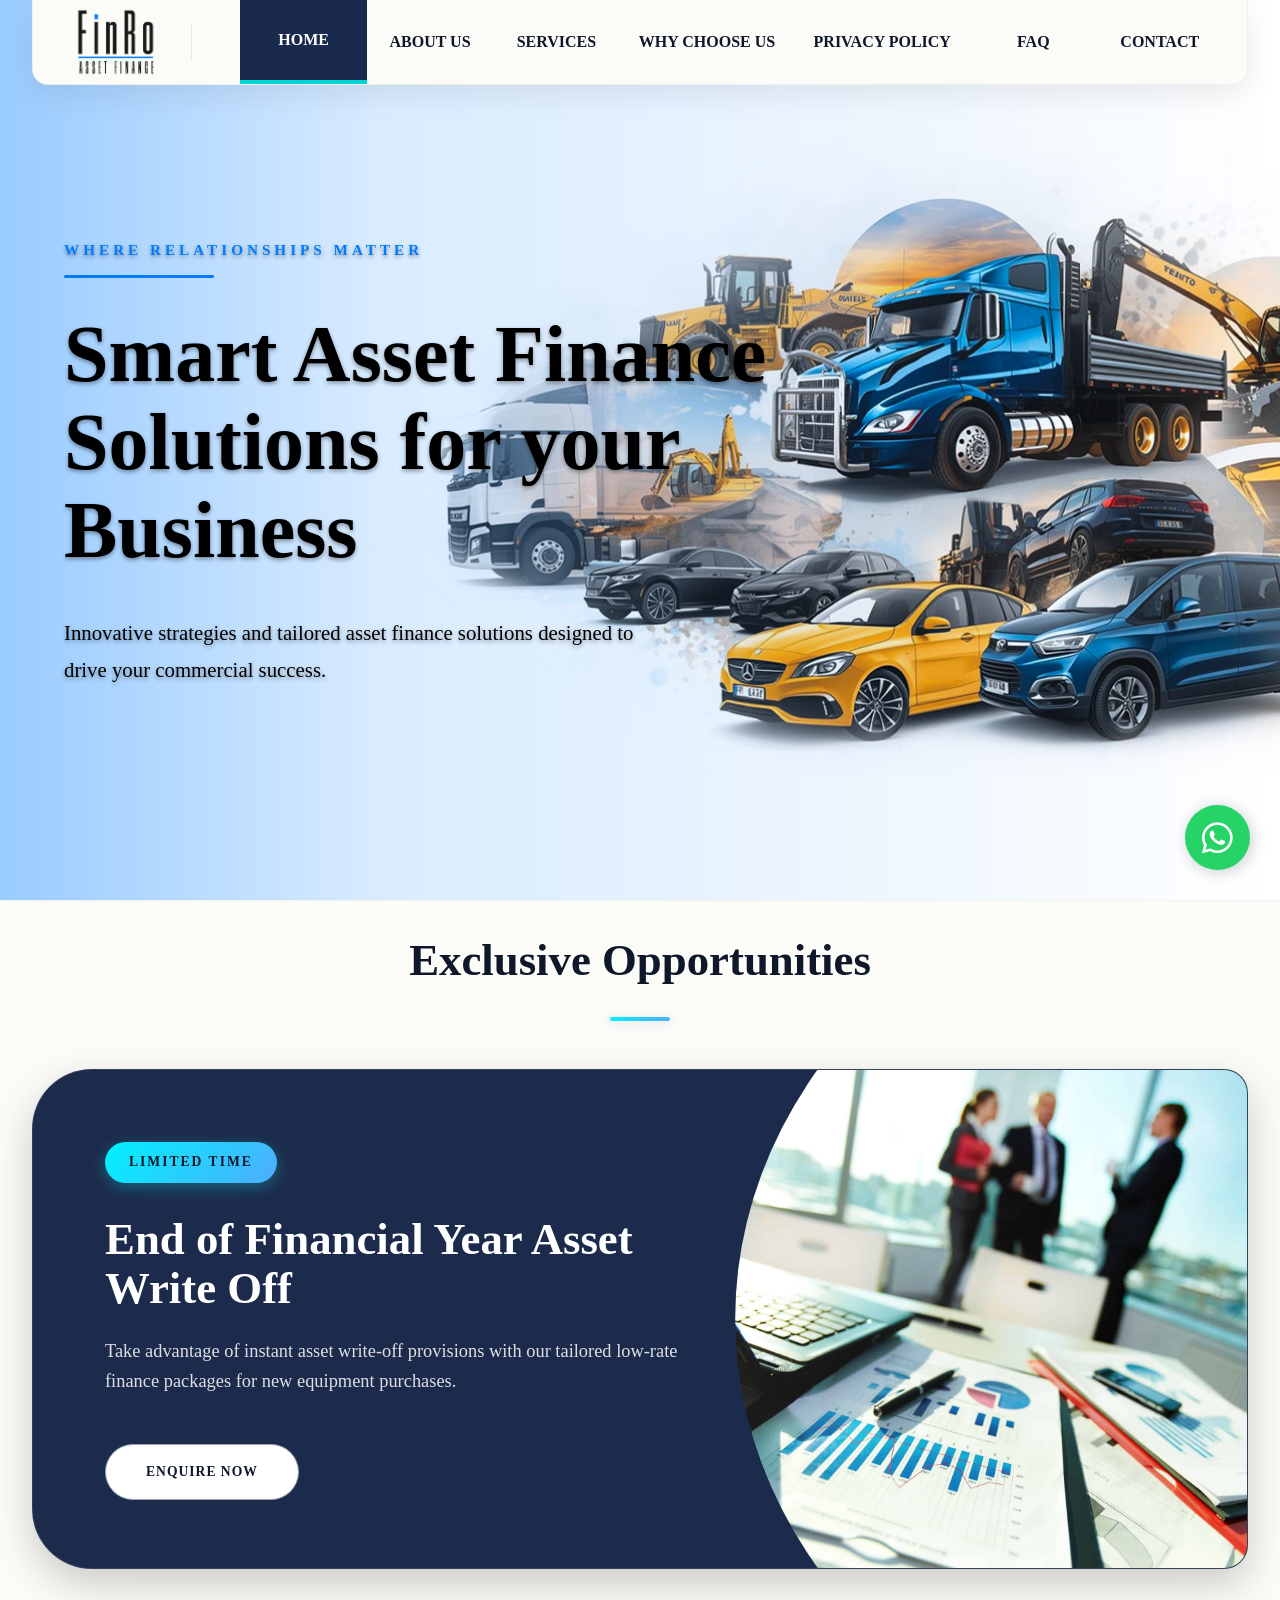
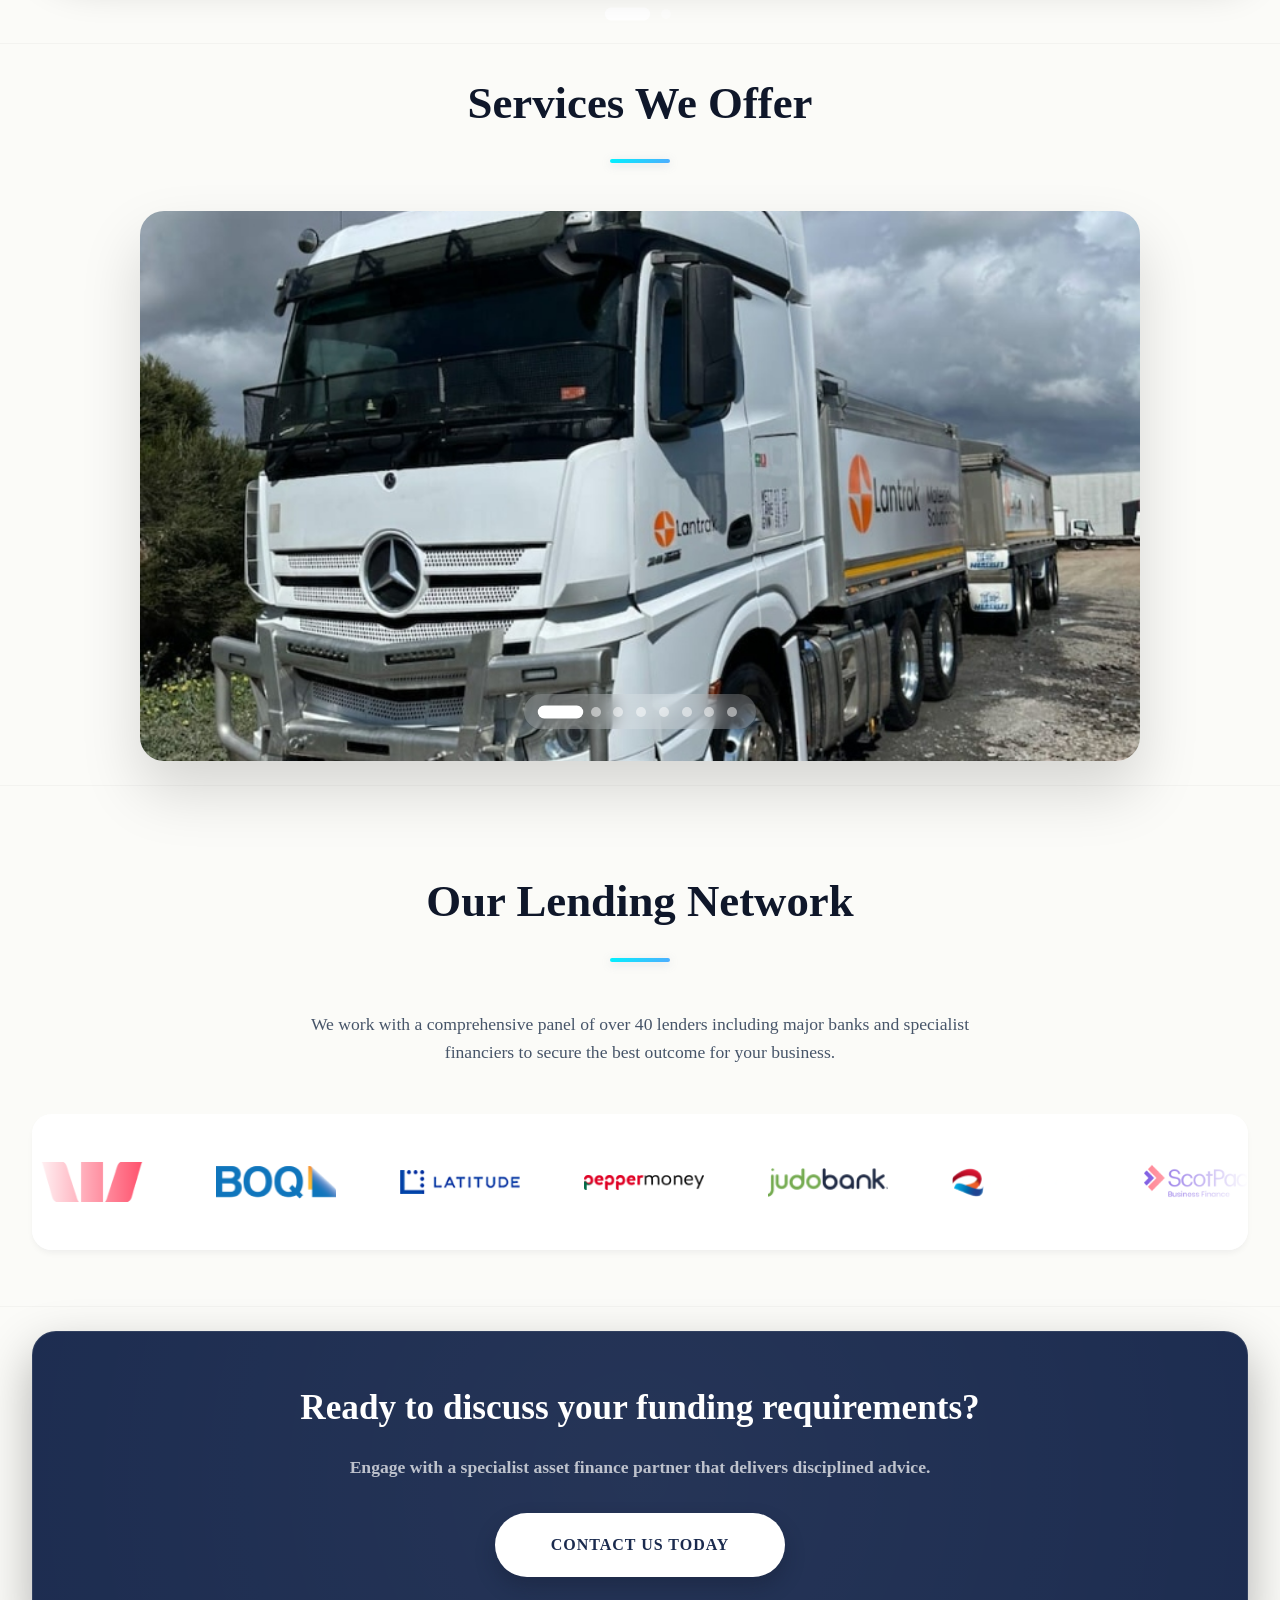
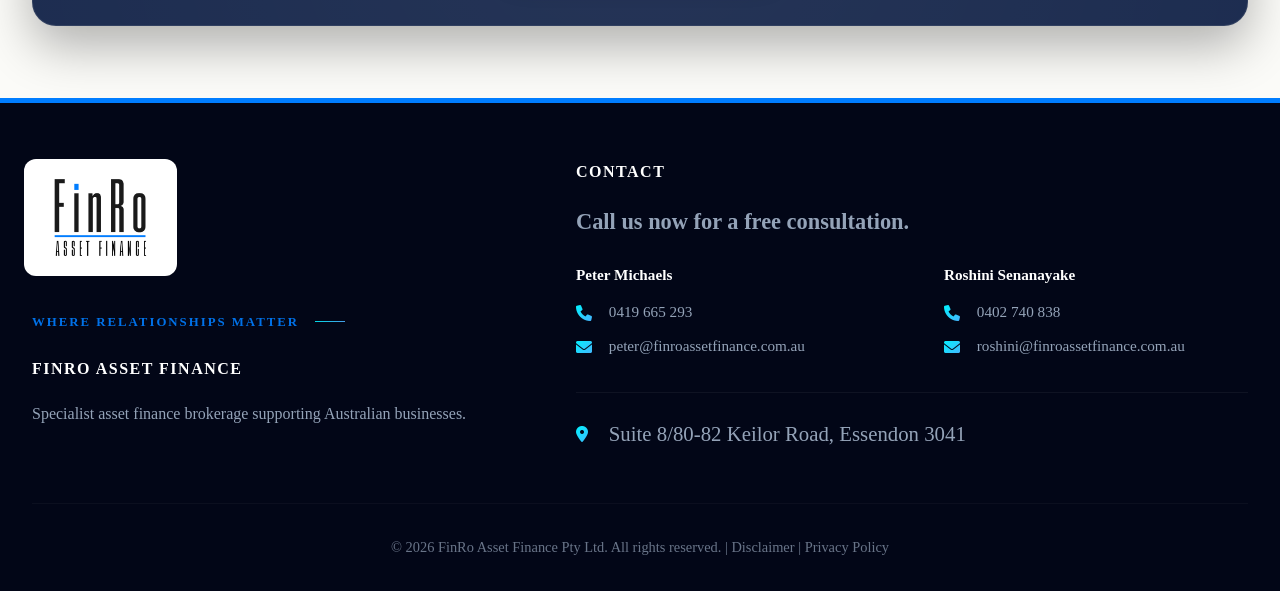
<file: index.html>
<!DOCTYPE html>
<html lang="en">

<head>
    <meta charset="UTF-8">
    <meta name="viewport" content="width=device-width, initial-scale=1.0">
    <title>FinRo Asset Finance - Where Relationships Matter</title>
    <link rel="stylesheet" href="styles.css">
    <link rel="stylesheet" href="https://cdnjs.cloudflare.com/ajax/libs/font-awesome/6.0.0/css/all.min.css">
    <style>
        /* Force remove all shadows and set colors in Hero Section */
        .hero-full-bg,
        .hero-full-bg *,
        .hero-eyebrow,
        .hero-full-title,
        .hero-full-description {
            text-shadow: 0 2px 4px rgba(0, 0, 0, 0.4) !important;
            box-shadow: none !important;
            filter: none !important;
        }

        @media (min-width: 769px) {

            .hero-eyebrow,
            .hero-full-title,
            .hero-full-title span,
            .hero-full-description {
                color: #000000 !important;
            }

            .hero-eyebrow {
                color: #007dff !important;
                display: flex !important;
                flex-direction: column !important;
                align-items: flex-start !important;
                gap: 0 !important;
            }

            .hero-eyebrow::after {
                content: '' !important;
                flex-grow: 0 !important;
                width: 150px !important;
                height: 3px !important;
                background: #007dff !important;
                margin: 0.8rem 0 0 0 !important;
                box-shadow: none !important;
            }
        }

        @media (max-width: 768px) {
            .hero-eyebrow {
                color: #007dff !important;
                display: flex !important;
                flex-direction: column !important;
                align-items: center !important;
                gap: 0 !important;
                text-align: center !important;
            }

            .hero-eyebrow::after {
                content: '' !important;
                flex-grow: 0 !important;
                width: 100px !important;
                height: 3px !important;
                background: #007dff !important;
                margin: 0.8rem auto 0 auto !important;
                box-shadow: none !important;
            }

            .hero-full-title,
            .hero-full-title span,
            .hero-full-description {
                color: #ffffff !important;
            }
        }
    </style>
</head>

<body>
    <!-- Header -->
    <header class="header-premium">
        <div class="nav-container-flat">
            <div class="header-left">
                <a href="index.html" class="logo">
                    <img src="FinRo Asset Finance.png" alt="FinRo Asset Finance">
                </a>
                <span class="nav-divider"></span>
            </div>

            <nav id="main-nav">
                <ul class="nav-links">
                    <li><a href="index.html" class="active">Home</a></li>
                    <li><a href="about.html">About Us</a></li>
                    <li><a href="services.html">Services</a></li>
                    <li><a href="why-choose-us.html">Why Choose Us</a></li>
                    <li><a href="privacy-policy.html">Privacy Policy</a></li>
                    <li><a href="faq.html">FAQ</a></li>
                    <li><a href="contact.html">Contact</a></li>
                </ul>
            </nav>

            <div class="header-right">
                <button class="hamburger" id="hamburger" aria-label="Toggle menu">
                    <span></span>
                    <span></span>
                    <span></span>
                </button>
            </div>
        </div>
    </header>

    <!-- Mobile Nav Overlay -->
    <div class="mobile-nav-overlay" id="mobileNavOverlay">
        <button class="mobile-nav-close" id="mobileNavClose" aria-label="Close menu">
            <i class="fas fa-times"></i>
        </button>
        <ul class="mobile-nav-links">
            <li><a href="index.html" class="active">Home</a></li>
            <li><a href="about.html">About Us</a></li>
            <li><a href="services.html">Services</a></li>
            <li><a href="why-choose-us.html">Why Choose Us</a></li>
            <li><a href="privacy-policy.html">Privacy Policy</a></li>
            <li><a href="faq.html">FAQ</a></li>
            <li><a href="contact.html">Contact</a></li>
        </ul>

    </div>

    <!-- Modern Professional Hero Section -->
    <section class="hero-full-bg">
        <!-- Professional Background Image Layer -->
        <div class="hero-slides-container">
            <div class="hero-slide active" style="background-image: url('images/Website Design jjjj.jpg.jpeg');">
            </div>
        </div>

        <!-- Subtle Light Gradient Overlay for text legibility -->
        <div class="hero-overlay-soft"></div>

        <div class="container hero-full-container">
            <div class="hero-full-content">
                <span class="hero-eyebrow">Where Relationships Matter</span>
                <h1 class="hero-full-title">
                    Smart Asset Finance <br>
                    <span>Solutions for your Business</span>
                </h1>
                <p class="hero-full-description">
                    Innovative strategies and tailored asset finance solutions designed to drive your commercial
                    success.
                </p>
                <div class="hero-full-actions">

                </div>
            </div>
        </div>
    </section>

    <!-- Floating WhatsApp Button -->
    <a href="https://wa.me/61419665293" class="whatsapp-float" target="_blank">
        <i class="fab fa-whatsapp"></i>
    </a>

    <!-- Special Offers Carousel -->
    <section class="section reveal-on-scroll">
        <div class="container">
            <h2 class="section-title">Exclusive Opportunities</h2>
            <div class="offers-carousel-container">
                <div class="offers-carousel">
                    <!-- Slide 1: EOFY -->
                    <div class="offer-slide active">
                        <div class="offer-banner">
                            <div class="offer-content">
                                <span class="offer-tag">Limited Time</span>
                                <h2>End of Financial Year Asset Write Off</h2>
                                <p>Take advantage of instant asset write-off provisions with our tailored low-rate
                                    finance packages for new equipment purchases.</p>
                                <a href="contact.html" class="btn btn-secondary">Enquire Now</a>
                            </div>
                            <div class="offer-visual-frame">
                                <div class="offer-visual" style="background-image: url('images/special-offer.jpg');">
                                </div>
                            </div>
                        </div>
                    </div>

                    <!-- Slide 2: Fast Track -->
                    <div class="offer-slide">
                        <div class="offer-banner offer-banner-dark">
                            <div class="offer-content">
                                <span class="offer-tag">Premium Service</span>
                                <h2>Premium Fast-Track Equipment Finance</h2>
                                <p>Accelerate your business growth with our simplified approval process and competitive
                                    rates for premium asset acquisitions.</p>
                                <a href="contact.html" class="btn btn-secondary">Get Started</a>
                            </div>
                            <div class="offer-visual-frame">
                                <div class="offer-visual"
                                    style="background-image: url('images/special-offer-new.jpg');">
                                </div>
                            </div>
                        </div>
                    </div>
                </div>

                <!-- Carousel Navigation -->
                <div class="carousel-nav">
                    <button class="carousel-dot active" data-index="0"></button>
                    <button class="carousel-dot" data-index="1"></button>
                </div>
            </div>
        </div>
    </section>

    <!-- Asset Solutions Carousel -->
    <section class="section background-white reveal-on-scroll">
        <div class="container">
            <h2 class="section-title">Services We Offer</h2>
            <div class="services-carousel-container">
                <div class="services-slide active">
                    <img src="images/truck-1.jpg" alt="Heavy Haulage Truck">
                </div>
                <div class="services-slide">
                    <img src="images/truck-2.jpg" alt="Commercial Semi-Trailer">
                </div>
                <div class="services-slide">
                    <img src="images/truck-3.jpg" alt="Logistics Fleet Truck">
                </div>

                <div class="services-slide">
                    <img src="images/services/WhatsApp Image 2026-03-05 at 1.41.59 PM (1).jpeg"
                        alt="Logistics & Freight">
                </div>
                <div class="services-slide">
                    <img src="images/services/WhatsApp Image 2026-03-05 at 1.41.59 PM (2).jpeg" alt="Fleet Management">
                </div>
                <div class="services-slide">
                    <img src="images/services/WhatsApp Image 2026-03-05 at 1.41.59 PM (3).jpeg"
                        alt="Earthmoving Equipment">
                </div>
                <div class="services-slide">
                    <img src="images/services/WhatsApp Image 2026-03-05 at 1.42.00 PM.jpeg" alt="Healthcare Technology">
                </div>
                <div class="services-slide">
                    <img src="images/services/WhatsApp Image 2026-03-05 at 1.42.00 PM (2).jpeg"
                        alt="Commercial Transport">
                </div>
                <div class="carousel-nav-overlay">
                    <div class="carousel-dots service-dots"></div>
                </div>
            </div>
        </div>
    </section>


    <!-- Lenders Section -->
    <section class="section background-light reveal-on-scroll pt-extra">
        <div class="container">
            <h2 class="section-title">Our Lending Network</h2>
            <p class="section-subtitle">We work with a comprehensive panel of over 40 lenders including major banks and
                specialist financiers to secure the best outcome for your business.</p>

            <div class="logo-marquee">
                <div class="logo-track">
                    <!-- Set 1 -->
                    <img src="images/lenders/Westpac.png" alt="Westpac" class="partner-logo">
                    <img src="images/lenders/BOQ.png" alt="BOQ" class="partner-logo">
                    <img src="images/lenders/Latitude.png" alt="Latitude" class="partner-logo">
                    <img src="images/lenders/Pepper Money.png" alt="Pepper Money" class="partner-logo">
                    <img src="images/lenders/Judo Bank.png" alt="Judo Bank" class="partner-logo">
                    <img src="images/lenders/Resimac Asset Finance.png" alt="Resimac" class="partner-logo">
                    <img src="images/lenders/ScotPac Business Finance.png" alt="ScotPac" class="partner-logo">
                    <img src="images/lenders/Shift.png" alt="Shift" class="partner-logo">
                    <img src="images/lenders/Bizcap.png" alt="Bizcap" class="partner-logo">
                    <img src="images/lenders/Banjo.png" alt="Banjo" class="partner-logo">
                    <img src="images/lenders/Early Pay.png" alt="Early Pay" class="partner-logo">
                    <img src="images/lenders/Moula.png" alt="Moula" class="partner-logo">

                    <!-- Repeat for seamless scroll -->
                    <img src="images/lenders/Westpac.png" alt="Westpac" class="partner-logo">
                    <img src="images/lenders/BOQ.png" alt="BOQ" class="partner-logo">
                    <img src="images/lenders/Latitude.png" alt="Latitude" class="partner-logo">
                    <img src="images/lenders/Pepper Money.png" alt="Pepper Money" class="partner-logo">
                    <img src="images/lenders/Judo Bank.png" alt="Judo Bank" class="partner-logo">
                    <img src="images/lenders/Resimac Asset Finance.png" alt="Resimac" class="partner-logo">
                    <img src="images/lenders/ScotPac Business Finance.png" alt="ScotPac" class="partner-logo">
                    <img src="images/lenders/Shift.png" alt="Shift" class="partner-logo">
                    <img src="images/lenders/Bizcap.png" alt="Bizcap" class="partner-logo">
                    <img src="images/lenders/Banjo.png" alt="Banjo" class="partner-logo">
                    <img src="images/lenders/Early Pay.png" alt="Early Pay" class="partner-logo">
                    <img src="images/lenders/Moula.png" alt="Moula" class="partner-logo">
                </div>
            </div>

        </div>
    </section>

    <!-- Call to Action -->
    <section class="section background-white">
        <div class="container">
            <div class="cta-dark">
                <h2>Ready to discuss your funding requirements?</h2>
                <p>Engage with a specialist asset finance partner that delivers disciplined advice.</p>
                <div class="center">
                    <a href="contact.html" class="btn btn-dark-navy">Contact Us Today</a>
                </div>
            </div>
        </div>
    </section>

    <!-- Footer -->
    <footer>
        <div class="container">
            <div class="footer-content">
                <div class="footer-col">
                    <a href="index.html" class="footer-logo-container">
                        <img src="FinRo Asset Finance.png" alt="FinRo Asset Finance" class="footer-logo">
                    </a>
                    <span class="footer-eyebrow">Where Relationships Matter</span>
                    <h4>FinRo Asset Finance</h4>
                    <p>Specialist asset finance brokerage supporting Australian businesses.</p>
                </div>
                <div class="footer-col">
                    <h4>Contact</h4>
                    <p class="footer-cta-text">Call us now
                        for
                        a free consultation.</p>
                    <div class="footer-contact-grid">
                        <div class="footer-contact-member">
                            <h5>Peter Michaels</h5>
                            <ul class="footer-links">
                                <li><i class="fas fa-phone"></i> 0419 665 293</li>
                                <li><i class="fas fa-envelope"></i> peter@finroassetfinance.com.au</li>
                            </ul>
                        </div>
                        <div class="footer-contact-member">
                            <h5>Roshini Senanayake</h5>
                            <ul class="footer-links">
                                <li><i class="fas fa-phone"></i> 0402 740 838</li>
                                <li><i class="fas fa-envelope"></i> roshini@finroassetfinance.com.au</li>
                            </ul>
                        </div>
                    </div>
                    <ul class="footer-links"
                        style="margin-top: 1.5rem; border-top: 1px solid rgba(255,255,255,0.05); padding-top: 1.5rem;">
                        <li><i class="fas fa-map-marker-alt"></i> Suite 8/80-82 Keilor Road, Essendon 3041</li>
                    </ul>
                </div>
            </div>
            <div class="copyright">
                <p>&copy; 2026 FinRo Asset Finance Pty Ltd. All rights reserved. | <a
                        href="disclaimer.html">Disclaimer</a> | <a href="privacy-policy.html">Privacy Policy</a></p>
            </div>
        </div>
    </footer>

    <script src="script.js"></script>
</body>

</html>
</file>
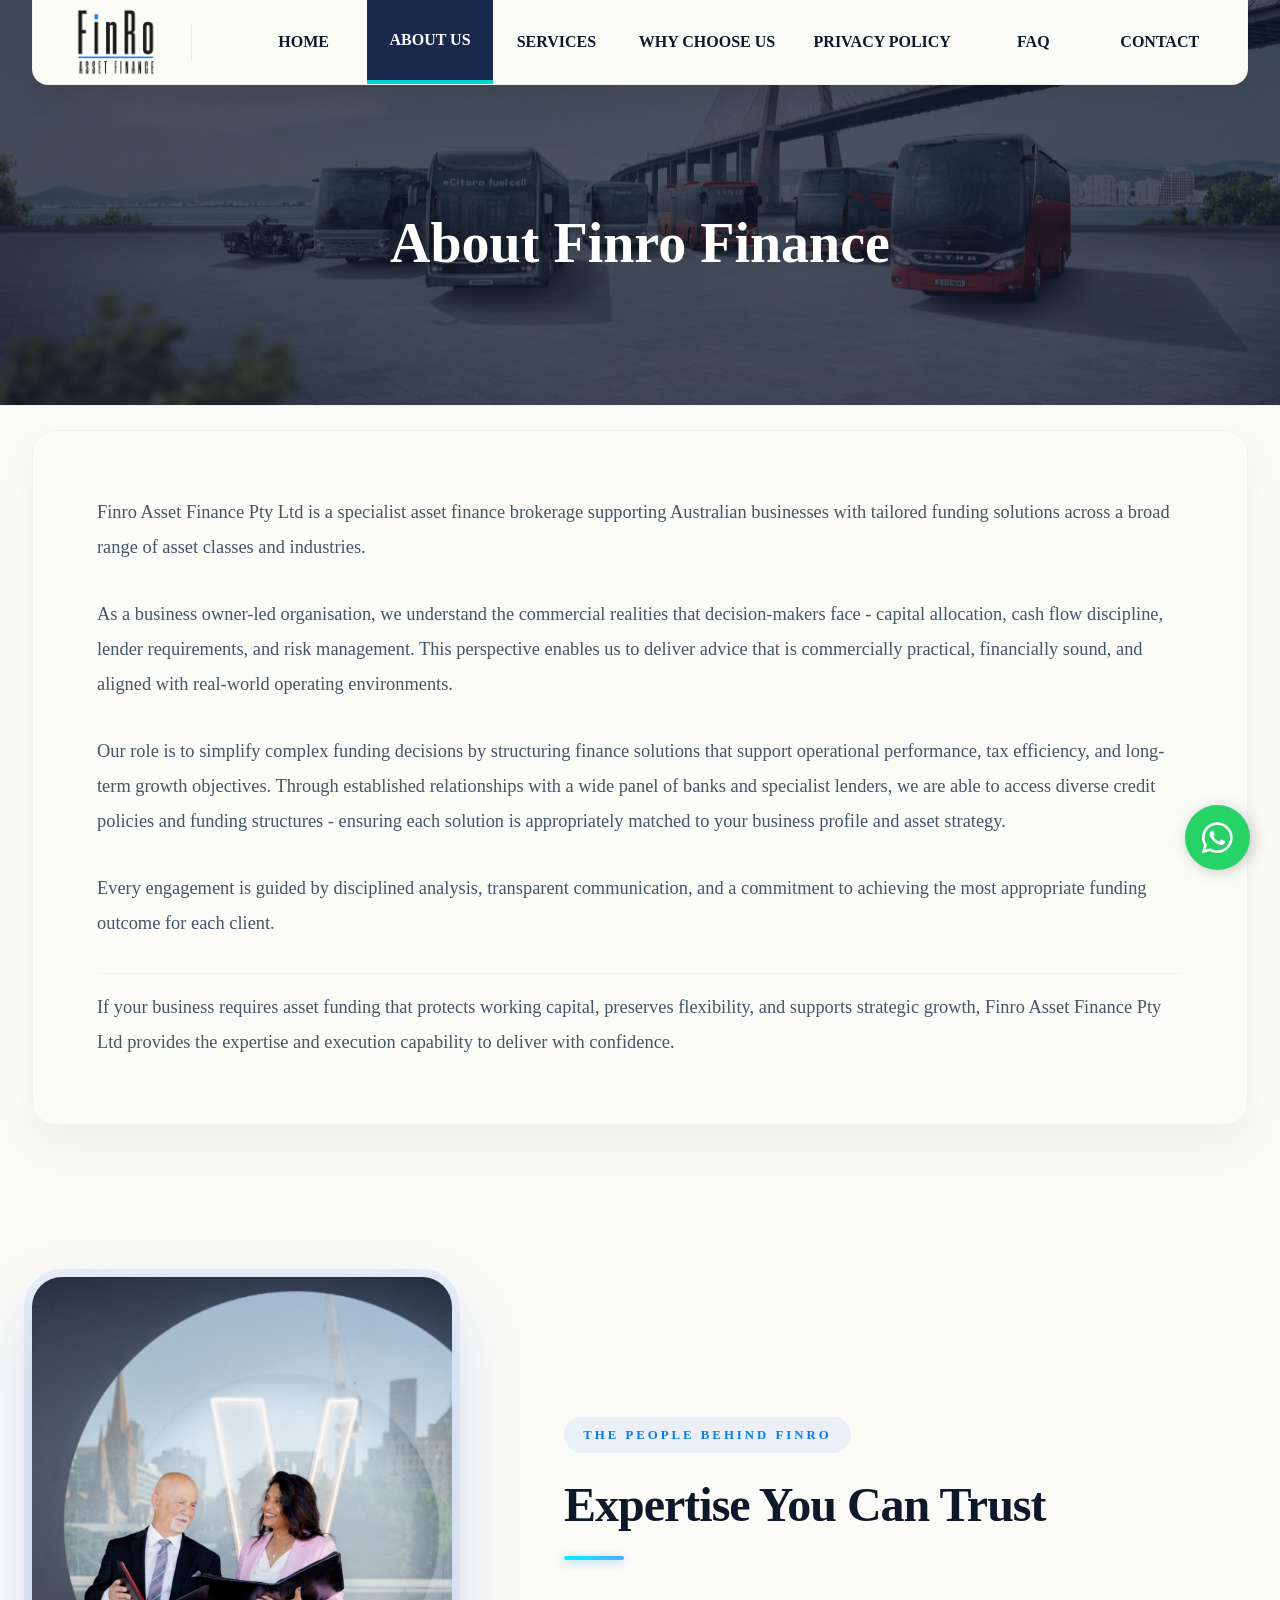
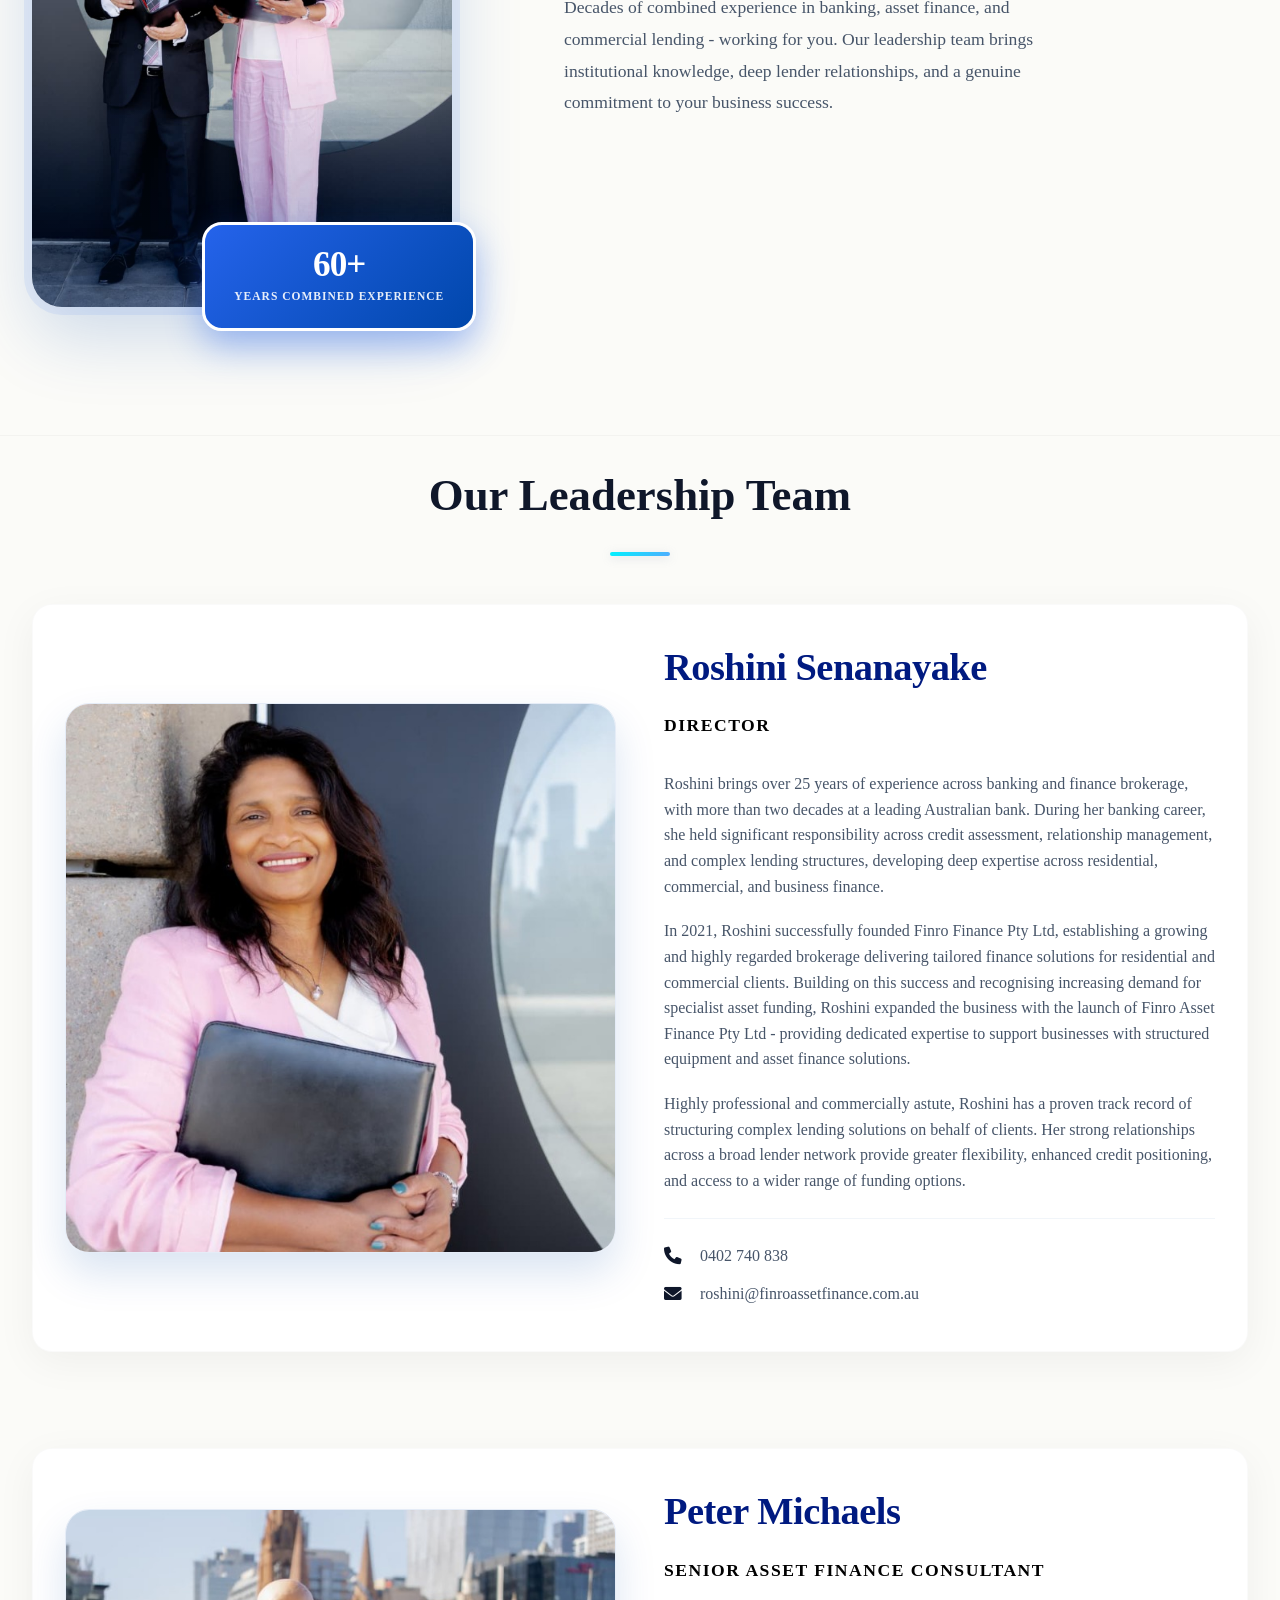
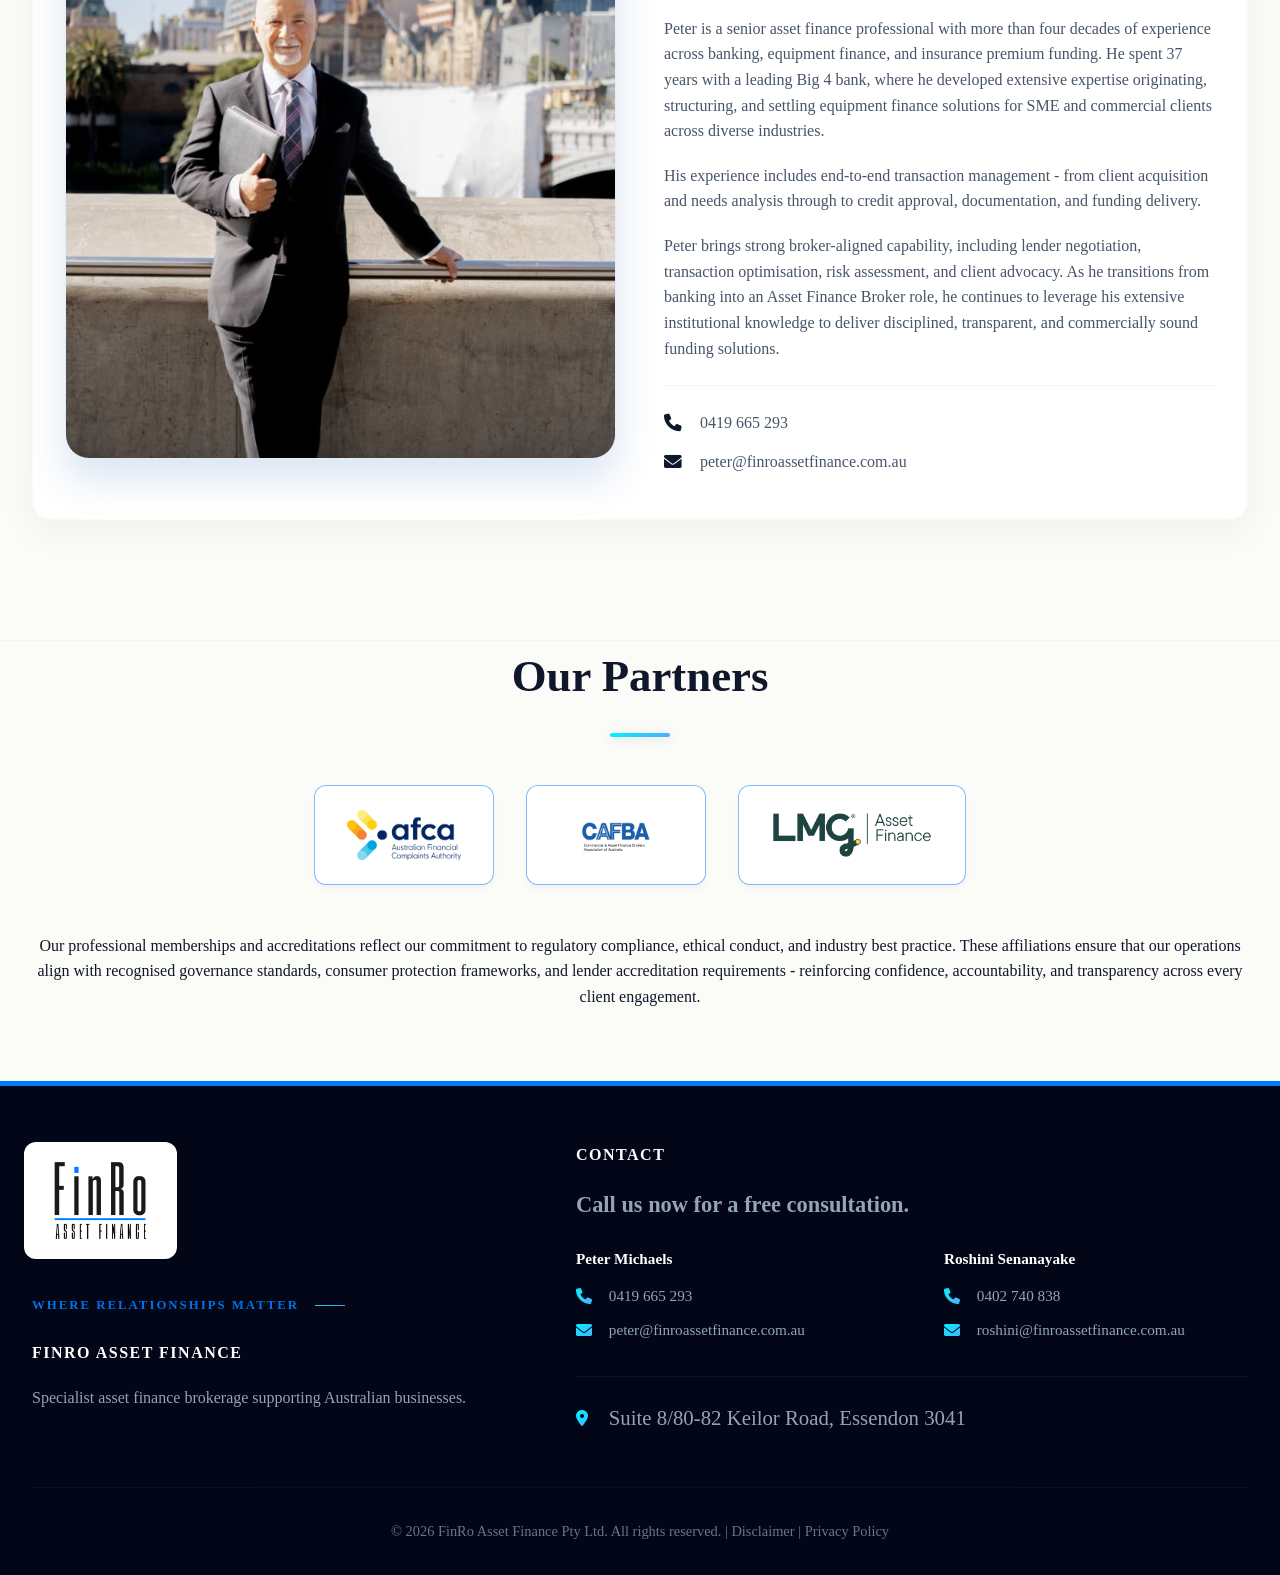
<file: about.html>
<!DOCTYPE html>
<html lang="en">

<head>
    <meta charset="UTF-8">
    <meta name="viewport" content="width=device-width, initial-scale=1.0">
    <title>About Us - FinRo Asset Finance</title>
    <link rel="stylesheet" href="styles.css">
    <link rel="stylesheet" href="https://cdnjs.cloudflare.com/ajax/libs/font-awesome/6.0.0/css/all.min.css">
</head>

<body>
    <!-- Header -->
    <header class="header-premium">
        <div class="nav-container-flat">
            <div class="header-left">
                <a href="index.html" class="logo">
                    <img src="FinRo Asset Finance.png" alt="FinRo Asset Finance">
                </a>
                <span class="nav-divider"></span>
            </div>

            <nav id="main-nav">
                <ul class="nav-links">
                    <li><a href="index.html">Home</a></li>
                    <li><a href="about.html" class="active">About Us</a></li>
                    <li><a href="services.html">Services</a></li>
                    <li><a href="why-choose-us.html">Why Choose Us</a></li>
                    <li><a href="privacy-policy.html">Privacy Policy</a></li>
                    <li><a href="faq.html">FAQ</a></li>
                    <li><a href="contact.html">Contact</a></li>
                </ul>
            </nav>

            <div class="header-right">
                <button class="hamburger" id="hamburger" aria-label="Toggle menu">
                    <span></span>
                    <span></span>
                    <span></span>
                </button>
            </div>
        </div>
    </header>

    <!-- Page Header -->
    <section class="hero-premium hero-premium-sub">
        <div class="hero-premium-bg" style="background-image: url('images/image (4).jpg');"></div>
        <div class="hero-premium-container">
            <div class="hero-premium-content">
                <h1 class="hero-premium-title">
                    About <span class="serif-blue">Finro</span> Finance
                </h1>
            </div>
        </div>
    </section>

    <!-- Mobile Nav Overlay -->
    <div class="mobile-nav-overlay" id="mobileNavOverlay">
        <button class="mobile-nav-close" id="mobileNavClose" aria-label="Close menu">
            <i class="fas fa-times"></i>
        </button>
        <ul class="mobile-nav-links">
            <li><a href="index.html">Home</a></li>
            <li><a href="about.html" class="active">About Us</a></li>
            <li><a href="services.html">Services</a></li>
            <li><a href="why-choose-us.html">Why Choose Us</a></li>
            <li><a href="privacy-policy.html">Privacy Policy</a></li>
            <li><a href="faq.html">FAQ</a></li>
            <li><a href="contact.html">Contact</a></li>
        </ul>

    </div>


    <!-- Intro Section -->
    <section class="section reveal-on-scroll background-light">
        <div class="container">
            <div class="about-intro-card">
                <p>Finro Asset Finance Pty Ltd is a specialist asset finance brokerage supporting Australian businesses
                    with tailored funding solutions across a broad range of asset classes and industries.</p>
                <p>As a business owner-led organisation, we understand the commercial realities that decision-makers
                    face - capital allocation, cash flow discipline, lender requirements, and risk management. This
                    perspective enables us to deliver advice that is commercially practical, financially sound, and
                    aligned with real-world operating environments.</p>
                <p>Our role is to simplify complex funding decisions by structuring finance solutions that support
                    operational performance, tax efficiency, and long-term growth objectives. Through established
                    relationships with a wide panel of banks and specialist lenders, we are able to access diverse
                    credit policies and funding structures - ensuring each solution is appropriately matched to your
                    business profile and asset strategy.</p>
                <p>Every engagement is guided by disciplined analysis, transparent communication, and a commitment to
                    achieving the most appropriate funding outcome for each client.</p>
                <p>If your business requires asset funding that protects working capital, preserves flexibility,
                    and supports strategic growth, Finro Asset Finance Pty Ltd provides the expertise and execution
                    capability to deliver with confidence.</p>
            </div>
        </div>
    </section>


    <!-- Founders Feature Section -->
    <section class="founders-section background-white reveal-on-scroll">
        <div class="founders-inner">
            <div class="founders-image-wrap">
                <div class="founders-image-frame">
                    <img src="images/founders.png" alt="Roshini Senanayake and Peter Michaels - FinRo Asset Finance"
                        class="founders-img">
                </div>
                <div class="founders-image-badge">
                    <span class="badge-number">60+</span>
                    <span class="badge-label">Years Combined Experience</span>
                </div>
            </div>
            <div class="founders-content">
                <span class="founders-eyebrow">The People Behind FinRo</span>
                <h2 class="founders-title">Expertise You Can Trust</h2>
                <div class="founders-divider"></div>
                <p class="founders-desc">Decades of combined experience in banking, asset finance, and commercial
                    lending - working for you. Our leadership team brings institutional knowledge, deep lender
                    relationships, and a genuine commitment to your business success.</p>

            </div>
        </div>
    </section>

    <!-- Team Section -->
    <section class="section background-light">
        <div class="container container-expanded">
            <h2 class="section-title reveal-on-scroll">Our Leadership Team</h2>

            <!-- Roshini -->
            <div class="team-row reveal-on-scroll">
                <div class="member-visual">
                    <img src="images/roshini.jpg" alt="Roshini Senanayake" class="member-photo"
                        style="object-position: center 20%;">
                </div>
                <div class="member-content">
                    <h3 style="color: #001A80;">Roshini Senanayake</h3>
                    <h4>Director</h4>
                    <p>Roshini brings over 25 years of experience across banking and finance brokerage, with
                        more than
                        two decades at a leading Australian bank. During her banking
                        career, she
                        held significant responsibility across credit assessment, relationship management, and
                        complex
                        lending structures, developing deep expertise across residential, commercial, and
                        business
                        finance.</p>
                    <p>In 2021, Roshini successfully founded Finro Finance Pty Ltd, establishing a growing and
                        highly
                        regarded brokerage delivering tailored finance solutions for residential and commercial
                        clients.
                        Building on this success and recognising increasing demand for specialist asset funding,
                        Roshini
                        expanded the business with the launch of Finro Asset Finance Pty Ltd - providing
                        dedicated
                        expertise to support businesses with structured equipment and asset finance solutions.
                    </p>
                    <p>Highly professional and commercially astute, Roshini has a proven track record of
                        structuring
                        complex lending solutions on behalf of clients. Her strong relationships across a broad
                        lender
                        network provide greater flexibility, enhanced credit positioning, and access to a wider
                        range of
                        funding options.</p>
                    <div class="member-contact">
                        <p><i class="fas fa-phone"></i> 0402 740 838</p>
                        <p><i class="fas fa-envelope"></i> roshini@finroassetfinance.com.au</p>
                    </div>
                </div>
            </div>

            <!-- Peter -->
            <div class="team-row reveal-on-scroll">
                <div class="member-visual">
                    <img src="images/peter.jpg" alt="Peter Michaels" class="member-photo">
                </div>
                <div class="member-content">
                    <h3 style="color: #001A80;">Peter Michaels</h3>
                    <h4>Senior Asset Finance Consultant</h4>
                    <p>Peter is a senior asset finance professional with more than four decades of experience
                        across
                        banking, equipment finance, and insurance premium funding. He spent 37 years with a
                        leading Big
                        4 bank, where he developed extensive expertise originating, structuring, and settling
                        equipment
                        finance solutions for SME and commercial clients across diverse industries.</p>
                    <p>His experience
                        includes end-to-end transaction management - from client acquisition and needs analysis
                        through
                        to credit approval, documentation, and funding delivery.</p>
                    <p>Peter brings strong broker-aligned capability, including lender negotiation, transaction
                        optimisation, risk assessment, and client advocacy. As he transitions from banking into
                        an Asset
                        Finance Broker role, he continues to leverage his extensive institutional knowledge to
                        deliver
                        disciplined, transparent, and commercially sound funding solutions.</p>
                    <div class="member-contact">
                        <p><i class="fas fa-phone"></i> 0419 665 293</p>
                        <p><i class="fas fa-envelope"></i> peter@finroassetfinance.com.au</p>
                    </div>
                </div>
            </div>

        </div>
    </section>

    <!-- Partners Section -->
    <section class="section background-white reveal-on-scroll pt-0">
        <div class="container">
            <h2 class="section-title">Our Partners</h2>
            <div class="text-center-simple">
                <div class="partners-grid">
                    <div class="partner-card">
                        <img src="images/partners/afca.png" alt="AFCA - Australian Financial Complaints Authority">
                    </div>
                    <div class="partner-card">
                        <img src="images/partners/cafba.png"
                            alt="CAFBA - Commercial & Asset Finance Brokers Association of Australia">
                    </div>
                    <div class="partner-card">
                        <img src="images/partners/lmg.png" alt="LMG Asset Finance">
                    </div>
                </div>
                <p>Our professional memberships and accreditations reflect our commitment to regulatory compliance,
                    ethical conduct, and industry best practice. These affiliations ensure that our operations align
                    with recognised governance standards, consumer protection frameworks, and lender accreditation
                    requirements - reinforcing confidence, accountability, and transparency across every client
                    engagement.</p>
            </div>
        </div>
    </section>

    <!-- Footer -->
    <footer>
        <div class="container">
            <div class="footer-content">
                <div class="footer-col">
                    <a href="index.html" class="footer-logo-container">
                        <img src="FinRo Asset Finance.png" alt="FinRo Asset Finance" class="footer-logo">
                    </a>
                    <span class="footer-eyebrow">Where Relationships Matter</span>
                    <h4>FinRo Asset Finance</h4>
                    <p>Specialist asset finance brokerage supporting Australian businesses.</p>
                </div>
                <div class="footer-col">
                    <h4>Contact</h4>
                    <p class="footer-cta-text">Call us now
                        for
                        a free consultation.</p>
                    <div class="footer-contact-grid">
                        <div class="footer-contact-member">
                            <h5>Peter Michaels</h5>
                            <ul class="footer-links">
                                <li><i class="fas fa-phone"></i> 0419 665 293</li>
                                <li><i class="fas fa-envelope"></i> peter@finroassetfinance.com.au</li>
                            </ul>
                        </div>
                        <div class="footer-contact-member">
                            <h5>Roshini Senanayake</h5>
                            <ul class="footer-links">
                                <li><i class="fas fa-phone"></i> 0402 740 838</li>
                                <li><i class="fas fa-envelope"></i> roshini@finroassetfinance.com.au</li>
                            </ul>
                        </div>
                    </div>
                    <ul class="footer-links"
                        style="margin-top: 1.5rem; border-top: 1px solid rgba(255,255,255,0.05); padding-top: 1.5rem;">
                        <li><i class="fas fa-map-marker-alt"></i> Suite 8/80-82 Keilor Road, Essendon 3041</li>
                    </ul>
                </div>
            </div>
            <div class="copyright">
                <p>&copy; 2026 FinRo Asset Finance Pty Ltd. All rights reserved. | <a
                        href="disclaimer.html">Disclaimer</a> | <a href="privacy-policy.html">Privacy Policy</a></p>
            </div>
        </div>
    </footer>

    <!-- Floating WhatsApp Button -->
    <a href="https://wa.me/61419665293" class="whatsapp-float" target="_blank">
        <i class="fab fa-whatsapp"></i>
    </a>

    <script src="script.js"></script>
</body>

</html>
</file>
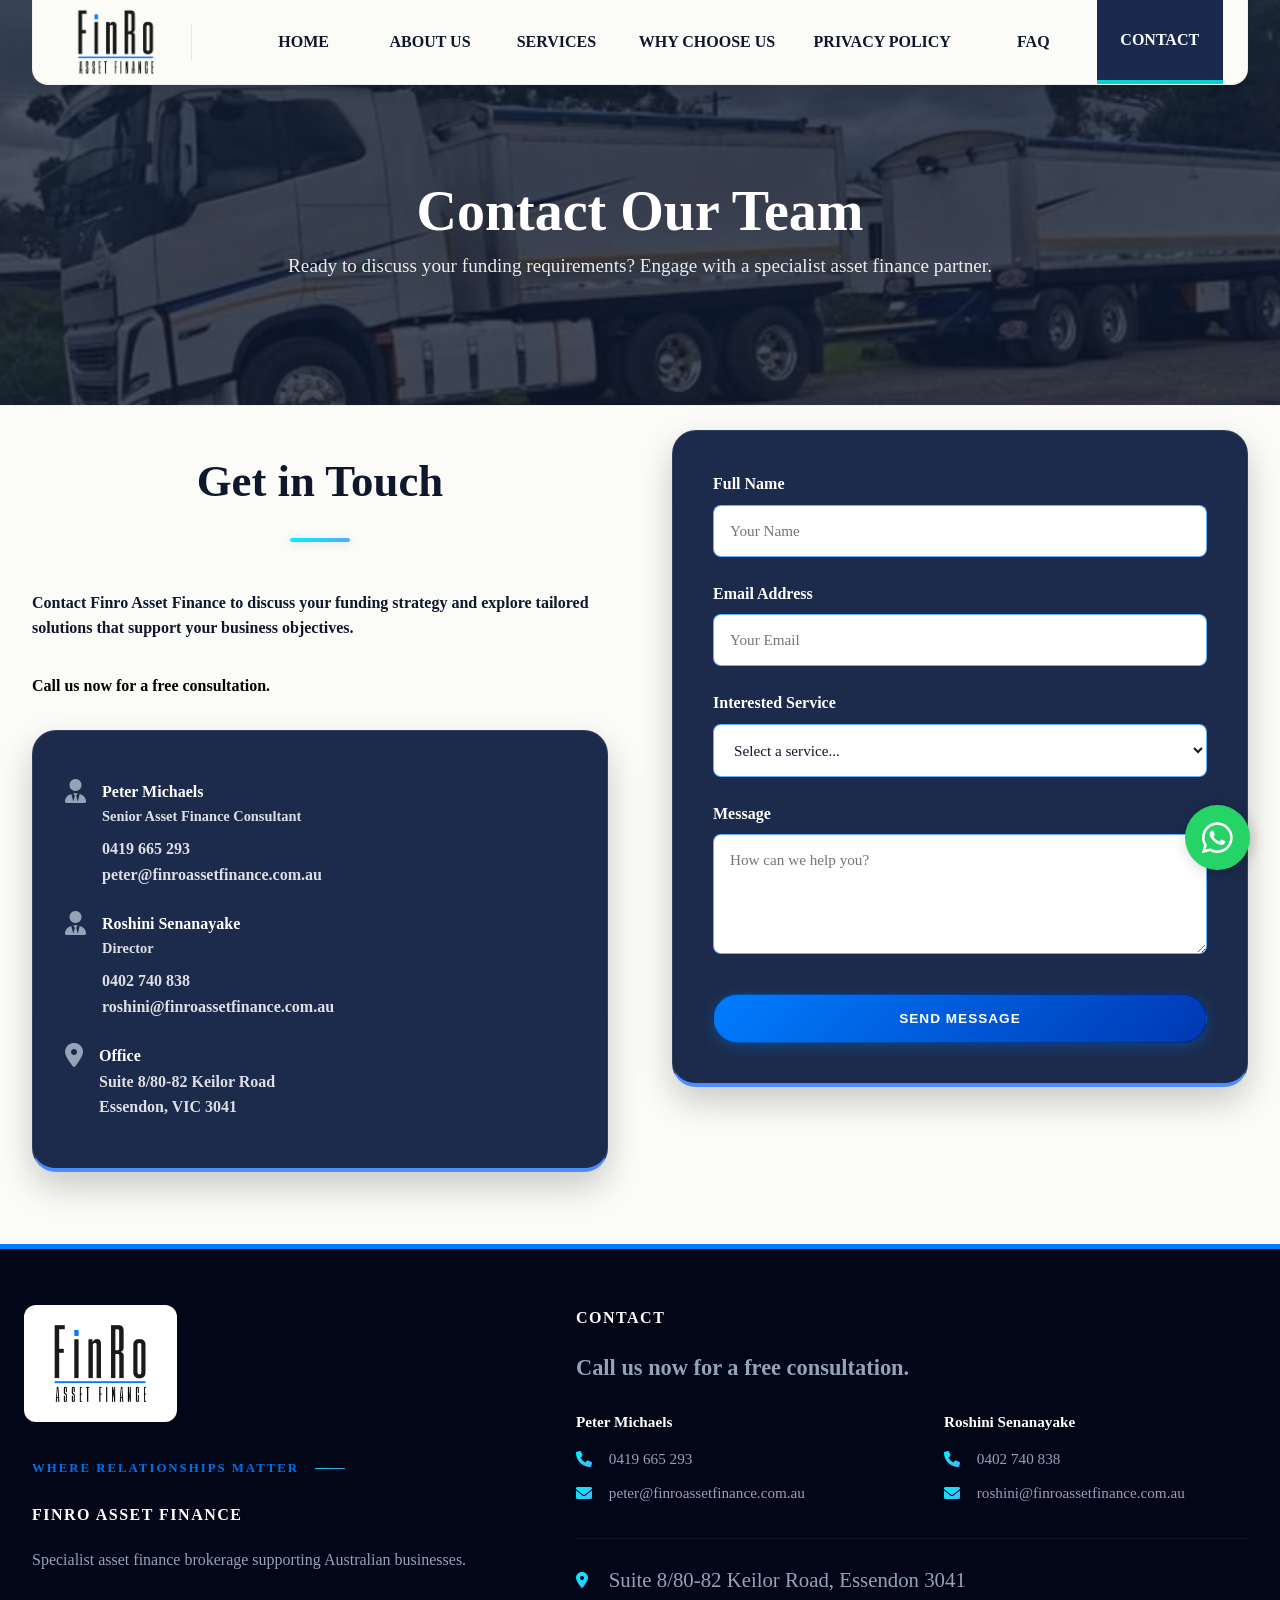
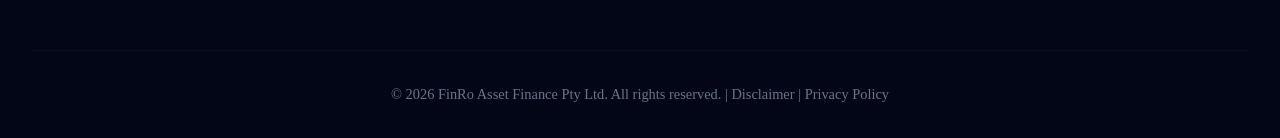
<file: contact.html>
<!DOCTYPE html>
<html lang="en">

<head>
    <meta charset="UTF-8">
    <meta name="viewport" content="width=device-width, initial-scale=1.0">
    <title>Contact Us - FinRo Asset Finance</title>
    <link rel="stylesheet" href="styles.css">
    <link rel="stylesheet" href="https://cdnjs.cloudflare.com/ajax/libs/font-awesome/6.0.0/css/all.min.css">
</head>

<body>

    <!-- Header -->
    <header class="header-premium">
        <div class="nav-container-flat">
            <div class="header-left">
                <a href="index.html" class="logo">
                    <img src="FinRo Asset Finance.png" alt="FinRo Asset Finance">
                </a>
                <span class="nav-divider"></span>
            </div>

            <nav id="main-nav">
                <ul class="nav-links">
                    <li><a href="index.html">Home</a></li>
                    <li><a href="about.html">About Us</a></li>
                    <li><a href="services.html">Services</a></li>
                    <li><a href="why-choose-us.html">Why Choose Us</a></li>
                    <li><a href="privacy-policy.html">Privacy Policy</a></li>
                    <li><a href="faq.html">FAQ</a></li>
                    <li><a href="contact.html" class="active">Contact</a></li>
                </ul>
            </nav>

            <div class="header-right">
                <button class="hamburger" id="hamburger" aria-label="Toggle menu">
                    <span></span>
                    <span></span>
                    <span></span>
                </button>
            </div>
        </div>
    </header>

    <!-- Mobile Nav Overlay -->
    <div class="mobile-nav-overlay" id="mobileNavOverlay">
        <button class="mobile-nav-close" id="mobileNavClose" aria-label="Close menu">
            <i class="fas fa-times"></i>
        </button>
        <ul class="mobile-nav-links">
            <li><a href="index.html">Home</a></li>
            <li><a href="about.html">About Us</a></li>
            <li><a href="services.html">Services</a></li>
            <li><a href="why-choose-us.html">Why Choose Us</a></li>
            <li><a href="privacy-policy.html">Privacy Policy</a></li>
            <li><a href="faq.html">FAQ</a></li>
            <li><a href="contact.html" class="active">Contact</a></li>
        </ul>

    </div>

    <!-- Page Header -->
    <section class="hero-premium hero-premium-sub">
        <div class="hero-premium-bg" style="background-image: url('images/truck-2.jpg');"></div>
        <div class="hero-premium-container">
            <div class="hero-premium-content">
                <h1 class="hero-premium-title">
                    Contact <span class="serif-blue">Our</span> Team
                </h1>
                <p class="hero-premium-description">Ready to discuss your funding requirements? Engage with a specialist
                    asset finance partner.</p>
            </div>
        </div>
    </section>

    <!-- Contact Section -->
    <section class="section">
        <div class="container">
            <div class="features-grid" id="contact-grid">
                <!-- Contact Details -->
                <div class="contact-details" style="display: flex; flex-direction: column;">
                    <h2 class="section-title">Get in Touch</h2>
                    <p style="margin-bottom: 2rem;">Contact Finro Asset Finance to discuss your funding strategy and
                        explore tailored solutions that support your business objectives.</p>

                    <p style="margin-bottom: 2rem; font-weight: 700; color: #000000;">Call us now for a free
                        consultation.</p>

                    <div class="feature-card" style="text-align: left; flex: 1;">
                        <div class="contact-item" style="display: flex; gap: 1rem; margin-bottom: 1.5rem;">
                            <i class="fas fa-user-tie" style="font-size: 1.5rem; color: var(--secondary-color);"></i>
                            <div>
                                <strong style="color: #ffffff;">Peter Michaels</strong>
                                <p style="font-size: 0.9rem; margin-bottom: 0.5rem; color: rgba(255, 255, 255, 0.7);">
                                    Senior Asset Finance Consultant</p>
                                <p style="color: rgba(255, 255, 255, 0.9);">0419 665
                                    293<br>peter@finroassetfinance.com.au</p>
                            </div>
                        </div>
                        <div class="contact-item" style="display: flex; gap: 1rem; margin-bottom: 1.5rem;">
                            <i class="fas fa-user-tie" style="font-size: 1.5rem; color: var(--secondary-color);"></i>
                            <div>
                                <strong style="color: #ffffff;">Roshini Senanayake</strong>
                                <p style="font-size: 0.9rem; margin-bottom: 0.5rem; color: rgba(255, 255, 255, 0.7);">
                                    Director</p>
                                <p style="color: rgba(255, 255, 255, 0.9);">0402 740
                                    838<br>roshini@finroassetfinance.com.au</p>
                            </div>
                        </div>
                        <div class="contact-item" style="display: flex; gap: 1rem;">
                            <i class="fas fa-map-marker-alt"
                                style="font-size: 1.5rem; color: var(--secondary-color);"></i>
                            <div>
                                <strong style="color: #ffffff;">Office</strong>
                                <p style="color: rgba(255, 255, 255, 0.9);">Suite 8/80-82 Keilor Road<br>Essendon, VIC
                                    3041</p>
                            </div>
                        </div>
                    </div>
                </div>

                <!-- Contact Form -->
                <div class="contact-form">
                    <form class="feature-card"
                        onsubmit="event.preventDefault(); alert('Thank you for your message. This is a demo form.');"
                        style="padding: 2.5rem; text-align: left;">
                        <div class="form-group" style="margin-bottom: 1.5rem;">
                            <label for="name" style="display: block; margin-bottom: 0.5rem; font-weight: 700;">Full
                                Name</label>
                            <input type="text" id="name" required placeholder="Your Name">
                        </div>
                        <div class="form-group" style="margin-bottom: 1.5rem;">
                            <label for="email" style="display: block; margin-bottom: 0.5rem; font-weight: 700;">Email
                                Address</label>
                            <input type="email" id="email" required placeholder="Your Email">
                        </div>
                        <div class="form-group" style="margin-bottom: 1.5rem;">
                            <label for="service"
                                style="display: block; margin-bottom: 0.5rem; font-weight: 700;">Interested
                                Service</label>
                            <select id="service">
                                <option value="">Select a service...</option>
                                <option value="vehicle">Vehicle Finance</option>
                                <option value="equipment">Equipment Finance</option>
                                <option value="commercial">Commercial Infrastructure</option>
                                <option value="other">Other</option>
                            </select>
                        </div>
                        <div class="form-group" style="margin-bottom: 2rem;">
                            <label for="message"
                                style="display: block; margin-bottom: 0.5rem; font-weight: 700;">Message</label>
                            <textarea id="message" required placeholder="How can we help you?"></textarea>
                        </div>
                        <button type="submit" class="btn btn-primary" style="width: 100%;">Send Message</button>
                    </form>
                </div>

            </div> <!-- end features-grid -->
        </div>
    </section>

    <!-- Footer -->
    <footer>
        <div class="container">
            <div class="footer-content">
                <div class="footer-col">
                    <a href="index.html" class="footer-logo-container">
                        <img src="FinRo Asset Finance.png" alt="FinRo Asset Finance" class="footer-logo">
                    </a>
                    <span class="footer-eyebrow">Where Relationships Matter</span>
                    <h4>FinRo Asset Finance</h4>
                    <p>Specialist asset finance brokerage supporting Australian businesses.</p>
                </div>
                <div class="footer-col">
                    <h4>Contact</h4>
                    <p class="footer-cta-text">Call us now
                        for
                        a free consultation.</p>
                    <div class="footer-contact-grid">
                        <div class="footer-contact-member">
                            <h5>Peter Michaels</h5>
                            <ul class="footer-links">
                                <li><i class="fas fa-phone"></i> 0419 665 293</li>
                                <li><i class="fas fa-envelope"></i> peter@finroassetfinance.com.au</li>
                            </ul>
                        </div>
                        <div class="footer-contact-member">
                            <h5>Roshini Senanayake</h5>
                            <ul class="footer-links">
                                <li><i class="fas fa-phone"></i> 0402 740 838</li>
                                <li><i class="fas fa-envelope"></i> roshini@finroassetfinance.com.au</li>
                            </ul>
                        </div>
                    </div>
                    <ul class="footer-links"
                        style="margin-top: 1.5rem; border-top: 1px solid rgba(255,255,255,0.05); padding-top: 1.5rem;">
                        <li><i class="fas fa-map-marker-alt"></i> Suite 8/80-82 Keilor Road, Essendon 3041</li>
                    </ul>
                </div>
            </div>
            <div class="copyright">
                <p>&copy; 2026 FinRo Asset Finance Pty Ltd. All rights reserved. | <a
                        href="disclaimer.html">Disclaimer</a> | <a href="privacy-policy.html">Privacy Policy</a></p>
            </div>
        </div>
    </footer>

    <!-- Floating WhatsApp Button -->
    <a href="https://wa.me/61419665293" class="whatsapp-float" target="_blank">
        <i class="fab fa-whatsapp"></i>
    </a>

    <script src="script.js"></script>
</body>

</html>
</file>
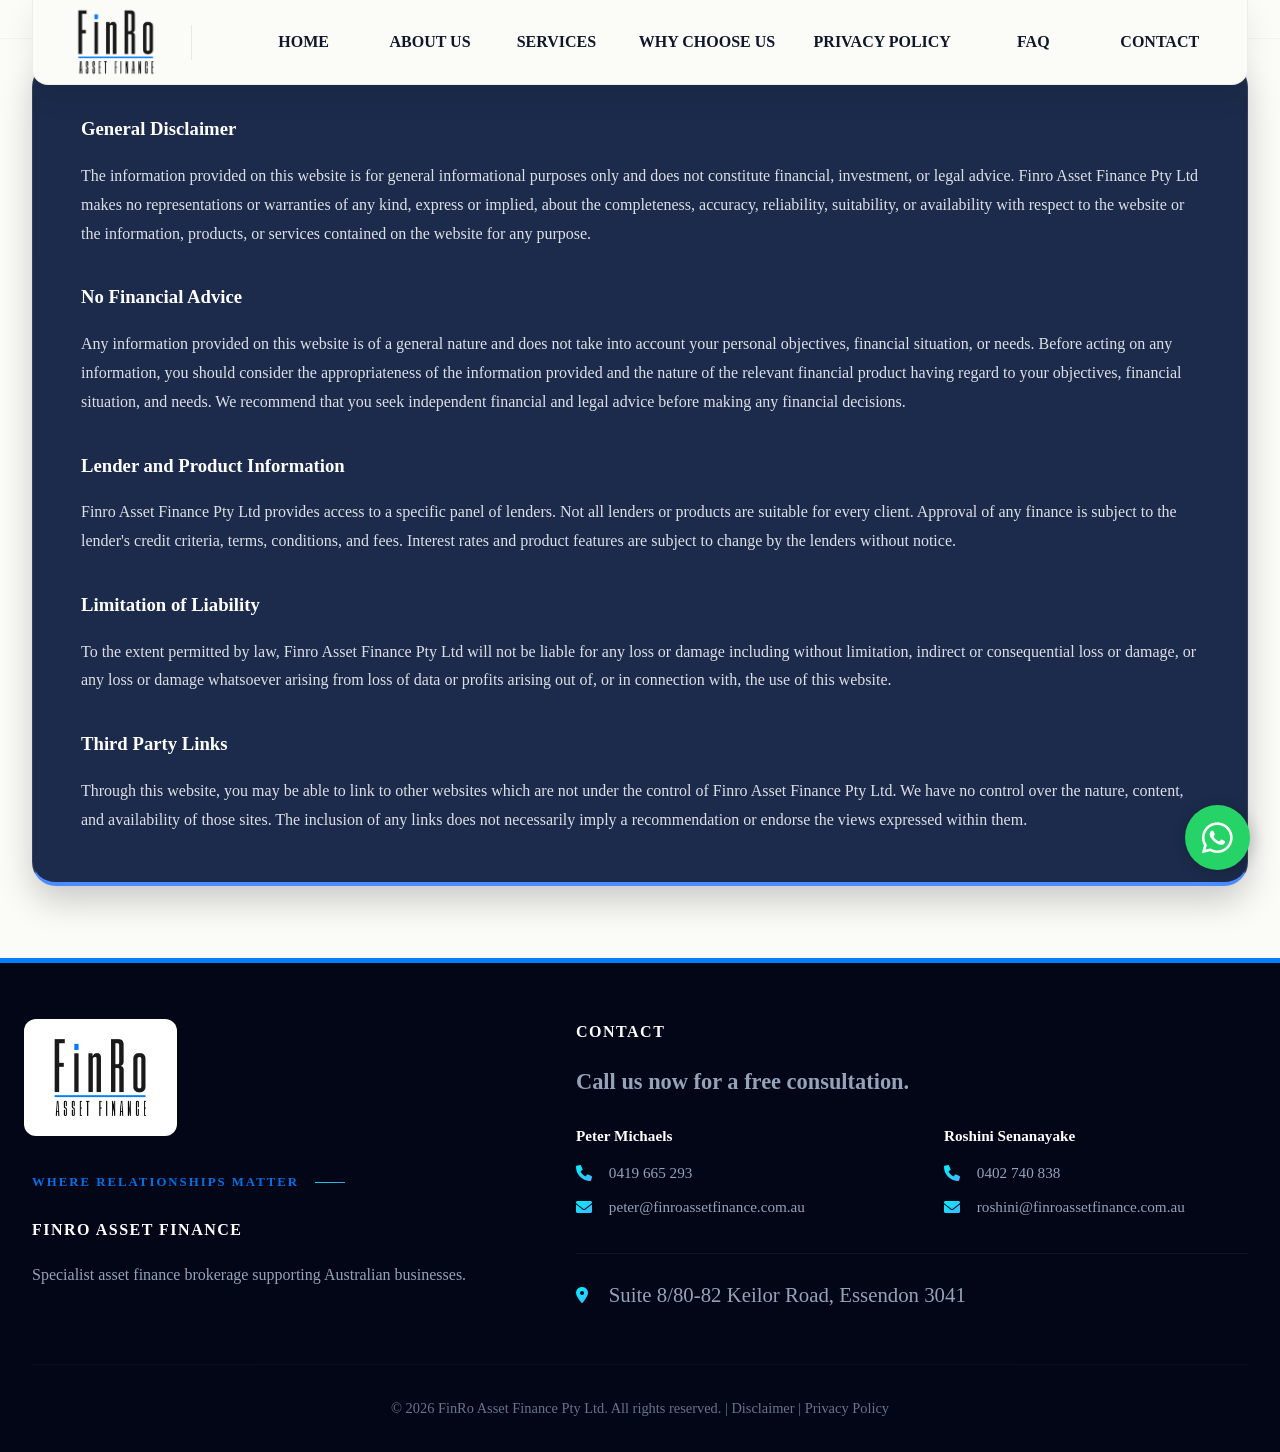
<file: disclaimer.html>
<!DOCTYPE html>
<html lang="en">

<head>
    <meta charset="UTF-8">
    <meta name="viewport" content="width=device-width, initial-scale=1.0">
    <title>Disclaimer - FinRo Asset Finance</title>
    <link rel="stylesheet" href="styles.css">
    <link rel="stylesheet" href="https://cdnjs.cloudflare.com/ajax/libs/font-awesome/6.0.0/css/all.min.css">
</head>

<body>
    <!-- Header -->
    <header class="header-premium">
        <div class="nav-container-flat">
            <div class="header-left">
                <a href="index.html" class="logo">
                    <img src="FinRo Asset Finance.png" alt="FinRo Asset Finance">
                </a>
                <span class="nav-divider"></span>
            </div>

            <nav id="main-nav">
                <ul class="nav-links">
                    <li><a href="index.html">Home</a></li>
                    <li><a href="about.html">About Us</a></li>
                    <li><a href="services.html">Services</a></li>
                    <li><a href="why-choose-us.html">Why Choose Us</a></li>
                    <li><a href="privacy-policy.html">Privacy Policy</a></li>
                    <li><a href="faq.html">FAQ</a></li>
                    <li><a href="contact.html">Contact</a></li>
                </ul>
            </nav>

            <div class="header-right">
                <button class="hamburger" id="hamburger" aria-label="Toggle menu">
                    <span></span>
                    <span></span>
                    <span></span>
                </button>
            </div>
        </div>
    </header>

    <!-- Mobile Nav Overlay -->
    <div class="mobile-nav-overlay" id="mobileNavOverlay">
        <button class="mobile-nav-close" id="mobileNavClose" aria-label="Close menu">
            <i class="fas fa-times"></i>
        </button>
        <ul class="mobile-nav-links">
            <li><a href="index.html">Home</a></li>
            <li><a href="about.html">About Us</a></li>
            <li><a href="services.html">Services</a></li>
            <li><a href="why-choose-us.html">Why Choose Us</a></li>
            <li><a href="privacy-policy.html">Privacy Policy</a></li>
            <li><a href="faq.html">FAQ</a></li>
            <li><a href="contact.html">Contact</a></li>
        </ul>

    </div>

    <section class="hero">
        <div class="container hero-container center">
            <div class="hero-content">
                <h1>Disclaimer</h1>
            </div>
        </div>
    </section>

    <section class="section">
        <div class="container">
            <div class="feature-card" style="text-align: left; padding: 3rem; line-height: 1.8;">
                <h3>General Disclaimer</h3>
                <p>The information provided on this website is for general informational purposes only and does not
                    constitute financial, investment, or legal advice. Finro Asset Finance Pty Ltd makes no
                    representations or warranties of any kind, express or implied, about the completeness, accuracy,
                    reliability, suitability, or availability with respect to the website or the information, products,
                    or services contained on the website for any purpose.</p>

                <h3 style="margin-top: 2rem;">No Financial Advice</h3>
                <p>Any information provided on this website is of a general nature and does not take into account your
                    personal objectives, financial situation, or needs. Before acting on any information, you should
                    consider the appropriateness of the information provided and the nature of the relevant financial
                    product having regard to your objectives, financial situation, and needs. We recommend that you seek
                    independent financial and legal advice before making any financial decisions.</p>

                <h3 style="margin-top: 2rem;">Lender and Product Information</h3>
                <p>Finro Asset Finance Pty Ltd provides access to a specific panel of lenders. Not all lenders or
                    products are suitable for every client. Approval of any finance is subject to the lender's credit
                    criteria, terms, conditions, and fees. Interest rates and product features are subject to change by
                    the lenders without notice.</p>

                <h3 style="margin-top: 2rem;">Limitation of Liability</h3>
                <p>To the extent permitted by law, Finro Asset Finance Pty Ltd will not be liable for any loss or damage
                    including without limitation, indirect or consequential loss or damage, or any loss or damage
                    whatsoever arising from loss of data or profits arising out of, or in connection with, the use of
                    this website.</p>

                <h3 style="margin-top: 2rem;">Third Party Links</h3>
                <p>Through this website, you may be able to link to other websites which are not under the control of
                    Finro Asset Finance Pty Ltd. We have no control over the nature, content, and availability of those
                    sites. The inclusion of any links does not necessarily imply a recommendation or endorse the views
                    expressed within them.</p>
            </div>
        </div>
    </section>

    <!-- Footer -->
    <footer>
        <div class="container">
            <div class="footer-content">
                <div class="footer-col">
                    <a href="index.html" class="footer-logo-container">
                        <img src="FinRo Asset Finance.png" alt="FinRo Asset Finance" class="footer-logo">
                    </a>
                    <span class="footer-eyebrow">Where Relationships Matter</span>
                    <h4>FinRo Asset Finance</h4>
                    <p>Specialist asset finance brokerage supporting Australian businesses.</p>
                </div>
                <div class="footer-col">
                    <h4>Contact</h4>
                    <p class="footer-cta-text">Call us now
                        for
                        a free consultation.</p>
                    <div class="footer-contact-grid">
                        <div class="footer-contact-member">
                            <h5>Peter Michaels</h5>
                            <ul class="footer-links">
                                <li><i class="fas fa-phone"></i> 0419 665 293</li>
                                <li><i class="fas fa-envelope"></i> peter@finroassetfinance.com.au</li>
                            </ul>
                        </div>
                        <div class="footer-contact-member">
                            <h5>Roshini Senanayake</h5>
                            <ul class="footer-links">
                                <li><i class="fas fa-phone"></i> 0402 740 838</li>
                                <li><i class="fas fa-envelope"></i> roshini@finroassetfinance.com.au</li>
                            </ul>
                        </div>
                    </div>
                    <ul class="footer-links"
                        style="margin-top: 1.5rem; border-top: 1px solid rgba(255,255,255,0.05); padding-top: 1.5rem;">
                        <li><i class="fas fa-map-marker-alt"></i> Suite 8/80-82 Keilor Road, Essendon 3041</li>
                    </ul>
                </div>
            </div>
            <div class="copyright">
                <p>&copy; 2026 FinRo Asset Finance Pty Ltd. All rights reserved. | <a
                        href="disclaimer.html">Disclaimer</a> | <a href="privacy-policy.html">Privacy Policy</a></p>
            </div>
        </div>
    </footer>
    <!-- Floating WhatsApp Button -->
    <a href="https://wa.me/61419665293" class="whatsapp-float" target="_blank">
        <i class="fab fa-whatsapp"></i>
    </a>

    <script src="script.js"></script>
</body>

</html>
</file>
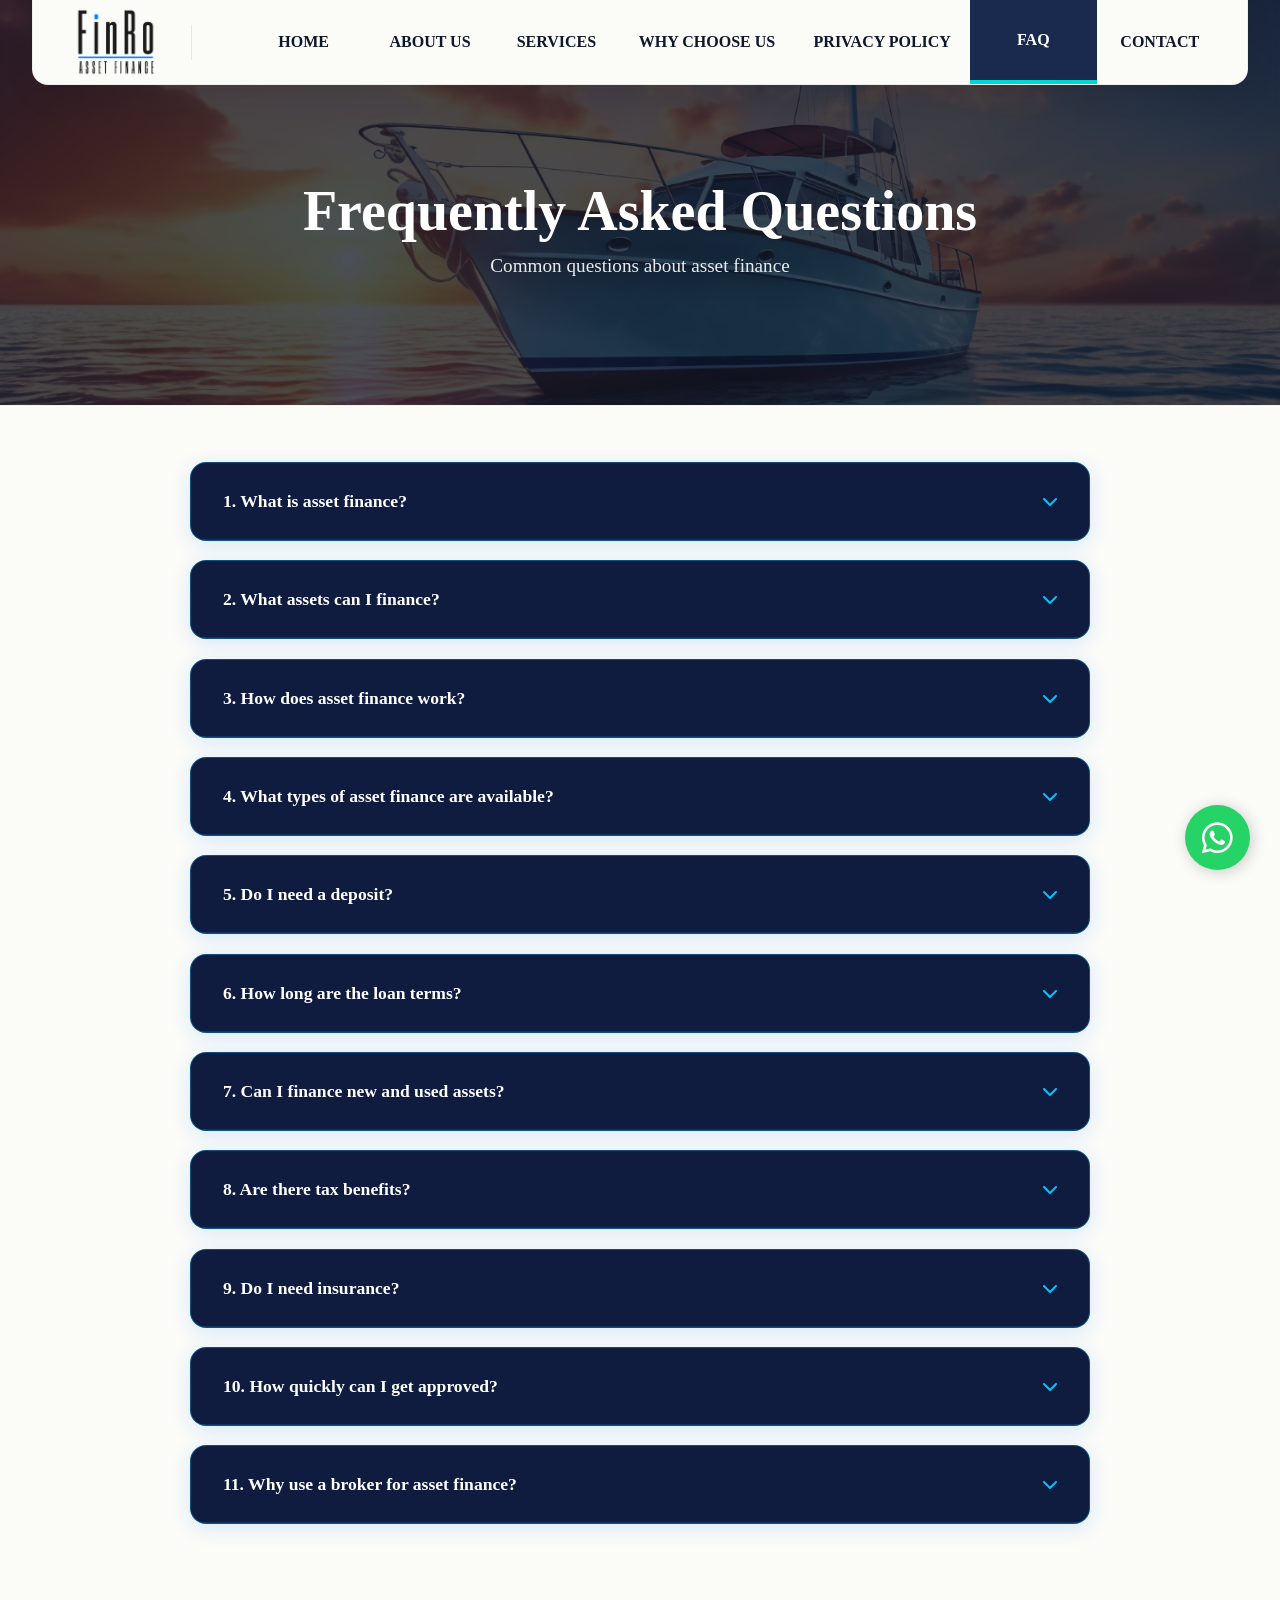
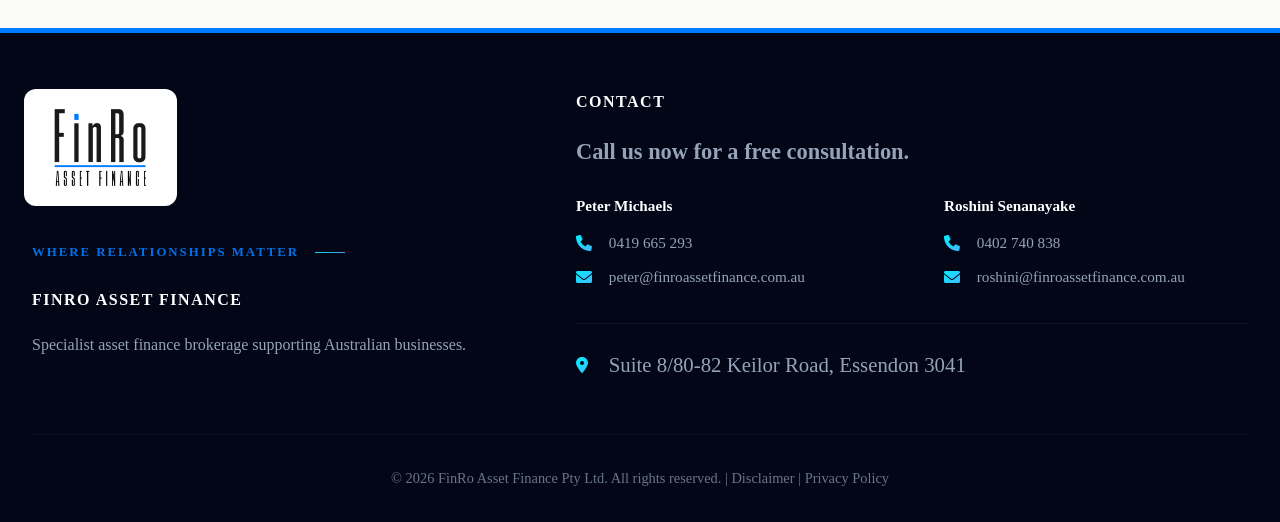
<file: faq.html>
<!DOCTYPE html>
<html lang="en">

<head>
    <meta charset="UTF-8">
    <meta name="viewport" content="width=device-width, initial-scale=1.0">
    <title>FAQ - FinRo Asset Finance</title>
    <link rel="stylesheet" href="styles.css">
    <link rel="stylesheet" href="https://cdnjs.cloudflare.com/ajax/libs/font-awesome/6.0.0/css/all.min.css">
</head>

<body>

    <!-- Header -->
    <header class="header-premium">
        <div class="nav-container-flat">
            <div class="header-left">
                <a href="index.html" class="logo">
                    <img src="FinRo Asset Finance.png" alt="FinRo Asset Finance">
                </a>
                <span class="nav-divider"></span>
            </div>

            <nav id="main-nav">
                <ul class="nav-links">
                    <li><a href="index.html">Home</a></li>
                    <li><a href="about.html">About Us</a></li>
                    <li><a href="services.html">Services</a></li>
                    <li><a href="why-choose-us.html">Why Choose Us</a></li>
                    <li><a href="privacy-policy.html">Privacy Policy</a></li>
                    <li><a href="faq.html" class="active">FAQ</a></li>
                    <li><a href="contact.html">Contact</a></li>
                </ul>
            </nav>

            <div class="header-right">
                <button class="hamburger" id="hamburger" aria-label="Toggle menu">
                    <span></span>
                    <span></span>
                    <span></span>
                </button>
            </div>
        </div>
    </header>

    <!-- Mobile Nav Overlay -->
    <div class="mobile-nav-overlay" id="mobileNavOverlay">
        <button class="mobile-nav-close" id="mobileNavClose" aria-label="Close menu">
            <i class="fas fa-times"></i>
        </button>
        <ul class="mobile-nav-links">
            <li><a href="index.html">Home</a></li>
            <li><a href="about.html">About Us</a></li>
            <li><a href="services.html">Services</a></li>
            <li><a href="why-choose-us.html">Why Choose Us</a></li>
            <li><a href="privacy-policy.html">Privacy Policy</a></li>
            <li><a href="faq.html" class="active">FAQ</a></li>
            <li><a href="contact.html">Contact</a></li>
        </ul>

    </div>

    <!-- Page Header -->
    <section class="hero-premium hero-premium-sub">
        <div class="hero-premium-bg" style="background-image: url('images/image (8).jpg');"></div>
        <div class="hero-premium-container">
            <div class="hero-premium-content">
                <h1 class="hero-premium-title">
                    Frequently <span class="serif-blue">Asked</span> Questions
                </h1>
                <p class="hero-premium-description">Common questions about asset finance</p>
            </div>
        </div>
    </section>

    <!-- FAQ Section -->
    <section class="section">
        <div class="container">
            <div class="accordion">

                <div class="accordion-item">
                    <div class="accordion-header">
                        <h3>1. What is asset finance?</h3>
                        <i class="fas fa-chevron-down icon"></i>
                    </div>
                    <div class="accordion-content">
                        <p>Asset finance is a type of loan that helps you purchase business or personal assets, such as
                            vehicles, machinery, equipment, or technology, where the asset itself is usually used as
                            security for the loan.</p>
                    </div>
                </div>

                <div class="accordion-item">
                    <div class="accordion-header">
                        <h3>2. What assets can I finance?</h3>
                        <i class="fas fa-chevron-down icon"></i>
                    </div>
                    <div class="accordion-content">
                        <p>We can help you finance a wide range of assets, including:</p>
                        <ul>
                            <li>Cars, vans, and trucks</li>
                            <li>Commercial and construction vehicles</li>
                            <li>Machinery and manufacturing equipment</li>
                            <li>Medical and IT equipment</li>
                            <li>Agricultural machinery</li>
                        </ul>
                    </div>
                </div>

                <div class="accordion-item">
                    <div class="accordion-header">
                        <h3>3. How does asset finance work?</h3>
                        <i class="fas fa-chevron-down icon"></i>
                    </div>
                    <div class="accordion-content">
                        <p>You can borrow the money to buy the asset, then repay it in regular installments. Depending
                            on the product, you may own the asset immediately or at the end of the loan term.</p>
                    </div>
                </div>

                <div class="accordion-item">
                    <div class="accordion-header">
                        <h3>4. What types of asset finance are available?</h3>
                        <i class="fas fa-chevron-down icon"></i>
                    </div>
                    <div class="accordion-content">
                        <p>We offer several flexible options, including:</p>
                        <ul>
                            <li><strong>Chattel Mortgage</strong> – Own the asset from day one</li>
                            <li><strong>Hire Purchase</strong> – Pay off the asset over time and gain ownership at the
                                end</li>
                            <li><strong>Finance Lease</strong> – Use the asset without owning it during the term</li>
                            <li><strong>Operating Lease</strong> – Lease the asset for a set period</li>
                        </ul>
                    </div>
                </div>

                <div class="accordion-item">
                    <div class="accordion-header">
                        <h3>5. Do I need a deposit?</h3>
                        <i class="fas fa-chevron-down icon"></i>
                    </div>
                    <div class="accordion-content">
                        <p>Deposits vary depending on the lender, your credit profile, and the type of asset. Some loans
                            allow 100% finance, while others require a deposit between 5% and 30%.</p>
                    </div>
                </div>

                <div class="accordion-item">
                    <div class="accordion-header">
                        <h3>6. How long are the loan terms?</h3>
                        <i class="fas fa-chevron-down icon"></i>
                    </div>
                    <div class="accordion-content">
                        <p>Loan terms typically range from 1 to 7 years, with the term generally matching the useful
                            life of the asset.</p>
                    </div>
                </div>

                <div class="accordion-item">
                    <div class="accordion-header">
                        <h3>7. Can I finance new and used assets?</h3>
                        <i class="fas fa-chevron-down icon"></i>
                    </div>
                    <div class="accordion-content">
                        <p>Yes! We can finance both new and used assets, subject to age and condition requirements set
                            by the lender.</p>
                    </div>
                </div>

                <div class="accordion-item">
                    <div class="accordion-header">
                        <h3>8. Are there tax benefits?</h3>
                        <i class="fas fa-chevron-down icon"></i>
                    </div>
                    <div class="accordion-content">
                        <p>Many asset finance products offer tax advantages, including:</p>
                        <ul>
                            <li>Claiming interest as a tax deduction</li>
                            <li>Depreciating the asset for business purposes</li>
                            <li>Claiming GST credits (for eligible businesses)</li>
                            <li><strong>Professional Advice:</strong> We recommend speaking with your accountant for
                                advice specific to your situation.</li>
                        </ul>
                    </div>
                </div>

                <div class="accordion-item">
                    <div class="accordion-header">
                        <h3>9. Do I need insurance?</h3>
                        <i class="fas fa-chevron-down icon"></i>
                    </div>
                    <div class="accordion-content">
                        <p>Yes, most lenders require comprehensive insurance on the asset for the duration of the loan,
                            with the lender noted as an interested party.</p>
                    </div>
                </div>

                <div class="accordion-item">
                    <div class="accordion-header">
                        <h3>10. How quickly can I get approved?</h3>
                        <i class="fas fa-chevron-down icon"></i>
                    </div>
                    <div class="accordion-content">
                        <p>Approval times vary:</p>
                        <ul>
                            <li><strong>Pre-approval:</strong> same day to 48 hours</li>
                            <li><strong>Full approval:</strong> 1–5 business days</li>
                            <li><strong>Settlement:</strong> 1–3 days after approval</li>
                            <li><strong>Express Option:</strong> Some vehicle finance loans can be approved within
                                hours.</li>
                        </ul>
                    </div>
                </div>

                <div class="accordion-item">
                    <div class="accordion-header">
                        <h3>11. Why use a broker for asset finance?</h3>
                        <i class="fas fa-chevron-down icon"></i>
                    </div>
                    <div class="accordion-content">
                        <p>A broker helps you:</p>
                        <ul>
                            <li>Compare multiple lenders and products</li>
                            <li>Find the most suitable loan for your needs</li>
                            <li>Negotiate better rates and terms</li>
                            <li>Save time and handle paperwork</li>
                        </ul>
                    </div>
                </div>

            </div>
        </div>
    </section>

    <!-- Footer -->
    <footer>
        <div class="container">
            <div class="footer-content">
                <div class="footer-col">
                    <a href="index.html" class="footer-logo-container">
                        <img src="FinRo Asset Finance.png" alt="FinRo Asset Finance" class="footer-logo">
                    </a>
                    <span class="footer-eyebrow">Where Relationships Matter</span>
                    <h4>FinRo Asset Finance</h4>
                    <p>Specialist asset finance brokerage supporting Australian businesses.</p>
                </div>
                <div class="footer-col">
                    <h4>Contact</h4>
                    <p class="footer-cta-text">Call us now
                        for
                        a free consultation.</p>
                    <div class="footer-contact-grid">
                        <div class="footer-contact-member">
                            <h5>Peter Michaels</h5>
                            <ul class="footer-links">
                                <li><i class="fas fa-phone"></i> 0419 665 293</li>
                                <li><i class="fas fa-envelope"></i> peter@finroassetfinance.com.au</li>
                            </ul>
                        </div>
                        <div class="footer-contact-member">
                            <h5>Roshini Senanayake</h5>
                            <ul class="footer-links">
                                <li><i class="fas fa-phone"></i> 0402 740 838</li>
                                <li><i class="fas fa-envelope"></i> roshini@finroassetfinance.com.au</li>
                            </ul>
                        </div>
                    </div>
                    <ul class="footer-links"
                        style="margin-top: 1.5rem; border-top: 1px solid rgba(255,255,255,0.05); padding-top: 1.5rem;">
                        <li><i class="fas fa-map-marker-alt"></i> Suite 8/80-82 Keilor Road, Essendon 3041</li>
                    </ul>
                </div>
            </div>
            <div class="copyright">
                <p>&copy; 2026 FinRo Asset Finance Pty Ltd. All rights reserved. | <a
                        href="disclaimer.html">Disclaimer</a> | <a href="privacy-policy.html">Privacy Policy</a></p>
            </div>
        </div>
    </footer>

    <!-- Floating WhatsApp Button -->
    <a href="https://wa.me/61419665293" class="whatsapp-float" target="_blank">
        <i class="fab fa-whatsapp"></i>
    </a>

    <script src="script.js"></script>
</body>

</html>
</file>
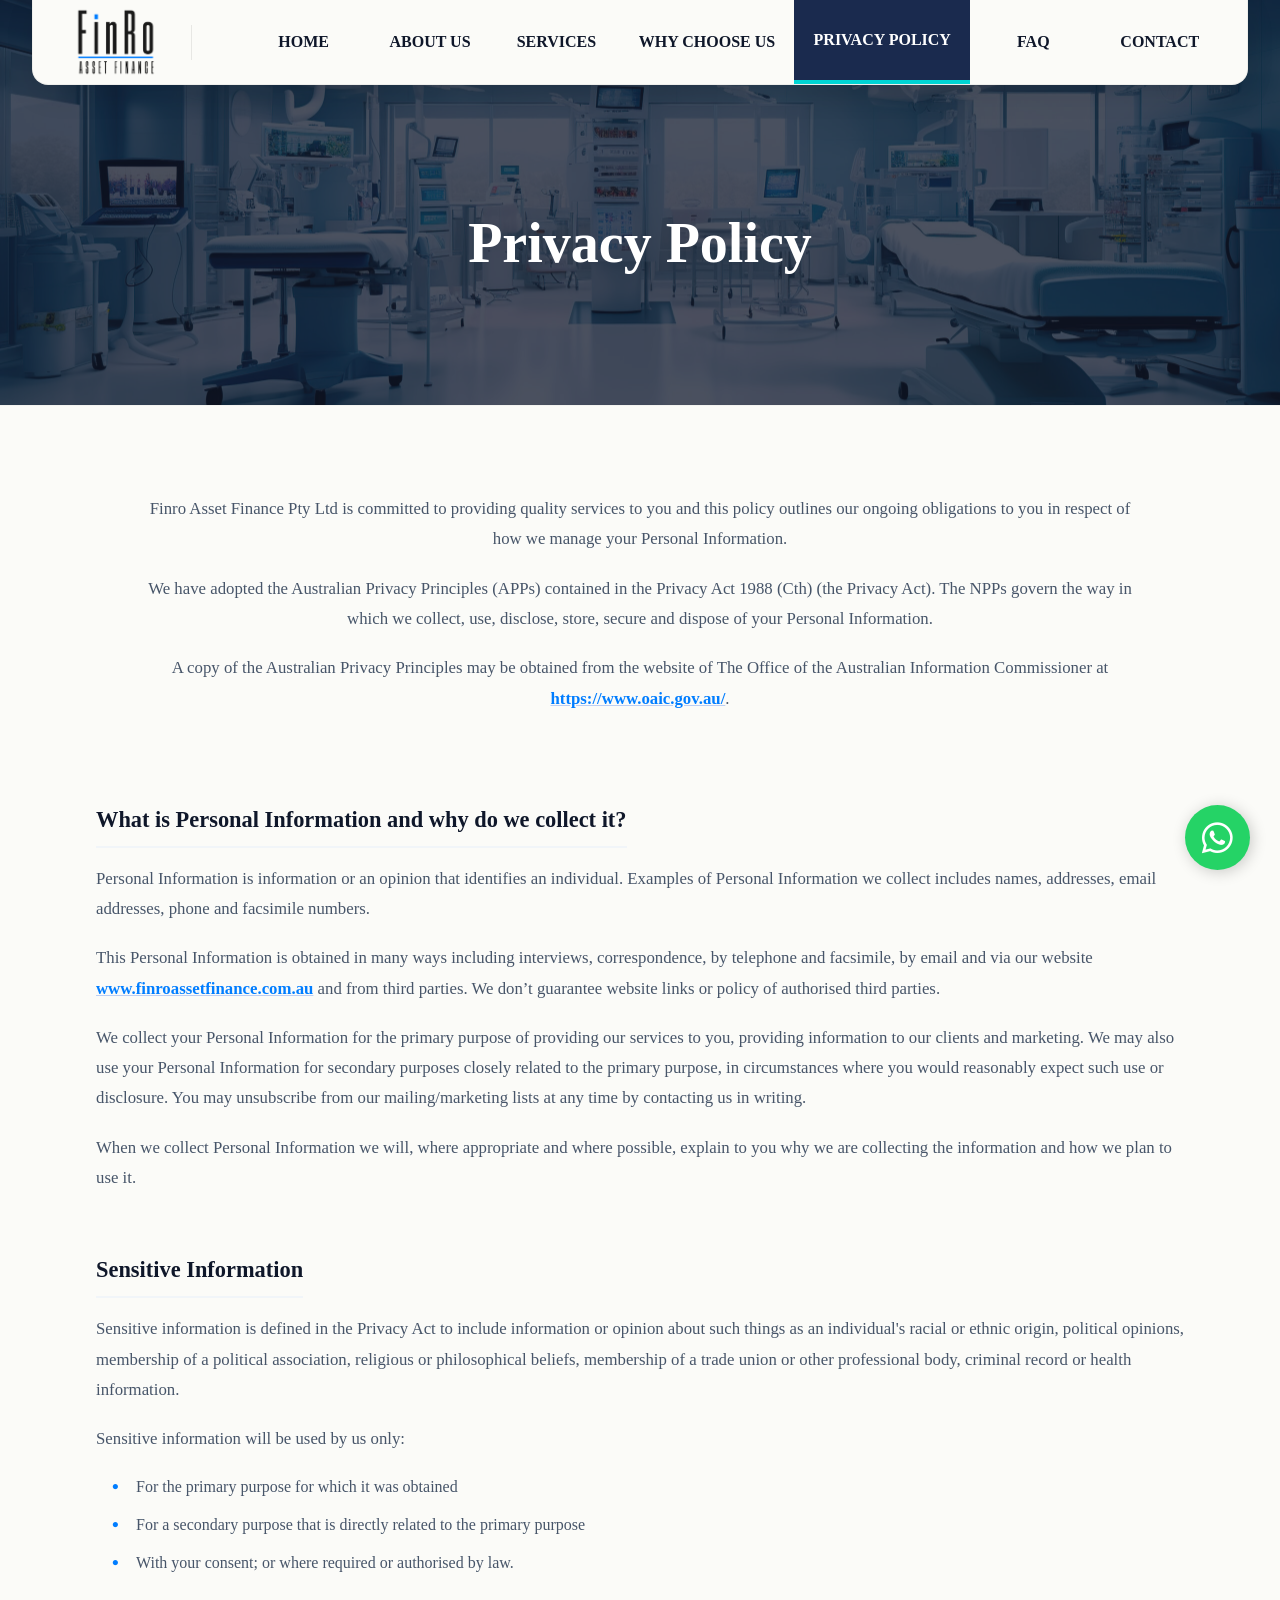
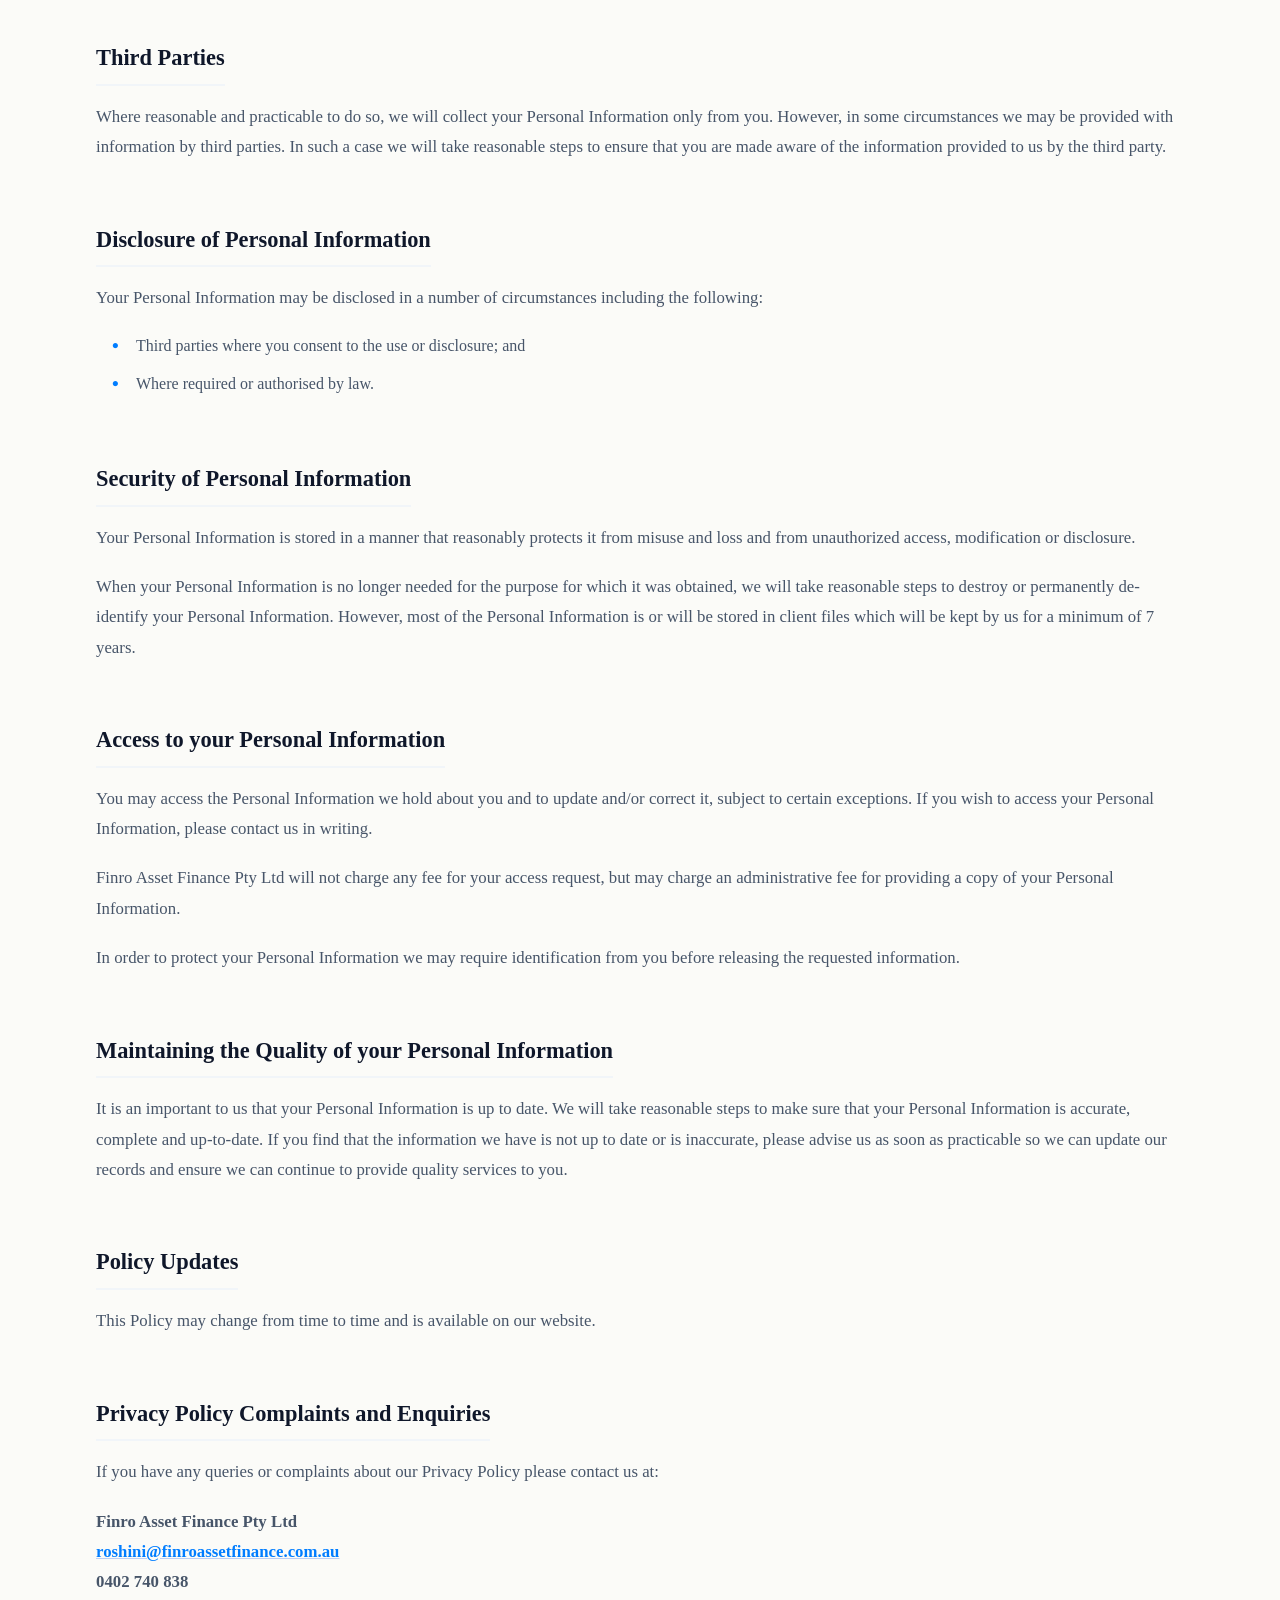
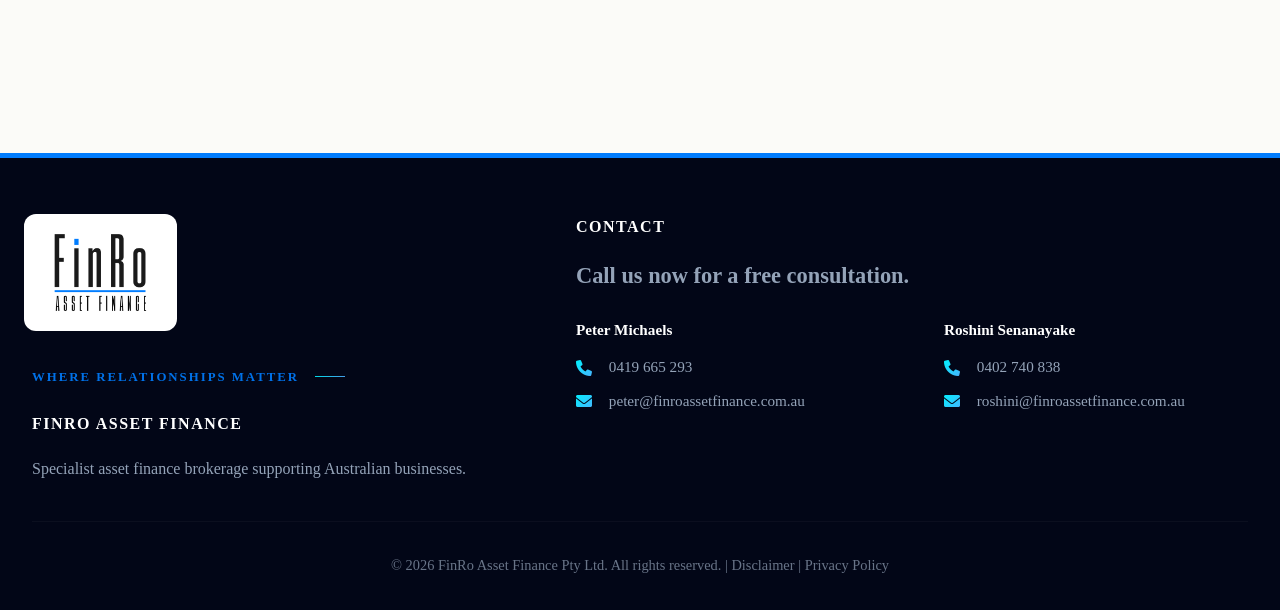
<file: privacy-policy.html>
<!DOCTYPE html>
<html lang="en">

<head>
    <meta charset="UTF-8">
    <meta name="viewport" content="width=device-width, initial-scale=1.0">
    <title>Privacy Policy - FinRo Asset Finance</title>
    <link rel="stylesheet" href="styles.css">
    <link rel="stylesheet" href="https://cdnjs.cloudflare.com/ajax/libs/font-awesome/6.0.0/css/all.min.css">
</head>

<body>
    <!-- Header -->
    <header class="header-premium">
        <div class="nav-container-flat">
            <div class="header-left">
                <a href="index.html" class="logo">
                    <img src="FinRo Asset Finance.png" alt="FinRo Asset Finance">
                </a>
                <span class="nav-divider"></span>
            </div>

            <nav id="main-nav">
                <ul class="nav-links">
                    <li><a href="index.html">Home</a></li>
                    <li><a href="about.html">About Us</a></li>
                    <li><a href="services.html">Services</a></li>
                    <li><a href="why-choose-us.html">Why Choose Us</a></li>
                    <li><a href="privacy-policy.html" class="active">Privacy Policy</a></li>
                    <li><a href="faq.html">FAQ</a></li>
                    <li><a href="contact.html">Contact</a></li>
                </ul>
            </nav>

            <div class="header-right">
                <button class="hamburger" id="hamburger" aria-label="Toggle menu">
                    <span></span>
                    <span></span>
                    <span></span>
                </button>
            </div>
        </div>
    </header>

    <!-- Mobile Nav Overlay -->
    <div class="mobile-nav-overlay" id="mobileNavOverlay">
        <button class="mobile-nav-close" id="mobileNavClose" aria-label="Close menu">
            <i class="fas fa-times"></i>
        </button>
        <ul class="mobile-nav-links">
            <li><a href="index.html">Home</a></li>
            <li><a href="about.html">About Us</a></li>
            <li><a href="services.html">Services</a></li>
            <li><a href="why-choose-us.html">Why Choose Us</a></li>
            <li><a href="privacy-policy.html" class="active">Privacy Policy</a></li>
            <li><a href="faq.html">FAQ</a></li>
            <li><a href="contact.html">Contact</a></li>
        </ul>

    </div>

    <!-- Page Header -->
    <section class="hero-premium hero-premium-sub">
        <div class="hero-premium-bg" style="background-image: url('images/image (17).jpg');"></div>
        <div class="hero-premium-container">
            <div class="hero-premium-content">
                <h1 class="hero-premium-title">
                    Privacy <span class="serif-blue">Policy</span>
                </h1>
            </div>
        </div>
    </section>

    <!-- Privacy Policy Content -->
    <section class="section background-light reveal-on-scroll is-visible">
        <div class="container container-expanded">
            <div class="policy-content">
                <div class="policy-intro">
                    <p>Finro Asset Finance Pty Ltd is committed to providing quality services to you and this policy
                        outlines our ongoing obligations to you in respect of how we manage your Personal Information.
                    </p>

                    <p>We have adopted the Australian Privacy Principles (APPs) contained in the Privacy Act 1988 (Cth)
                        (the
                        Privacy Act). The NPPs govern the way in which we collect, use, disclose, store, secure and
                        dispose
                        of your Personal Information.</p>

                    <p>A copy of the Australian Privacy Principles may be obtained from the website of The Office of the
                        Australian Information Commissioner at <a href="https://www.oaic.gov.au/"
                            target="_blank">https://www.oaic.gov.au/</a>.</p>
                </div>

                <h3>What is Personal Information and why do we collect it?</h3>
                <p>Personal Information is information or an opinion that identifies an individual. Examples of Personal
                    Information we collect includes names, addresses, email addresses, phone and facsimile numbers.</p>

                <p>This Personal Information is obtained in many ways including interviews, correspondence, by telephone
                    and facsimile, by email and via our website <a
                        href="https://www.finroassetfinance.com.au">www.finroassetfinance.com.au</a> and from third
                    parties. We don’t guarantee website links or policy of authorised third parties.</p>

                <p>We collect your Personal Information for the primary purpose of providing our services to you,
                    providing information to our clients and marketing. We may also use your Personal Information for
                    secondary purposes closely related to the primary purpose, in circumstances where you would
                    reasonably expect such use or disclosure. You may unsubscribe from our mailing/marketing lists at
                    any time by contacting us in writing.</p>

                <p>When we collect Personal Information we will, where appropriate and where possible, explain to you
                    why we are collecting the information and how we plan to use it.</p>

                <h3>Sensitive Information</h3>
                <p>Sensitive information is defined in the Privacy Act to include information or opinion about such
                    things as an individual's racial or ethnic origin, political opinions, membership of a political
                    association, religious or philosophical beliefs, membership of a trade union or other professional
                    body, criminal record or health information.</p>

                <p>Sensitive information will be used by us only:</p>
                <ul>
                    <li>For the primary purpose for which it was obtained</li>
                    <li>For a secondary purpose that is directly related to the primary purpose</li>
                    <li>With your consent; or where required or authorised by law.</li>
                </ul>

                <h3>Third Parties</h3>
                <p>Where reasonable and practicable to do so, we will collect your Personal Information only from you.
                    However, in some circumstances we may be provided with information by third parties. In such a case
                    we will take reasonable steps to ensure that you are made aware of the information provided to us by
                    the third party.</p>

                <h3>Disclosure of Personal Information</h3>
                <p>Your Personal Information may be disclosed in a number of circumstances including the following:</p>
                <ul>
                    <li>Third parties where you consent to the use or disclosure; and</li>
                    <li>Where required or authorised by law.</li>
                </ul>

                <h3>Security of Personal Information</h3>
                <p>Your Personal Information is stored in a manner that reasonably protects it from misuse and loss and
                    from unauthorized access, modification or disclosure.</p>

                <p>When your Personal Information is no longer needed for the purpose for which it was obtained, we will
                    take reasonable steps to destroy or permanently de-identify your Personal Information. However, most
                    of the Personal Information is or will be stored in client files which will be kept by us for a
                    minimum of 7 years.</p>

                <h3>Access to your Personal Information</h3>
                <p>You may access the Personal Information we hold about you and to update and/or correct it, subject to
                    certain exceptions. If you wish to access your Personal Information, please contact us in writing.
                </p>

                <p>Finro Asset Finance Pty Ltd will not charge any fee for your access request, but may charge an
                    administrative fee for providing a copy of your Personal Information.</p>

                <p>In order to protect your Personal Information we may require identification from you before releasing
                    the requested information.</p>

                <h3>Maintaining the Quality of your Personal Information</h3>
                <p>It is an important to us that your Personal Information is up to date. We will take reasonable steps
                    to make sure that your Personal Information is accurate, complete and up-to-date. If you find that
                    the information we have is not up to date or is inaccurate, please advise us as soon as practicable
                    so we can update our records and ensure we can continue to provide quality services to you.</p>

                <h3>Policy Updates</h3>
                <p>This Policy may change from time to time and is available on our website.</p>

                <h3>Privacy Policy Complaints and Enquiries</h3>
                <p>If you have any queries or complaints about our Privacy Policy please contact us at:</p>

                <p class="contact-details">
                    <strong>Finro Asset Finance Pty Ltd</strong><br>
                    <a href="mailto:roshini@finroassetfinance.com.au">roshini@finroassetfinance.com.au</a><br>
                    0402 740 838
                </p>
            </div>
        </div>
    </section>

    <!-- Footer -->
    <footer>
        <div class="container">
            <div class="footer-content">
                <div class="footer-col">
                    <a href="index.html" class="footer-logo-container">
                        <img src="FinRo Asset Finance.png" alt="FinRo Asset Finance" class="footer-logo">
                    </a>
                    <span class="footer-eyebrow">Where Relationships Matter</span>
                    <h4>FinRo Asset Finance</h4>
                    <p>Specialist asset finance brokerage supporting Australian businesses.</p>
                </div>
                <div class="footer-col">
                    <h4>Contact</h4>
                    <p class="footer-cta-text">Call us now
                        for
                        a free consultation.</p>
                    <div class="footer-contact-grid">
                        <div class="footer-contact-member">
                            <h5>Peter Michaels</h5>
                            <ul class="footer-links">
                                <li><i class="fas fa-phone"></i> 0419 665 293</li>
                                <li><i class="fas fa-envelope"></i> peter@finroassetfinance.com.au</li>
                            </ul>
                        </div>
                        <div class="footer-contact-member">
                            <h5>Roshini Senanayake</h5>
                            <ul class="footer-links">
                                <li><i class="fas fa-phone"></i> 0402 740 838</li>
                                <li><i class="fas fa-envelope"></i> roshini@finroassetfinance.com.au</li>
                            </ul>
                        </div>
                    </div>
                </div>
            </div>
            <div class="copyright">
                <p>&copy; 2026 FinRo Asset Finance Pty Ltd. All rights reserved. | <a
                        href="disclaimer.html">Disclaimer</a> | <a href="privacy-policy.html">Privacy Policy</a></p>
            </div>
        </div>
    </footer>

    <!-- Floating WhatsApp Button -->
    <a href="https://wa.me/61419665293" class="whatsapp-float" target="_blank">
        <i class="fab fa-whatsapp"></i>
    </a>

    <script src="script.js"></script>
</body>

</html>
</file>
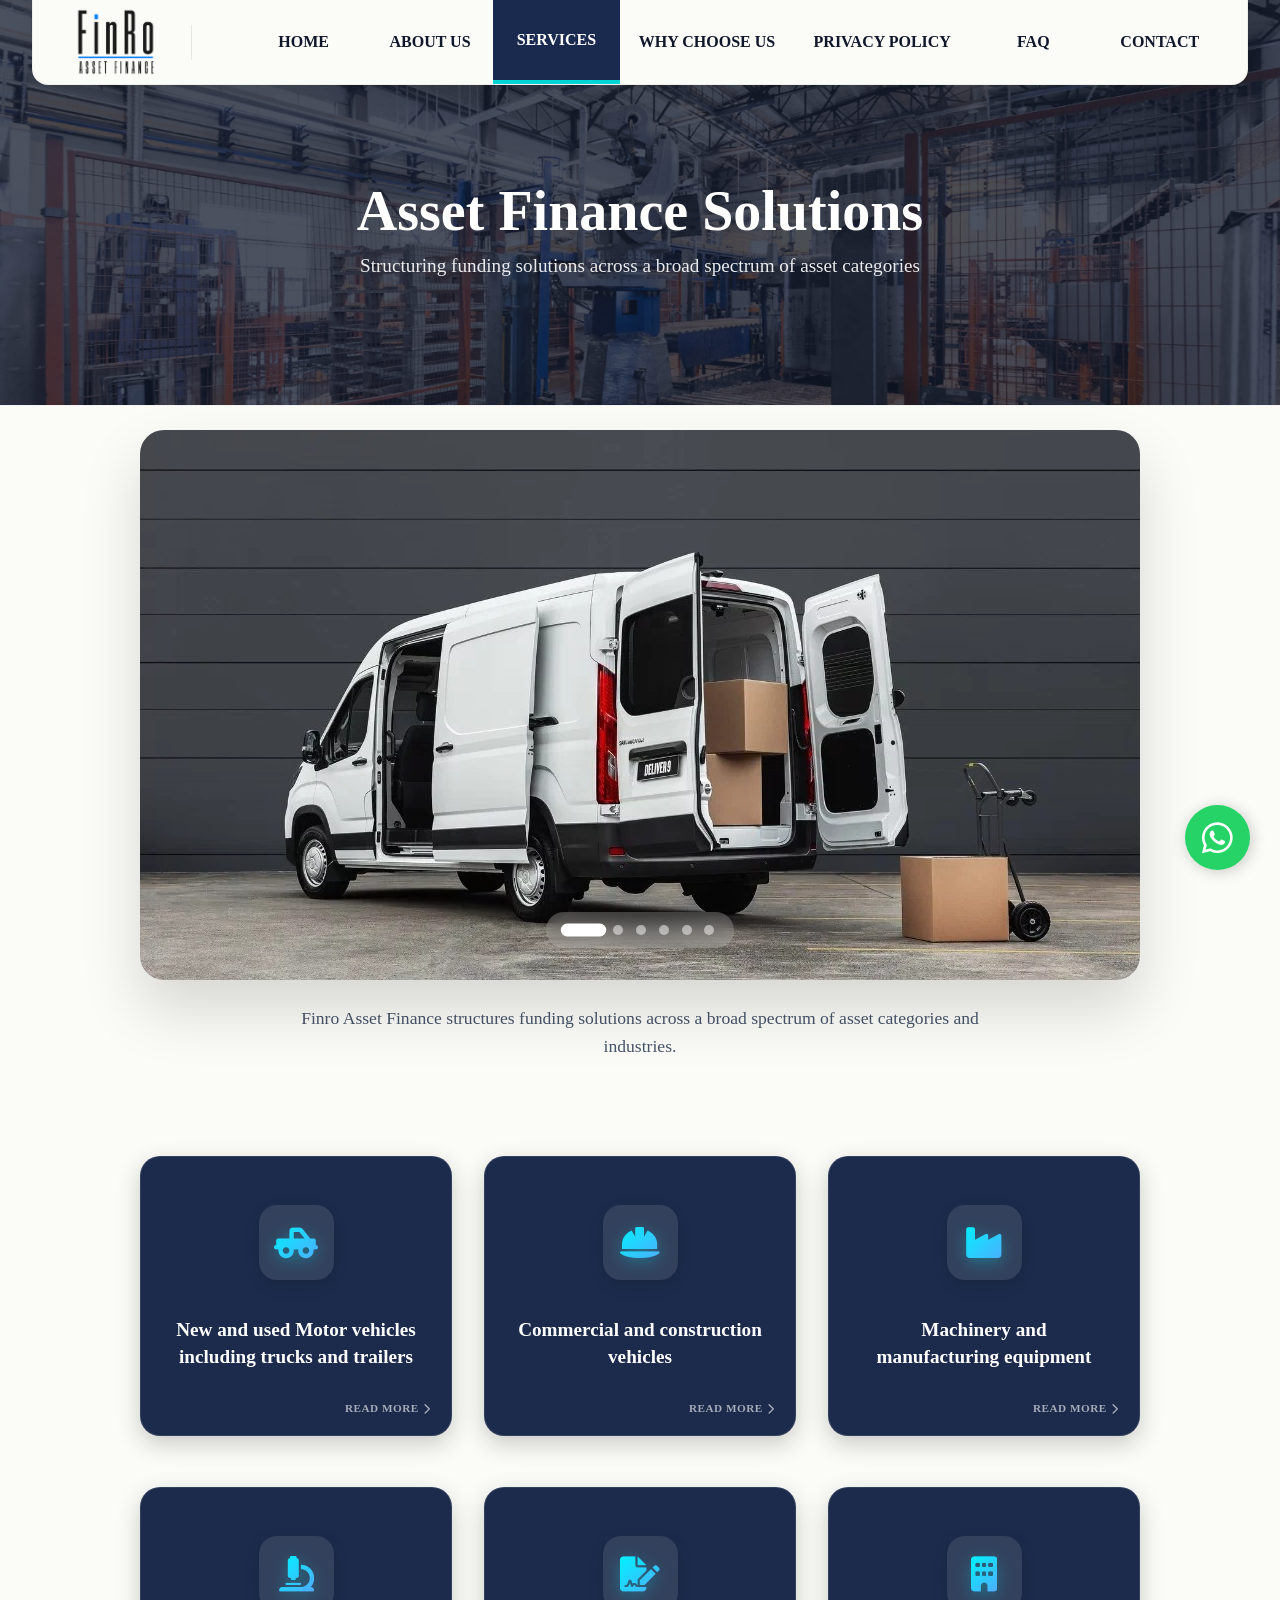
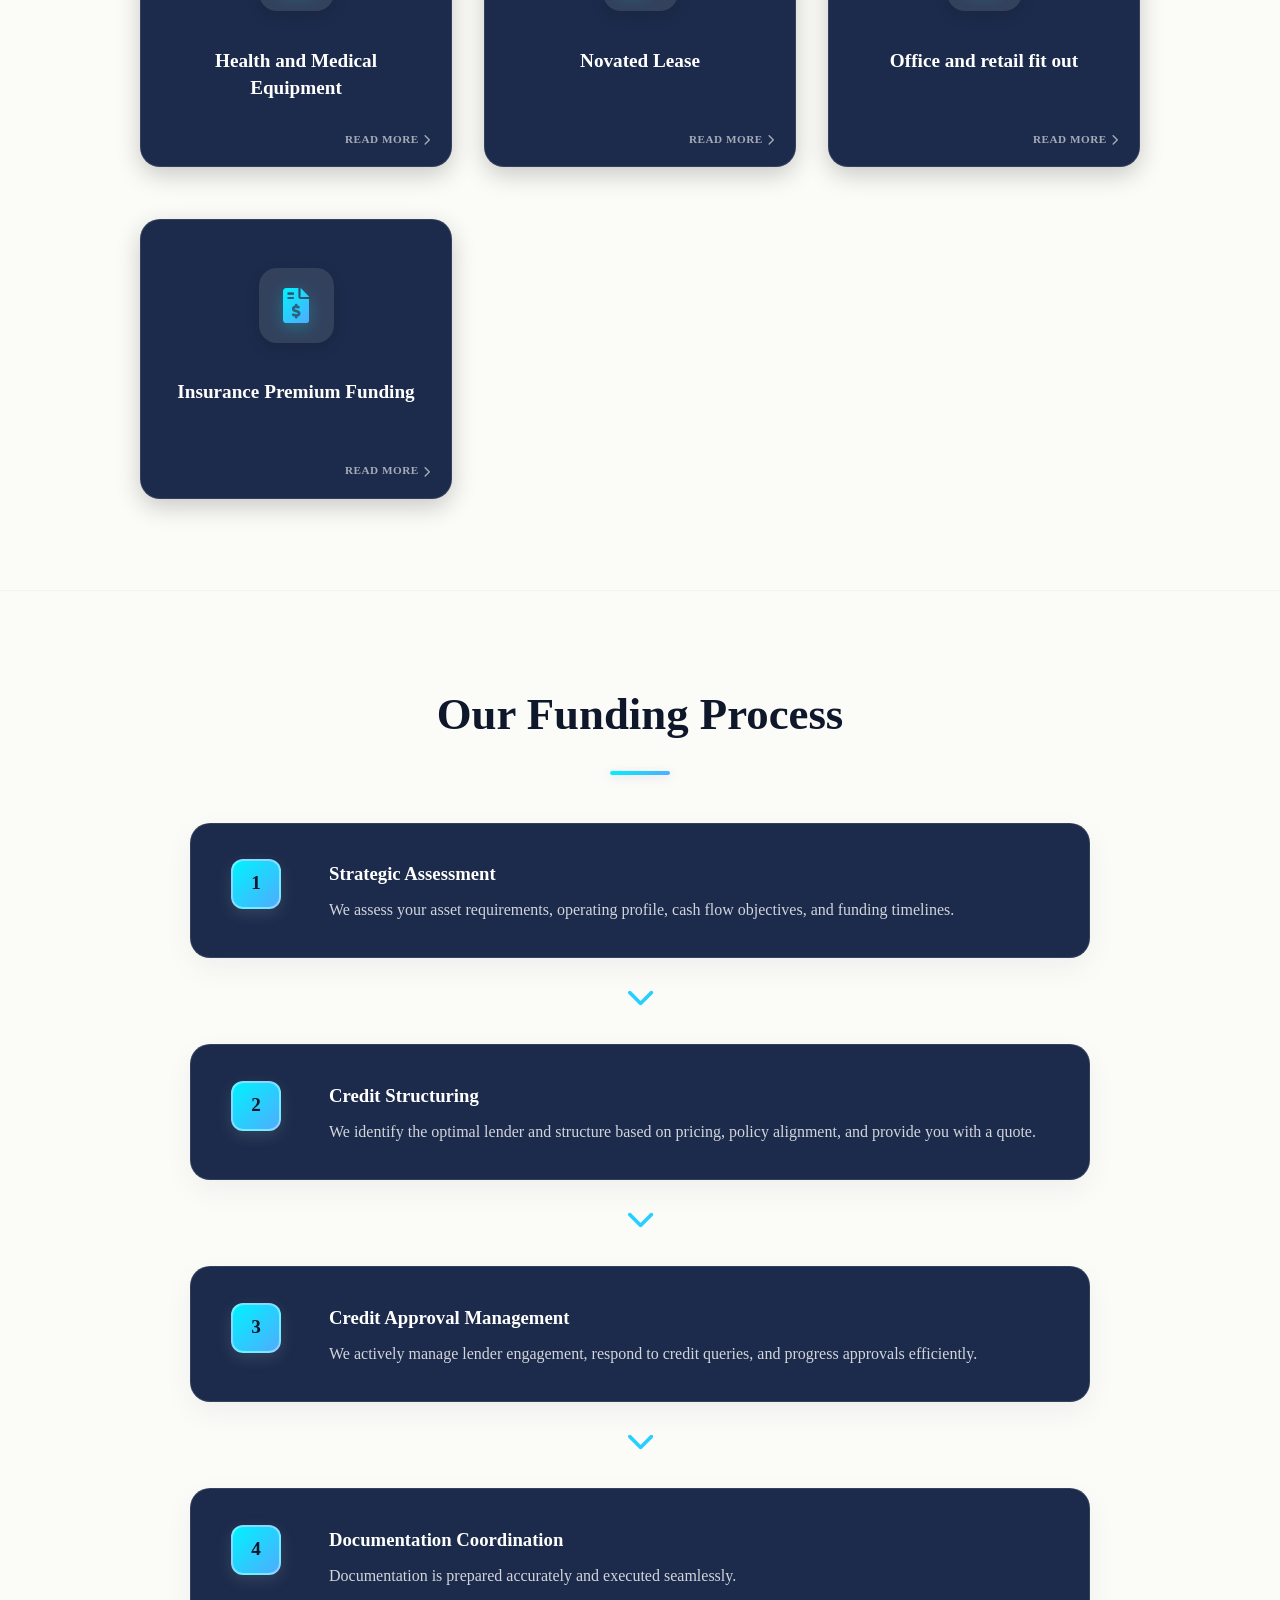
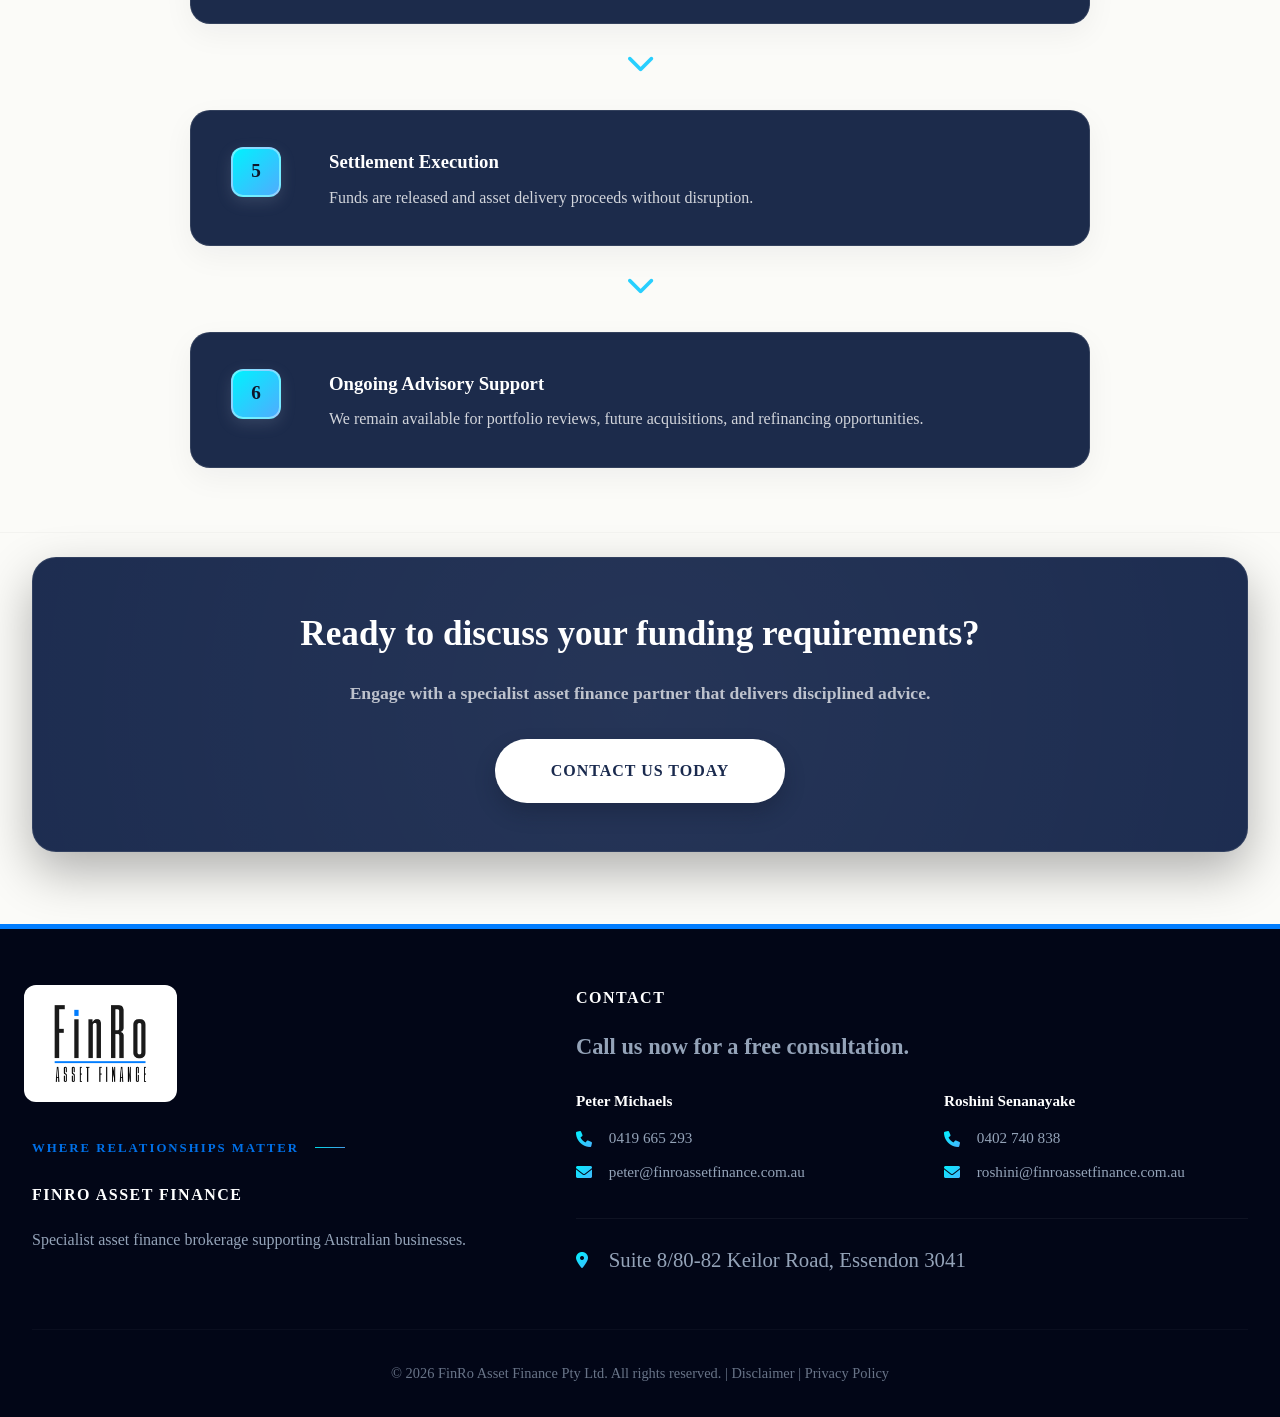
<file: services.html>
<!DOCTYPE html>
<html lang="en">

<head>
    <meta charset="UTF-8">
    <meta name="viewport" content="width=device-width, initial-scale=1.0">
    <title>Services - FinRo Asset Finance</title>
    <link rel="stylesheet" href="styles.css">
    <link rel="stylesheet" href="https://cdnjs.cloudflare.com/ajax/libs/font-awesome/6.0.0/css/all.min.css">
</head>

<body>
    <!-- Header -->
    <header class="header-premium">
        <div class="nav-container-flat">
            <div class="header-left">
                <a href="index.html" class="logo">
                    <img src="FinRo Asset Finance.png" alt="FinRo Asset Finance">
                </a>
                <span class="nav-divider"></span>
            </div>

            <nav id="main-nav">
                <ul class="nav-links">
                    <li><a href="index.html">Home</a></li>
                    <li><a href="about.html">About Us</a></li>
                    <li><a href="services.html" class="active">Services</a></li>
                    <li><a href="why-choose-us.html">Why Choose Us</a></li>
                    <li><a href="privacy-policy.html">Privacy Policy</a></li>
                    <li><a href="faq.html">FAQ</a></li>
                    <li><a href="contact.html">Contact</a></li>
                </ul>
            </nav>

            <div class="header-right">
                <button class="hamburger" id="hamburger" aria-label="Toggle menu">
                    <span></span>
                    <span></span>
                    <span></span>
                </button>
            </div>
        </div>
    </header>

    <!-- Mobile Nav Overlay -->
    <div class="mobile-nav-overlay" id="mobileNavOverlay">
        <button class="mobile-nav-close" id="mobileNavClose" aria-label="Close menu">
            <i class="fas fa-times"></i>
        </button>
        <ul class="mobile-nav-links">
            <li><a href="index.html">Home</a></li>
            <li><a href="about.html">About Us</a></li>
            <li><a href="services.html" class="active">Services</a></li>
            <li><a href="why-choose-us.html">Why Choose Us</a></li>
            <li><a href="privacy-policy.html">Privacy Policy</a></li>
            <li><a href="faq.html">FAQ</a></li>
            <li><a href="contact.html">Contact</a></li>
        </ul>

    </div>

    <!-- Page Header -->
    <section class="hero-premium hero-premium-sub">
        <div class="hero-premium-bg" style="background-image: url('images/image (12).jpg');"></div>
        <div class="hero-premium-container">
            <div class="hero-premium-content">
                <h1 class="hero-premium-title">
                    Asset Finance <span class="serif-blue">Solutions</span>
                </h1>
                <p class="hero-premium-description">Structuring funding solutions across a broad spectrum of asset
                    categories</p>
            </div>
        </div>
    </section>

    <!-- Asset Finance Solutions Section -->
    <section class="section">
        <div class="container">
            <div class="asset-solutions-stacked reveal-on-scroll">
                <div class="services-carousel-container">
                    <div class="services-slide active">
                        <img src="images/services/WhatsApp Image 2026-03-05 at 1.41.59 PM.jpeg"
                            alt="Heavy Truck Finance">
                    </div>
                    <div class="services-slide">
                        <img src="images/services/WhatsApp Image 2026-03-05 at 1.41.59 PM (1).jpeg"
                            alt="Logistics & Freight">
                    </div>
                    <div class="services-slide">
                        <img src="images/services/WhatsApp Image 2026-03-05 at 1.41.59 PM (2).jpeg"
                            alt="Fleet Management">
                    </div>
                    <div class="services-slide">
                        <img src="images/services/WhatsApp Image 2026-03-05 at 1.41.59 PM (3).jpeg"
                            alt="Earthmoving Equipment">
                    </div>
                    <div class="services-slide">
                        <img src="images/services/WhatsApp Image 2026-03-05 at 1.42.00 PM.jpeg"
                            alt="Healthcare Technology">
                    </div>
                    <div class="services-slide">
                        <img src="images/services/WhatsApp Image 2026-03-05 at 1.42.00 PM (2).jpeg"
                            alt="Commercial Transport">
                    </div>
                    <div class="carousel-nav-overlay">
                        <div class="carousel-dots service-dots"></div>
                    </div>
                </div>
                <div class="asset-text">
                    <p class="section-subtitle">
                        Finro Asset Finance structures funding solutions across a broad spectrum of asset categories and
                        industries.
                    </p>
                    <div class="list-centering-wrapper">
                        <ul class="asset-list interactive-service-list">
                            <li class="interactive-service-item" data-service="motor-vehicles">
                                <span class="service-item-label">
                                    <span class="svc-icon"><i class="fas fa-truck-pickup"></i></span>
                                    New and used Motor vehicles including trucks and trailers
                                </span>
                                <span class="svc-read-more">Read more <i class="fas fa-chevron-right"></i></span>
                                <div class="service-item-detail">
                                    <p>Passenger vehicles, commercial vehicles, trucks and trailers - fleet
                                        solutions structured to support operational efficiency, cash flow management,
                                        and tax outcomes. We finance both new and used assets from a wide panel of
                                        lenders.</p>
                                </div>
                            </li>
                            <li class="interactive-service-item" data-service="commercial-construction">
                                <span class="service-item-label">
                                    <span class="svc-icon"><i class="fas fa-hard-hat"></i></span>
                                    Commercial and construction vehicles
                                </span>
                                <span class="svc-read-more">Read more <i class="fas fa-chevron-right"></i></span>
                                <div class="service-item-detail">
                                    <p>Specialist funding for excavators, loaders, cranes, and heavy construction
                                        vehicles supporting infrastructure, civil, and commercial building projects
                                        across Australia.</p>
                                </div>
                            </li>
                            <li class="interactive-service-item" data-service="machinery">
                                <span class="service-item-label">
                                    <span class="svc-icon"><i class="fas fa-industry"></i></span>
                                    Machinery and manufacturing equipment
                                </span>
                                <span class="svc-read-more">Read more <i class="fas fa-chevron-right"></i></span>
                                <div class="service-item-detail">
                                    <p>Funding for CNC machinery, lathes, milling machines, laser cutters, injection
                                        moulders, and production systems - supporting operational scalability and asset
                                        renewal for manufacturers.</p>
                                </div>
                            </li>
                            <li class="interactive-service-item" data-service="medical">
                                <span class="service-item-label">
                                    <span class="svc-icon"><i class="fas fa-microscope"></i></span>
                                    Health and Medical Equipment
                                </span>
                                <span class="svc-read-more">Read more <i class="fas fa-chevron-right"></i></span>
                                <div class="service-item-detail">
                                    <p>Structured finance solutions for clinical, laboratory, diagnostic, and research
                                        equipment. We help healthcare businesses and practices acquire the technology
                                        they need without impacting working capital.</p>
                                </div>
                            </li>
                            <li class="interactive-service-item" data-service="novated">
                                <span class="service-item-label">
                                    <span class="svc-icon"><i class="fas fa-file-signature"></i></span>
                                    Novated Lease
                                </span>
                                <span class="svc-read-more">Read more <i class="fas fa-chevron-right"></i></span>
                                <div class="service-item-detail">
                                    <p>Salary packaging solutions delivering tax efficiency and simplified vehicle
                                        management for employers and employees. A novated lease lets employees pay for a
                                        vehicle using pre-tax salary, reducing their taxable income.</p>
                                </div>
                            </li>
                            <li class="interactive-service-item" data-service="fitout">
                                <span class="service-item-label">
                                    <span class="svc-icon"><i class="fas fa-building"></i></span>
                                    Office and retail fit out
                                </span>
                                <span class="svc-read-more">Read more <i class="fas fa-chevron-right"></i></span>
                                <div class="service-item-detail">
                                    <p>Funding for commercial fitouts including lighting, partitions, flooring,
                                        furniture, branding, and technology - preserving working capital while upgrading
                                        or establishing business facilities.</p>
                                </div>
                            </li>
                            <li class="interactive-service-item" data-service="insurance">
                                <span class="service-item-label">
                                    <span class="svc-icon"><i class="fas fa-file-invoice-dollar"></i></span>
                                    Insurance Premium Funding
                                </span>
                                <span class="svc-read-more">Read more <i class="fas fa-chevron-right"></i></span>
                                <div class="service-item-detail">
                                    <p>Spread insurance premium payments over a structured period to preserve capital
                                        and manage cash flow efficiently. Avoid large lump-sum outflows and keep your
                                        business finances flexible throughout the year.</p>
                                </div>
                            </li>
                        </ul>
                    </div>
                </div>
            </div>
        </div>
    </section>

    <!-- Funding Process Section -->
    <section class="section background-white">
        <div class="container">
            <div class="section-actions">
                <h2 class="section-title">Our Funding Process</h2>
                <div class="process-section reveal-on-scroll">
                    <div class="process-step">
                        <div class="step-badge">1</div>
                        <div class="step-content">
                            <h3>Strategic Assessment</h3>
                            <p>We assess your asset requirements, operating profile, cash flow objectives, and funding
                                timelines.</p>
                        </div>
                    </div>
                    <div class="process-arrow"><i class="fas fa-chevron-down"></i></div>
                    <div class="process-step">
                        <div class="step-badge">2</div>
                        <div class="step-content">
                            <h3>Credit Structuring</h3>
                            <p>We identify the optimal lender and structure based on pricing, policy alignment, and
                                provide you with a quote.</p>
                        </div>
                    </div>
                    <div class="process-arrow"><i class="fas fa-chevron-down"></i></div>
                    <div class="process-step">
                        <div class="step-badge">3</div>
                        <div class="step-content">
                            <h3>Credit Approval Management</h3>
                            <p>We actively manage lender engagement, respond to credit queries, and progress approvals
                                efficiently.</p>
                        </div>
                    </div>
                    <div class="process-arrow"><i class="fas fa-chevron-down"></i></div>
                    <div class="process-step">
                        <div class="step-badge">4</div>
                        <div class="step-content">
                            <h3>Documentation Coordination</h3>
                            <p>Documentation is prepared accurately and executed seamlessly.</p>
                        </div>
                    </div>
                    <div class="process-arrow"><i class="fas fa-chevron-down"></i></div>
                    <div class="process-step">
                        <div class="step-badge">5</div>
                        <div class="step-content">
                            <h3>Settlement Execution</h3>
                            <p>Funds are released and asset delivery proceeds without disruption.</p>
                        </div>
                    </div>
                    <div class="process-arrow"><i class="fas fa-chevron-down"></i></div>
                    <div class="process-step">
                        <div class="step-badge">6</div>
                        <div class="step-content">
                            <h3>Ongoing Advisory Support</h3>
                            <p>We remain available for portfolio reviews, future acquisitions, and refinancing
                                opportunities.</p>
                        </div>
                    </div>
                </div>
            </div>
        </div>
    </section>

    <!-- Call to Action -->
    <section class="section background-white">
        <div class="container">
            <div class="cta-dark">
                <h2>Ready to discuss your funding requirements?</h2>
                <p>Engage with a specialist asset finance partner that delivers disciplined advice.</p>
                <div class="center">
                    <a href="contact.html" class="btn btn-dark-navy">Contact Us Today</a>
                </div>
            </div>
        </div>
    </section>

    <!-- Footer -->
    <footer>
        <div class="container">
            <div class="footer-content">
                <div class="footer-col">
                    <a href="index.html" class="footer-logo-container">
                        <img src="FinRo Asset Finance.png" alt="FinRo Asset Finance" class="footer-logo">
                    </a>
                    <span class="footer-eyebrow">Where Relationships Matter</span>
                    <h4>FinRo Asset Finance</h4>
                    <p>Specialist asset finance brokerage supporting Australian businesses.</p>
                </div>
                <div class="footer-col">
                    <h4>Contact</h4>
                    <p class="footer-cta-text">Call us now
                        for
                        a free consultation.</p>
                    <div class="footer-contact-grid">
                        <div class="footer-contact-member">
                            <h5>Peter Michaels</h5>
                            <ul class="footer-links">
                                <li><i class="fas fa-phone"></i> 0419 665 293</li>
                                <li><i class="fas fa-envelope"></i> peter@finroassetfinance.com.au</li>
                            </ul>
                        </div>
                        <div class="footer-contact-member">
                            <h5>Roshini Senanayake</h5>
                            <ul class="footer-links">
                                <li><i class="fas fa-phone"></i> 0402 740 838</li>
                                <li><i class="fas fa-envelope"></i> roshini@finroassetfinance.com.au</li>
                            </ul>
                        </div>
                    </div>
                    <ul class="footer-links"
                        style="margin-top: 1.5rem; border-top: 1px solid rgba(255,255,255,0.05); padding-top: 1.5rem;">
                        <li><i class="fas fa-map-marker-alt"></i> Suite 8/80-82 Keilor Road, Essendon 3041</li>
                    </ul>
                </div>
            </div>
            <div class="copyright">
                <p>&copy; 2026 FinRo Asset Finance Pty Ltd. All rights reserved. | <a
                        href="disclaimer.html">Disclaimer</a> | <a href="privacy-policy.html">Privacy Policy</a></p>
            </div>
        </div>
    </footer>

    <!-- Floating WhatsApp Button -->
    <a href="https://wa.me/61419665293" class="whatsapp-float" target="_blank">
        <i class="fab fa-whatsapp"></i>
    </a>

    <script src="script.js"></script>
</body>

</html>
</file>
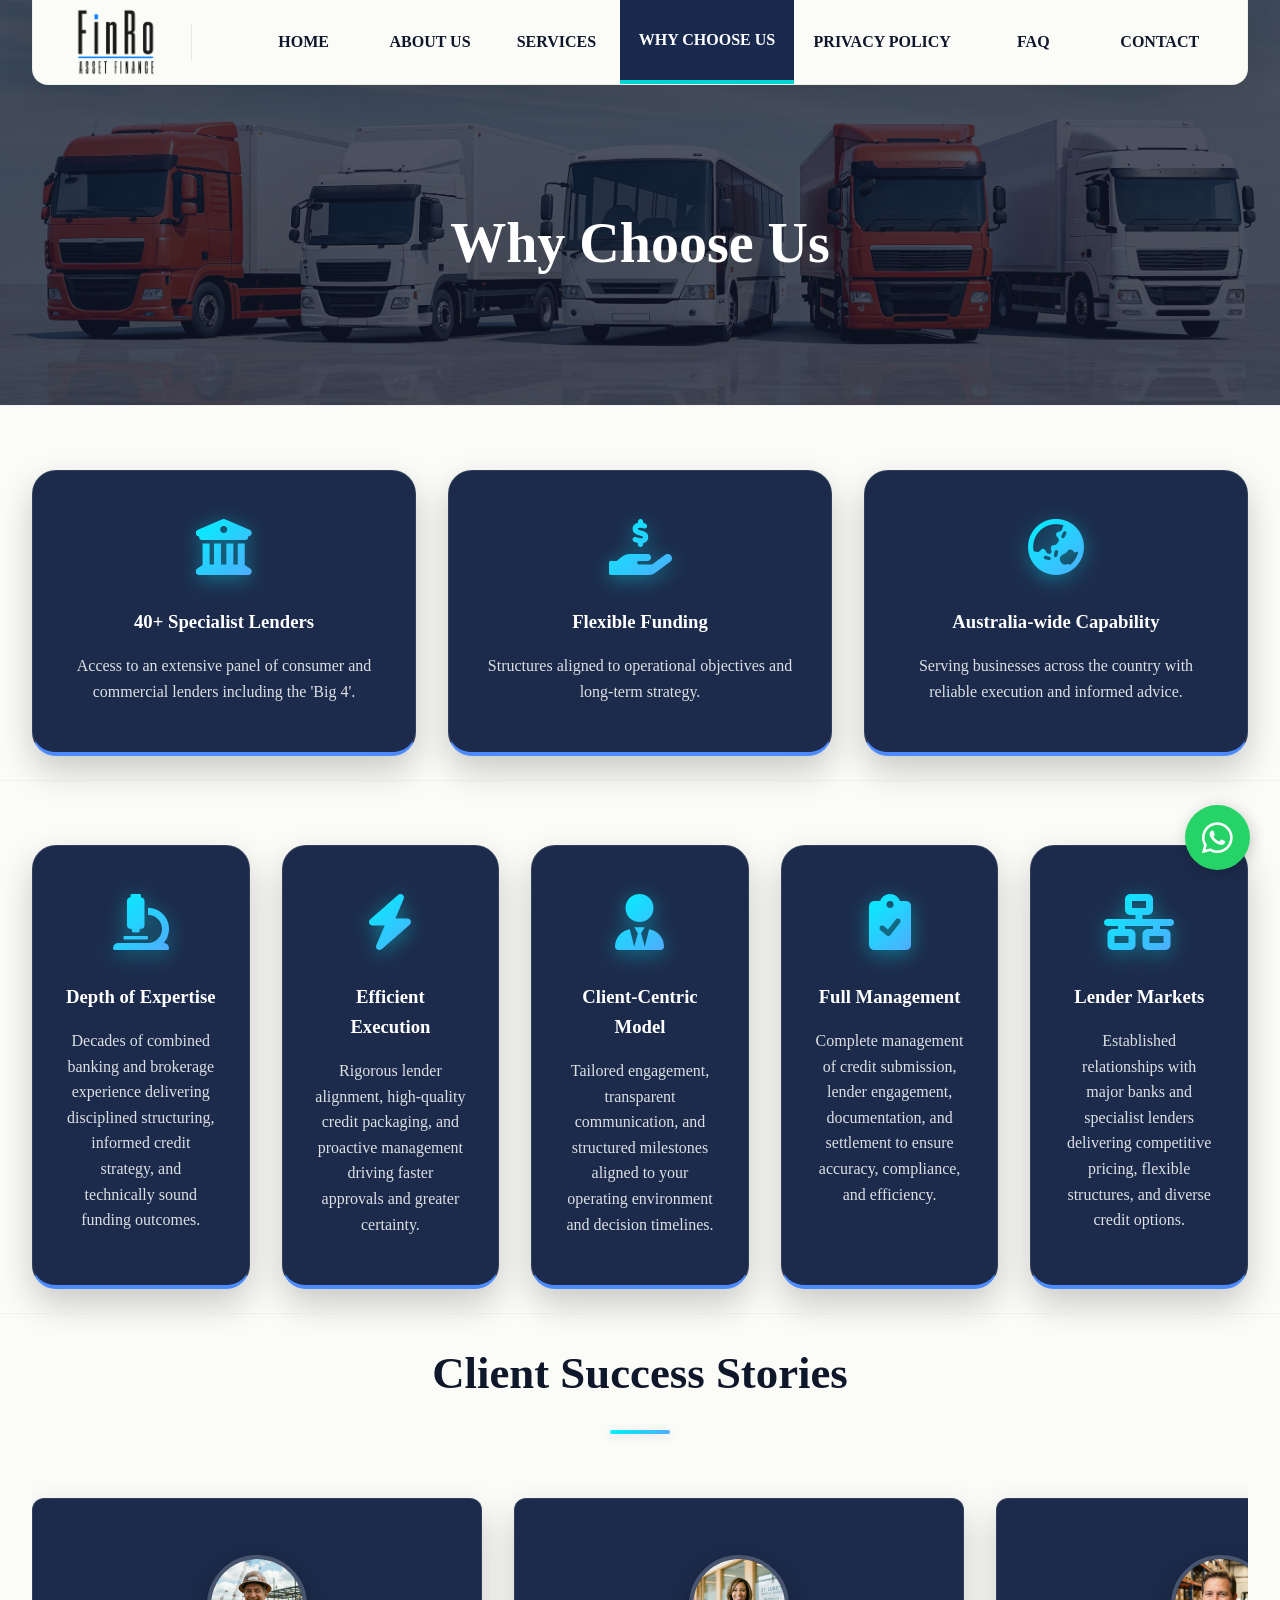
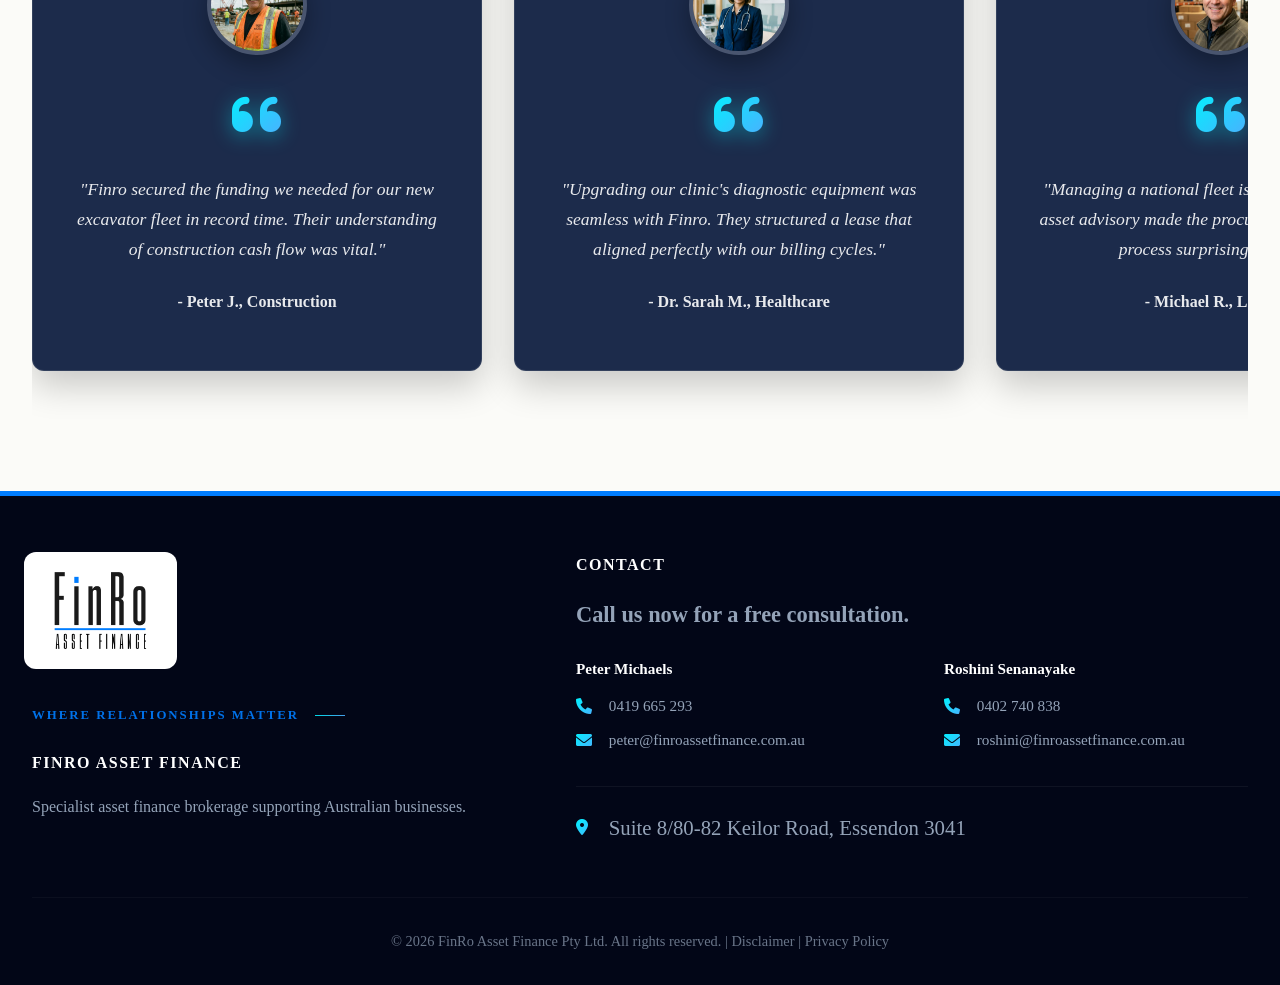
<file: why-choose-us.html>
<!DOCTYPE html>
<html lang="en">

<head>
    <meta charset="UTF-8">
    <meta name="viewport" content="width=device-width, initial-scale=1.0">
    <title>Why Choose Us - FinRo Asset Finance</title>
    <link rel="stylesheet" href="styles.css">
    <link rel="stylesheet" href="https://cdnjs.cloudflare.com/ajax/libs/font-awesome/6.0.0/css/all.min.css">
</head>

<body>
    <!-- Header -->
    <header class="header-premium">
        <div class="nav-container-flat">
            <div class="header-left">
                <a href="index.html" class="logo">
                    <img src="FinRo Asset Finance.png" alt="FinRo Asset Finance">
                </a>
                <span class="nav-divider"></span>
            </div>

            <nav id="main-nav">
                <ul class="nav-links">
                    <li><a href="index.html">Home</a></li>
                    <li><a href="about.html">About Us</a></li>
                    <li><a href="services.html">Services</a></li>
                    <li><a href="why-choose-us.html" class="active">Why Choose Us</a></li>
                    <li><a href="privacy-policy.html">Privacy Policy</a></li>
                    <li><a href="faq.html">FAQ</a></li>
                    <li><a href="contact.html">Contact</a></li>
                </ul>
            </nav>

            <div class="header-right">
                <button class="hamburger" id="hamburger" aria-label="Toggle menu">
                    <span></span>
                    <span></span>
                    <span></span>
                </button>
            </div>
        </div>
    </header>

    <!-- Mobile Nav Overlay -->
    <div class="mobile-nav-overlay" id="mobileNavOverlay">
        <button class="mobile-nav-close" id="mobileNavClose" aria-label="Close menu">
            <i class="fas fa-times"></i>
        </button>
        <ul class="mobile-nav-links">
            <li><a href="index.html">Home</a></li>
            <li><a href="about.html">About Us</a></li>
            <li><a href="services.html">Services</a></li>
            <li><a href="why-choose-us.html" class="active">Why Choose Us</a></li>
            <li><a href="privacy-policy.html">Privacy Policy</a></li>
            <li><a href="faq.html">FAQ</a></li>
            <li><a href="contact.html">Contact</a></li>
        </ul>

    </div>

    <!-- Page Header -->
    <section class="hero-premium hero-premium-sub">
        <div class="hero-premium-bg" style="background-image: url('images/hero-7.jpg');"></div>
        <div class="hero-premium-container">
            <div class="hero-premium-content">
                <h1 class="hero-premium-title">
                    Why <span class="serif-blue">Choose</span> Us
                </h1>
            </div>
        </div>
    </section>

    <!-- Core Value Propositions -->
    <section class="section reveal-on-scroll" style="padding-top: 4rem;">
        <div class="container">
            <div class="features-grid">
                <div class="feature-card">
                    <i class="fas fa-university feature-icon"></i>
                    <h3>40+ Specialist Lenders</h3>
                    <p>Access to an extensive panel of consumer and commercial lenders including the 'Big 4'.</p>
                </div>
                <div class="feature-card">
                    <i class="fas fa-hand-holding-usd feature-icon"></i>
                    <h3>Flexible Funding</h3>
                    <p>Structures aligned to operational objectives and long-term strategy.</p>
                </div>
                <div class="feature-card">
                    <i class="fas fa-globe-asia feature-icon"></i>
                    <h3>Australia-wide Capability</h3>
                    <p>Serving businesses across the country with reliable execution and informed advice.</p>
                </div>
            </div>
        </div>
    </section>

    <!-- Key Points Section -->
    <section class="section background-white" style="padding-top: 4rem;">
        <div class="container">
            <div class="features-grid grid-5-desktop">
                <!-- 1 -->
                <div class="feature-card">

                    <i class="fas fa-microscope feature-icon"></i>
                    <h3>Depth of Expertise</h3>
                    <p>Decades of combined banking and brokerage experience delivering disciplined structuring, informed
                        credit strategy, and technically sound funding outcomes.</p>
                </div>
                <!-- 2 -->
                <div class="feature-card">

                    <i class="fas fa-bolt feature-icon"></i>
                    <h3>Efficient Execution</h3>
                    <p>Rigorous lender alignment, high-quality credit packaging, and proactive management driving faster
                        approvals and greater certainty.</p>
                </div>
                <!-- 3 -->
                <div class="feature-card">

                    <i class="fas fa-user-tie feature-icon"></i>
                    <h3>Client-Centric Model</h3>
                    <p>Tailored engagement, transparent communication, and structured milestones aligned to your
                        operating environment and decision timelines.</p>
                </div>
                <!-- 4 -->
                <div class="feature-card">

                    <i class="fas fa-clipboard-check feature-icon"></i>
                    <h3>Full Management</h3>
                    <p>Complete management of credit submission, lender engagement, documentation, and settlement to
                        ensure accuracy, compliance, and efficiency.</p>
                </div>
                <!-- 5 -->
                <div class="feature-card">

                    <i class="fas fa-network-wired feature-icon"></i>
                    <h3>Lender Markets</h3>
                    <p>Established relationships with major banks and specialist lenders delivering competitive pricing,
                        flexible structures, and diverse credit options.</p>
                </div>
            </div>
        </div>
    </section>



    <!-- Success Stories Section -->
    <section class="section">
        <div class="container">
            <h2 class="section-title">Client Success Stories</h2>
            <div class="features-grid testimonial-grid">
                <div class="feature-card testimonial-card">
                    <img src="images/clients/client-1.png" alt="Client 1" class="testimonial-photo">
                    <i class="fas fa-quote-left feature-icon"></i>
                    <p>"Finro secured the funding we needed for our new excavator fleet in record time. Their
                        understanding of construction cash flow was vital."</p>
                    <h4 style="margin-top: 1.5rem;">- Peter J., Construction</h4>
                </div>
                <div class="feature-card testimonial-card">
                    <img src="images/clients/client-2.png" alt="Client 2" class="testimonial-photo">
                    <i class="fas fa-quote-left feature-icon"></i>
                    <p>"Upgrading our clinic's diagnostic equipment was seamless with Finro. They structured a lease
                        that
                        aligned perfectly with our billing cycles."</p>
                    <h4 style="margin-top: 1.5rem;">- Dr. Sarah M., Healthcare</h4>
                </div>
                <div class="feature-card testimonial-card">
                    <img src="images/clients/client-3.png" alt="Client 3" class="testimonial-photo">
                    <i class="fas fa-quote-left feature-icon"></i>
                    <p>"Managing a national fleet is complex, but Finro's asset advisory made the procurement and
                        financing process surprisingly simple."</p>
                    <h4 style="margin-top: 1.5rem;">- Michael R., Logistics</h4>
                </div>
                <div class="feature-card testimonial-card">
                    <img src="images/clients/client-4.png" alt="Client 4" class="testimonial-photo">
                    <i class="fas fa-quote-left feature-icon"></i>
                    <p>"The team at Finro truly understood our seasonal agricultural needs. They provided a flexible
                        funding solution for our new harvester."</p>
                    <h4 style="margin-top: 1.5rem;">- Fiona K., Agriculture</h4>
                </div>
            </div>
        </div>
    </section>

    <!-- Footer -->
    <footer>
        <div class="container">
            <div class="footer-content">
                <div class="footer-col">
                    <a href="index.html" class="footer-logo-container">
                        <img src="FinRo Asset Finance.png" alt="FinRo Asset Finance" class="footer-logo">
                    </a>
                    <span class="footer-eyebrow">Where Relationships Matter</span>
                    <h4>FinRo Asset Finance</h4>
                    <p>Specialist asset finance brokerage supporting Australian businesses.</p>
                </div>
                <div class="footer-col">
                    <h4>Contact</h4>
                    <p class="footer-cta-text">Call us now
                        for
                        a free consultation.</p>
                    <div class="footer-contact-grid">
                        <div class="footer-contact-member">
                            <h5>Peter Michaels</h5>
                            <ul class="footer-links">
                                <li><i class="fas fa-phone"></i> 0419 665 293</li>
                                <li><i class="fas fa-envelope"></i> peter@finroassetfinance.com.au</li>
                            </ul>
                        </div>
                        <div class="footer-contact-member">
                            <h5>Roshini Senanayake</h5>
                            <ul class="footer-links">
                                <li><i class="fas fa-phone"></i> 0402 740 838</li>
                                <li><i class="fas fa-envelope"></i> roshini@finroassetfinance.com.au</li>
                            </ul>
                        </div>
                    </div>
                    <ul class="footer-links"
                        style="margin-top: 1.5rem; border-top: 1px solid rgba(255,255,255,0.05); padding-top: 1.5rem;">
                        <li><i class="fas fa-map-marker-alt"></i> Suite 8/80-82 Keilor Road, Essendon 3041</li>
                    </ul>
                </div>
            </div>
            <div class="copyright">
                <p>&copy; 2026 FinRo Asset Finance Pty Ltd. All rights reserved. | <a
                        href="disclaimer.html">Disclaimer</a> | <a href="privacy-policy.html">Privacy Policy</a></p>
            </div>
        </div>
    </footer>

    <!-- Floating WhatsApp Button -->
    <a href="https://wa.me/61419665293" class="whatsapp-float" target="_blank">
        <i class="fab fa-whatsapp"></i>
    </a>

    <script src="script.js"></script>
</body>

</html>
</file>
<file: styles.css>
/* Font standardized to Times New Roman */

em,
i:not(.fas):not(.fab):not(.far) {
    font-style: normal;
}

:root {
    /* Main Theme Colors */
    --primary-color: #0F172A;
    /* Deep Navy */
    --secondary-color: #94A3B8;
    /* Sleek Silver/Slate */
    --accent-color: #007dff;
    /* New Blue Theme */
    --accent-light: #4D8CFF;
    /* Bright Blue */
    --accent-dark: #0037B3;
    /* Darker Blue */
    --background-white: #ffffff;
    --background-light: #fbfbf8;
    --card-bg: #1c2b4b;
    --card-text: #ffffff;
    --text-dark: #0F172A;
    --text-muted: #475569;

    /* Reference Specific Colors */
    --accent-blue-text: #007dff;
    --header-bg: #f8faff;

    /* Gradients */
    --silver-gradient: linear-gradient(135deg, #94A3B8 0%, #64748B 100%);
    --accent-gradient: linear-gradient(135deg, #007dff 0%, #0037B3 100%);
    --blue-gradient: linear-gradient(135deg, #007dff 0%, #4D8CFF 45%, #007dff 50%, #4D8CFF 55%, #0037B3 100%);
    --dark-gradient: linear-gradient(135deg, #1E293B 0%, #0F172A 100%);
    --premium-blue-gradient: linear-gradient(135deg, #007dff 0%, #0037B3 100%);
    --electric-blue-gradient: linear-gradient(135deg, #00f2fe 0%, #4facfe 100%);

    /* Layout */
    --nav-height: 90px;
    --container-width: 1400px;
    --border-radius: 12px;

    /* Fonts */
    --font-heading: "Times New Roman", Times, serif;
    --font-serif: "Times New Roman", Times, serif;
    --font-body: "Times New Roman", Times, serif;

    /* Shadows */
    --shadow-sm: 0 4px 6px -1px rgba(15, 23, 42, 0.05);
    --shadow-md: 0 10px 15px -3px rgba(15, 23, 42, 0.1);
    --shadow-lg: 0 20px 25px -5px rgba(15, 23, 42, 0.1);
    --shadow-accent: 0 10px 20px rgba(0, 125, 255, 0.2);
    --shadow-blue: 0 4px 15px rgba(0, 125, 255, 0.3);
}

/* Feature Cards - Consolidated */
.feature-card {
    background: var(--card-bg);
    color: var(--card-text);
    padding: 3rem 2rem;
    border-radius: 24px;
    box-shadow: 0 15px 35px rgba(0, 0, 0, 0.2);
    border: 1px solid rgba(255, 255, 255, 0.1);
    border-bottom: 4px solid var(--accent-light);
    transition: 0.4s;
    text-align: center;
    position: relative;
    overflow: hidden;
}

.feature-card:hover {
    transform: translateY(-10px);
    background: #23355d;
    box-shadow: 0 20px 40px rgba(0, 0, 0, 0.3);
    border-color: var(--accent-color);
}


.feature-icon {
    font-size: 3.5rem;
    margin-bottom: 2rem;
    display: inline-block;
    background: var(--electric-blue-gradient);
    -webkit-background-clip: text;
    background-clip: text;
    -webkit-text-fill-color: transparent;
    filter: drop-shadow(0 4px 10px rgba(184, 134, 11, 0.2));
}

.feature-card h3 {
    margin-bottom: 1rem;
}

/* News / Offer Cards */
.offer-banner {
    background: #ffffff;
    color: var(--text-dark);
    border-radius: 60px 24px 24px 60px;
    position: relative;
    overflow: hidden;
    box-shadow: 0 30px 60px rgba(0, 0, 0, 0.05);
    border: 1px solid rgba(0, 0, 0, 0.05);
    display: flex;
    align-items: stretch;
    gap: 0;
    padding: 0;
    transition: all 0.5s cubic-bezier(0.4, 0, 0.2, 1);
    height: 100%;
}

.offer-content {
    flex: 1.2;
    padding: 4.5rem 6rem 4.5rem 4.5rem;
    text-align: left;
    z-index: 2;
    background: rgba(255, 255, 255, 0.85);
    backdrop-filter: blur(15px);
    -webkit-backdrop-filter: blur(15px);
    position: relative;
}

.offer-visual-frame {
    flex: 1;
    height: 100%;
    min-height: 400px;
    position: relative;
    margin-left: -80px;
    clip-path: ellipse(120% 100% at 120% 50%);
    overflow: hidden;
    z-index: 1;
}

.offer-visual {
    width: 100%;
    height: 100%;
    background-size: cover;
    background-position: center;
    position: absolute;
    top: 0;
    left: 0;
    transform: scale(1);
    transition: transform 0.8s ease;
    will-change: transform;
}

.offer-visual::after {
    content: '';
    position: absolute;
    top: 0;
    left: 0;
    width: 100%;
    height: 100%;
    background: linear-gradient(to right, rgba(255, 255, 255, 0.1), transparent);
}

.offer-tag {
    background: var(--electric-blue-gradient);
    color: #fff;
    padding: 0.6rem 1.5rem;
    border-radius: 50px;
    font-weight: 800;
    margin-bottom: 2rem;
    display: inline-block;
    font-size: 0.85rem;
    text-transform: uppercase;
    letter-spacing: 2px;
    box-shadow: 0 4px 15px rgba(148, 163, 184, 0.4);
}

.offer-banner h2 {
    color: var(--text-dark);
    font-size: 2.8rem;
    font-weight: 800;
    margin-bottom: 1.5rem;
    line-height: 1.1;
    font-family: var(--font-heading);
}

.offer-banner p {
    color: var(--text-muted);
    font-size: 1.15rem;
    margin-bottom: 3rem;
    line-height: 1.6;
}

/* Dark Theme for Special Offers */
.offer-banner.offer-banner-dark {
    background: #1a2a4e;
    border: 1px solid rgba(255, 255, 255, 0.1);
}

.offer-banner-dark .offer-content {
    background: rgba(26, 42, 78, 0.85);
}


.offer-banner-dark .offer-tag {
    background: var(--electric-blue-gradient);
    box-shadow: 0 0 20px rgba(0, 242, 254, 0.4);
    color: #fff;
}

.offer-banner-dark h2 {
    color: #ffffff !important;
}

.offer-banner-dark p {
    color: rgba(255, 255, 255, 0.7);
}

.offer-banner-dark .btn-secondary {
    background: #ffffff !important;
    color: #0F172A !important;
    font-weight: 700;
}

.offer-banner-dark .btn-secondary:hover {
    background: #f8fafc !important;
    transform: translateY(-3px) !important;
    box-shadow: 0 10px 20px rgba(0, 0, 0, 0.2) !important;
}


/* Carousel Core */
.offers-carousel-container {
    position: relative;
    margin-top: 2rem;
}

.offers-carousel {
    position: relative;
    height: 500px;
}

.offer-slide {
    position: absolute;
    top: 0;
    left: 0;
    width: 100%;
    height: 100%;
    opacity: 0;
    visibility: hidden;
    transition: all 0.8s cubic-bezier(0.4, 0, 0.2, 1);
    transform: scale(0.98);
}

.offer-slide.active {
    opacity: 1;
    visibility: visible;
    transform: scale(1);
    z-index: 5;
}

.offer-slide.active .offer-visual-frame .offer-visual {
    animation: zoomEffect 12s infinite alternate ease-in-out;
}

@keyframes zoomEffect {
    from {
        transform: scale(1);
    }

    to {
        transform: scale(1.1);
    }
}

.carousel-nav {
    display: flex;
    justify-content: center;
    gap: 1rem;
    margin-top: 2.5rem;
}

.carousel-dot {
    width: 12px;
    height: 12px;
    border-radius: 50%;
    background: #e2e8f0;
    border: none;
    cursor: pointer;
    transition: 0.3s;
    padding: 0;
}

.carousel-dot.active {
    background: var(--accent-color);
    width: 35px;
    border-radius: 10px;
}

@media (max-width: 992px) {
    .offers-carousel {
        height: auto;
    }

    .offer-slide {
        position: relative;
        display: none;
        height: auto;
    }

    .offer-slide.active {
        display: block;
    }

    .offer-banner {
        flex-direction: column;
        text-align: center;
    }

    .offer-content {
        padding: 3.5rem 2rem;
    }

    .offer-visual-frame {
        width: 100%;
        min-height: 300px;
        margin-left: 0;
        clip-path: inset(0 0 0 0 round 0 0 24px 24px);
        order: -1;
    }

    .offer-visual {
        position: relative;
        height: 300px;
    }

    .offer-banner h2 {
        font-size: 2.2rem;
    }
}

/* 7. Service Menu - Integrated */
.service-menu-container {
    background: rgba(255, 255, 255, 0.98);
    backdrop-filter: blur(10px);
    border-radius: 24px;
    padding: 3rem;
    max-width: 1300px;
    margin: 1.5rem auto;
    border: 1px solid rgba(148, 163, 184, 0.15);
    box-shadow: var(--shadow-lg);
}

.service-menu-row {
    display: flex;
    padding: 3rem 0;
    border-bottom: 1px solid #f1f5f9;
    align-items: flex-start;
}

.service-menu-row:last-child {
    border-bottom: none;
    padding-bottom: 0;
}

.service-menu-row:first-child {
    padding-top: 0;
}

.service-menu-category {
    width: 300px;
    font-weight: 800;
    color: var(--primary-color);
    font-size: 1.2rem;
    text-transform: uppercase;
    letter-spacing: 1px;
}

.service-menu-grid {
    flex: 1;
    display: grid;
    grid-template-columns: repeat(auto-fill, minmax(280px, 1fr));
    gap: 1.5rem;
}

.service-link-item {
    display: flex;
    align-items: center;
    padding: 1.5rem;
    border-radius: 16px;
    background: #fff;
    border: 1px solid #e2e8f0;
    transition: 0.3s;
}

.service-link-item:hover {
    transform: translateX(10px);
    border-color: var(--accent-color);
    box-shadow: 0 10px 20px rgba(148, 163, 184, 0.1);
}

.service-link-item .link-icon {
    font-size: 1.8rem;
    margin-right: 1.2rem;
    width: 45px;
    text-align: center;
    background: var(--electric-blue-gradient);
    -webkit-background-clip: text;
    background-clip: text;
    -webkit-text-fill-color: transparent;
    filter: drop-shadow(0 2px 5px rgba(184, 134, 11, 0.2));
}

.service-link-item span {
    font-weight: 700;
    flex: 1;
}

.cta-content {
    text-align: center;
    max-width: 800px;
    margin: 0 auto;
}

.cta-content h2 {
    font-size: 2.5rem;
    margin-bottom: 1rem;
}

.cta-content p {
    font-size: 1.2rem;
    margin-bottom: 2.5rem;
    opacity: 0.9;
}

.service-link-item .arrow-icon {
    opacity: 0;
    transition: 0.3s;
}

.service-link-item:hover .arrow-icon {
    opacity: 1;
    transform: translateX(5px);
    color: var(--accent-color);
}

/* 8. Process Section */
.process-section {
    max-width: 900px;
    margin: 0 auto;
    position: relative;
}

/* Vertical line removed in favor of arrows between steps */

.process-step {
    display: flex;
    gap: 3rem;
    margin-bottom: 2.5rem;
    position: relative;
    padding: 2.2rem 2.5rem;
    background: #fff;
    border-radius: 20px;
    transition: 0.4s cubic-bezier(0.4, 0, 0.2, 1);
    border: 1px solid rgba(148, 163, 184, 0.1);
    box-shadow: 0 10px 30px rgba(15, 23, 42, 0.05);
}

.process-step:hover {
    transform: translateX(10px) translateY(-5px);
    box-shadow: 0 20px 40px rgba(0, 125, 255, 0.12);
    border-color: #4facfe;
}

/* Pseudo-element arrows removed */

.step-badge {
    width: 50px;
    height: 50px;
    background: var(--electric-blue-gradient);
    color: var(--primary-color);
    display: flex;
    align-items: center;
    justify-content: center;
    border-radius: 12px;
    font-weight: 800;
    font-size: 1.2rem;
    z-index: 2;
    flex-shrink: 0;
    border: 2px solid rgba(255, 255, 255, 0.3);
    box-shadow: 0 5px 15px rgba(148, 163, 184, 0.2);
}

.step-content h3 {
    margin-bottom: 0.5rem;
}

/* 9. Footer */
footer {
    background: #020617;
    color: #94A3B8;
    padding: 3.5rem 0 2rem;
    border-top: 5px solid var(--accent-color);
    margin-top: 3rem;
}

.footer-content {
    display: grid;
    grid-template-columns: 1fr 1.5fr;
    gap: 6rem;
}

.footer-col:first-child {
    text-align: left;
}

.footer-logo-container {
    background: white;
    padding: 1rem 1.5rem;
    border-radius: 12px;
    display: flex;
    align-items: center;
    justify-content: center;
    width: fit-content;
    margin: 0 0 2rem -0.5rem;
    line-height: 0;
    transition: transform 0.3s ease;
}

.footer-logo {
    max-height: 85px;
    width: auto;
    object-fit: contain;
}

.footer-eyebrow {
    display: inline-flex;
    align-items: center;
    gap: 1rem;
    font-size: 0.8rem;
    font-weight: 700;
    text-transform: uppercase;
    letter-spacing: 2px;
    color: var(--accent-color);
    margin-bottom: 1.5rem;
    opacity: 0.9;
}

.footer-eyebrow::after {
    content: '';
    width: 30px;
    height: 1px;
    background: var(--electric-blue-gradient);
    display: inline-block;
}

.footer-col h4 {
    color: white;
    margin-bottom: 1.2rem;
    text-transform: uppercase;
    letter-spacing: 1.5px;
}

.footer-links li {
    margin-bottom: 1.2rem;
    display: flex;
    gap: 1.2rem;
    align-items: center;
    white-space: nowrap;
    font-size: 1.3rem;
}

.footer-links i {
    font-size: 2rem;
    background: var(--electric-blue-gradient);
    -webkit-background-clip: text;
    background-clip: text;
    -webkit-text-fill-color: transparent;
    width: 40px;
}

.footer-contact-grid {
    display: grid;
    grid-template-columns: 1fr 1fr;
    gap: 4rem;
    margin-top: 1.5rem;
}

.footer-contact-member h5 {
    color: white;
    margin-bottom: 1.2rem;
    font-size: 1.5rem;
    font-weight: 700;
}

.footer-contact-member ul li {
    margin-bottom: 1rem;
    font-size: 1.5rem;
}

.copyright {
    text-align: center;
    margin-top: 4rem;
    padding-top: 2.5rem;
    border-top: 1px solid rgba(255, 255, 255, 0.05);
    font-size: 0.85rem;
    opacity: 0.7;
}

/* Founders Feature Section */
.founders-section {
    background: var(--background-light);
    padding: 2rem 0;
    overflow: hidden;
}

.founders-inner {
    max-width: 1300px;
    margin: 0 auto;
    padding: 0 2rem;
    display: flex;
    align-items: center;
    gap: 7rem;
}

.founders-image-wrap {
    flex: 0 0 420px;
    position: relative;
}

.founders-image-frame {
    border-radius: 30px;
    overflow: hidden;
    box-shadow: 0 30px 70px rgba(0, 71, 171, 0.18), 0 0 0 8px rgba(37, 99, 235, 0.08);
    position: relative;
    background: #e2e8f0;
}

.founders-image-frame::before {
    content: '';
    position: absolute;
    inset: 0;
    border-radius: 30px;
    background: linear-gradient(to bottom, transparent 60%, rgba(0, 30, 80, 0.25) 100%);
    z-index: 1;
    pointer-events: none;
}

.founders-img {
    width: 100%;
    height: auto;
    display: block;
    object-fit: cover;
    transition: transform 0.6s ease;
}

.founders-image-frame:hover .founders-img {
    transform: scale(1.03);
}

.founders-image-badge {
    position: absolute;
    bottom: -24px;
    right: -24px;
    background: linear-gradient(135deg, #2563EB 0%, #0047AB 100%);
    color: white;
    border-radius: 20px;
    padding: 1.4rem 1.8rem;
    text-align: center;
    box-shadow: 0 15px 35px rgba(37, 99, 235, 0.4);
    border: 3px solid white;
    z-index: 2;
    min-width: 130px;
}

.badge-number {
    display: block;
    font-family: var(--font-heading);
    font-size: 2.2rem;
    font-weight: 800;
    line-height: 1;
    letter-spacing: -1px;
}

.badge-label {
    display: block;
    font-size: 0.72rem;
    font-weight: 600;
    text-transform: uppercase;
    letter-spacing: 1px;
    opacity: 0.9;
    margin-top: 0.3rem;
}

.founders-content {
    flex: 1;
}

.founders-eyebrow {
    display: inline-block;
    font-size: 0.8rem;
    font-weight: 700;
    text-transform: uppercase;
    letter-spacing: 3px;
    color: var(--accent-color);
    background: rgba(37, 99, 235, 0.08);
    padding: 0.5rem 1.2rem;
    border-radius: 50px;
    margin-bottom: 1.5rem;
}

.founders-title {
    font-size: 3rem;
    font-weight: 800;
    color: var(--primary-color);
    line-height: 1.15;
    margin-bottom: 1.5rem;
    letter-spacing: -1px;
}

.founders-divider {
    width: 60px;
    height: 4px;
    background: var(--electric-blue-gradient);
    border-radius: 2px;
    margin-bottom: 2rem;
    box-shadow: 0 2px 10px rgba(0, 125, 255, 0.4);
}

.founders-desc {
    font-size: 1.1rem;
    color: var(--text-muted);
    line-height: 1.8;
    margin-bottom: 3rem;
    max-width: 520px;
}


@media (max-width: 1100px) {
    .founders-inner {
        gap: 4rem;
    }

    .founders-image-wrap {
        flex: 0 0 340px;
    }

    .founders-title {
        font-size: 2.4rem;
    }
}

@media (max-width: 768px) {
    .founders-inner {
        flex-direction: column;
        gap: 5rem;
        text-align: center;
    }

    .founders-image-wrap {
        flex: none;
        width: 100%;
        max-width: 380px;
        margin: 0 auto;
    }

    .founders-image-badge {
        right: 0;
        bottom: -20px;
    }

    .founders-divider {
        margin: 0 auto 2rem;
    }

    .founders-desc {
        margin: 0 auto 3rem;
    }


}

/* 10. Reveal Animations */
.reveal-on-scroll {
    opacity: 0;
    transform: translateY(30px);
    transition: 0.8s cubic-bezier(0.4, 0, 0.2, 1);
}

.reveal-on-scroll.is-visible {
    opacity: 1;
    transform: translateY(0);
}


/* 11. Responsive */
@media (max-width: 992px) {
    .nav-links {
        display: none;
    }



    .hero-container {
        flex-direction: column;
        text-align: center;
    }

    .hero h1 {
        font-size: 3rem;
    }

    .hero-visual {
        order: -1;
    }

    .service-menu-row {
        flex-direction: column;
        gap: 1.5rem;
    }

    .team-row {
        flex-direction: column !important;
        gap: 2rem;
    }

    .lender-grid {
        grid-template-columns: repeat(auto-fill, minmax(130px, 1fr));
    }

    .partner-logo {
        height: 30px;
        width: 90px;
    }

    .logo-track {
        gap: 2.5rem;
    }

    .logo-marquee {
        padding: 2rem 0;
    }

    .footer-content {
        grid-template-columns: 1fr;
        gap: 3rem;
    }
}

@media (max-width: 600px) {
    .section {
        padding: 1.5rem 0;
    }

    .section-title {
        font-size: 2.2rem;
    }

    .hero h1 {
        font-size: 2.5rem;
    }

    .service-menu-grid {
        grid-template-columns: 1fr;
    }

    .partner-logo {
        height: 25px;
        width: 75px;
    }

    .logo-track {
        gap: 1.5rem;
    }

    .logo-marquee {
        padding: 1.5rem 0;
        margin: 1rem 0;
    }

    .logo-marquee::before,
    .logo-marquee::after {
        width: 50px;
    }
}

/* Logo Marquee */
.logo-marquee {
    overflow: hidden;
    padding: 3rem 0;
    position: relative;
    white-space: nowrap;
    background: white;
    border-radius: 20px;
    margin: 2rem 0;
    box-shadow: var(--shadow-sm);
}

.logo-marquee::before,
.logo-marquee::after {
    content: "";
    position: absolute;
    top: 0;
    width: 150px;
    height: 100%;
    z-index: 2;
}

.logo-marquee::before {
    left: 0;
    background: linear-gradient(to right, white, transparent);
}

.logo-marquee::after {
    right: 0;
    background: linear-gradient(to left, white, transparent);
}

.logo-track {
    display: flex;
    width: max-content;
    animation: scroll 40s linear infinite;
    gap: 4rem;
    align-items: center;
}

.logo-track:hover {
    animation-play-state: paused;
}

.partner-logo {
    height: 40px;
    width: 120px;
    object-fit: contain;
    flex-shrink: 0;
    transition: all 0.3s ease;
}

.partner-logo:hover {
    filter: grayscale(0%);
    opacity: 1;
    transform: scale(1.1);
}

@keyframes scroll {
    0% {
        transform: translateX(0);
    }

    100% {
        transform: translateX(calc(-50% - 2rem));
    }
}

.lender-grid {
    display: grid;
    grid-template-columns: repeat(auto-fill, minmax(150px, 1fr));
    gap: 1.5rem;
    margin-top: 2rem;
    align-items: center;
    justify-items: center;
}

.lender-item {
    background: white;
    border-radius: 12px;
    padding: 1rem;
    box-shadow: var(--shadow-sm);
    display: flex;
    align-items: center;
    justify-content: center;
    height: 100px;
    width: 100%;
    transition: all 0.3s ease;
    border: 1px solid rgba(0, 125, 255, 0.4);
}

.lender-item:hover {
    transform: translateY(-5px);
    box-shadow: var(--shadow-md);
}

.lender-item img {
    width: 120px;
    height: 40px;
    object-fit: contain;
    transition: all 0.3s ease;
}

.lender-item:hover img {
    filter: grayscale(0%);
    opacity: 1;
}

/* Team Row Layout */
.team-row {
    display: flex;
    align-items: center;
    gap: 3rem;
    margin-bottom: 6rem;
    padding: 2rem;
    background: white;
    border-radius: 20px;
    box-shadow: 0 10px 40px rgba(0, 0, 0, 0.05);
    transition: transform 0.3s ease;
    border: 1px solid rgba(0, 0, 0, 0.02);
}

.team-row:hover {
    transform: translateY(-5px);
    box-shadow: 0 15px 50px rgba(0, 0, 0, 0.08);
}

.team-row.reverse {
    flex-direction: row-reverse;
}

.member-content {
    flex: 1;
}

.member-content h3 {
    color: black;
    font-size: 2.4rem;
    font-weight: 700;
    margin-bottom: 0.8rem;
    letter-spacing: -0.5px;
}

.member-content h4 {
    color: black;
    font-size: 1.1rem;
    font-weight: 700;
    margin-bottom: 2rem;
    text-transform: uppercase;
    letter-spacing: 1.5px;
}

.member-content p {
    color: var(--text-muted);
    margin-bottom: 1.2rem;
}

.member-visual {
    flex: 1;
    display: flex;
    justify-content: center;
}

.member-photo {
    width: 100%;
    height: 550px;
    object-fit: cover;
    border-radius: 24px;
    box-shadow: 0 20px 40px rgba(0, 71, 171, 0.15);
    border: 1px solid rgba(0, 71, 171, 0.1);
    transition: transform 0.4s ease;
}

.member-photo:hover {
    transform: scale(1.02) translateY(-10px);
}

.member-contact {
    margin-top: 1.5rem;
    padding-top: 1.5rem;
    border-top: 1px solid #f1f5f9;
}

.member-contact p {
    display: flex;
    align-items: center;
    gap: 1rem;
    margin-bottom: 0.8rem;
    font-size: 1rem;
    font-weight: 400;
    color: #475569;
}

.member-contact i {
    color: #0f172a;
    width: 20px;
    font-size: 1.1rem;
}

/* Partners Section */
.partners-grid {
    display: flex;
    justify-content: center;
    flex-wrap: wrap;
    gap: 2rem;
    margin: 3rem 0;
}

.partner-card {
    background: white;
    border: 1px solid rgba(0, 125, 255, 0.5);
    border-radius: 12px;
    padding: 1.5rem 2rem;
    box-shadow: var(--shadow-sm);
    display: flex;
    justify-content: center;
    align-items: center;
    min-width: 180px;
    height: 100px;
    transition: all 0.3s ease;
    font-family: var(--font-heading);
    font-weight: 700;
    color: var(--primary-color);
    font-size: 1.1rem;
    text-transform: uppercase;
    letter-spacing: 0.5px;
}

.partner-card:hover {
    transform: translateY(-5px);
    box-shadow: var(--shadow-md);
    border-color: var(--accent-color);
}

.partner-card img {
    max-width: 100%;
    max-height: 100%;
    object-fit: contain;
    transition: all 0.3s ease;
}

.partner-card:hover img {
    transform: scale(1.05);
}

.partner-cafba img {
    max-height: 120%;
    transform: scale(1.15);
}

.partner-cafba:hover img {
    transform: scale(1.25);
}

/* Success Stories / Testimonials */
.testimonial-card {
    text-align: center;
    padding: 3rem 2rem;
    position: relative;
    display: flex;
    flex-direction: column;
    align-items: center;
}

.testimonial-photo {
    width: 90px;
    height: 90px;
    border-radius: 50%;
    object-fit: cover;
    margin-bottom: 1.5rem;
    box-shadow: var(--shadow-md);
    border: 3px solid white;
}

@media (max-width: 768px) {
    .partner-card {
        padding: 1rem 2rem;
        min-width: 150px;
        font-size: 0.9rem;
    }

    .partners-grid {
        gap: 1rem;
    }
}

/* 13. FAQ Accordion */
.accordion {
    max-width: 900px;
    margin: 2rem auto;
}

.accordion-item {
    background: #0f1c3f;
    border-radius: 16px;
    margin-bottom: 1.2rem;
    overflow: hidden;
    border: 1.5px solid rgba(0, 180, 255, 0.35);
    box-shadow: 0 4px 20px rgba(0, 125, 255, 0.15);
    transition: all 0.35s ease;
}

.accordion-item:hover {
    border-color: rgba(0, 200, 255, 0.6);
    box-shadow: 0 8px 30px rgba(0, 150, 255, 0.25);
    transform: translateY(-2px);
}

.accordion-header {
    padding: 1.5rem 2rem;
    display: flex;
    justify-content: space-between;
    align-items: center;
    cursor: pointer;
    background: transparent;
}

.accordion-header h3 {
    font-size: 1.1rem;
    font-weight: 700;
    color: #ffffff;
    margin: 0;
}

.accordion-header i {
    color: #00c8ff;
    transition: transform 0.3s ease;
    font-size: 1rem;
}

.accordion-item.active .accordion-header i {
    transform: rotate(180deg);
}

.accordion-item.active {
    border-color: #007dff;
    box-shadow: 0 0 0 1px rgba(0, 125, 255, 0.4), 0 10px 30px rgba(0, 125, 255, 0.2);
}

.accordion-content {
    max-height: 0;
    overflow: hidden;
    transition: max-height 0.3s cubic-bezier(0.4, 0, 0.2, 1);
    background: rgba(0, 125, 255, 0.05);
    border-top: 1px solid rgba(0, 180, 255, 0.15);
}

.accordion-content p {
    padding: 1.2rem 2rem 1.5rem;
    color: rgba(255, 255, 255, 0.75);
    line-height: 1.8;
}

.accordion-content ul {
    list-style: none;
    padding: 0 2rem 1.5rem 3.5rem;
}

.accordion-content ul li {
    margin-bottom: 0.8rem;
    position: relative;
    color: rgba(255, 255, 255, 0.75);
}

.accordion-content ul li::before {
    content: "•";
    color: #00c8ff;
    font-weight: bold;
    font-size: 1.4rem;
    position: absolute;
    left: -1.5rem;
    top: -4px;
}

.accordion-content ul li strong {
    color: #ffffff;
}

/* 14. Form Elements */
.form-group input,
.form-group select,
.form-group textarea {
    width: 100%;
    padding: 1rem;
    border: 1px solid rgba(0, 125, 255, 0.6);
    border-radius: 8px;
    font-family: inherit;
    font-size: 0.95rem;
    color: var(--text-dark);
    background: #fff;
    transition: 0.3s;
}

.form-group input:focus,
.form-group select:focus,
.form-group textarea:focus {
    outline: none;
    border-color: var(--accent-dark);
    box-shadow: 0 0 0 3px rgba(0, 125, 255, 0.2);
}

.form-group textarea {
    height: 120px;
    resize: vertical;
}

/* Asset Solutions Section */
.asset-solutions-stacked {
    display: flex;
    flex-direction: column;
    align-items: center;
    gap: 1.5rem;
    text-align: center;
    max-width: 1000px;
    margin: 0 auto;
}

.asset-solutions-grid {
    display: grid;
    grid-template-columns: 1fr 1fr;
    gap: 5rem;
    align-items: center;
    margin-bottom: 4rem;
}

.asset-text {
    width: 100%;
}

.list-centering-wrapper {
    display: flex;
    justify-content: center;
    width: 100%;
}

.asset-list {
    list-style: none;
    padding: 0;
    margin-top: 1rem;
    margin-bottom: 0;
    display: inline-block;
    text-align: left;
}

.asset-list li {
    font-size: 1.15rem;
    margin-bottom: 0.8rem;
    display: flex;
    align-items: center;
    gap: 1rem;
    color: var(--text-color);
}



.services-carousel-container {
    position: relative;
    width: 100%;
    height: 550px;
    border-radius: 24px;
    overflow: hidden;
    box-shadow: 0 30px 60px rgba(0, 0, 0, 0.15);
    background: var(--background-light);
    max-width: 1000px;
    margin: 0 auto;
}

.services-slide {
    position: absolute;
    inset: 0;
    opacity: 0;
    transition: opacity 0.8s ease-in-out;
}

.services-slide.active {
    opacity: 1;
    z-index: 10;
}

.services-slide img {
    width: 100%;
    height: 100%;
    object-fit: cover;
}

.carousel-nav-overlay {
    position: absolute;
    bottom: 2rem;
    left: 0;
    width: 100%;
    display: flex;
    justify-content: center;
    z-index: 20;
}

.carousel-dots {
    display: flex;
    gap: 0.8rem;
    background: rgba(255, 255, 255, 0.2);
    backdrop-filter: blur(10px);
    padding: 0.8rem 1.2rem;
    border-radius: 30px;
}

.carousel-dot {
    width: 10px;
    height: 10px;
    border-radius: 50%;
    background: rgba(255, 255, 255, 0.5);
    cursor: pointer;
    transition: 0.3s;
}

.carousel-dot.active {
    background: white;
    transform: scale(1.3);
}

@media (max-width: 768px) {
    .services-carousel-container {
        height: 350px;
    }
}

@media (max-width: 900px) {
    .asset-solutions-grid {
        grid-template-columns: 1fr;
        gap: 3rem;
    }
}

/* Privacy Policy Content */
.policy-content {
    background: transparent;
    padding: 4rem;
    max-width: 100% !important;
    margin: 0 auto;
}

.policy-intro {
    text-align: center;
    margin-bottom: 3rem;
    max-width: 1000px;
    margin-left: auto;
    margin-right: auto;
}

.policy-content h3 {
    margin-top: 2.5rem;
    margin-bottom: 1rem;
    color: var(--primary-color);
    font-size: 1.4rem;
    border-bottom: 2px solid #f1f5f9;
    padding-bottom: 0.5rem;
    display: inline-block;
}

.policy-content p {
    margin-bottom: 1.2rem;
    color: var(--text-muted);
    font-size: 1.05rem;
    line-height: 1.8;
}

.policy-content ul {
    margin-bottom: 1.5rem;
    padding-left: 1rem;
}

.policy-content li {
    margin-bottom: 0.8rem;
    position: relative;
    padding-left: 1.5rem;
    color: var(--text-muted);
}

.policy-content li::before {
    content: "•";
    color: var(--accent-color);
    font-weight: bold;
    font-size: 1.2rem;
    position: absolute;
    left: 0;
    top: -2px;
}

.policy-content a {
    color: var(--accent-color);
    font-weight: 600;
    text-decoration: underline;
    text-decoration-color: rgba(37, 99, 235, 0.3);
}

.policy-content a:hover {
    color: var(--accent-dark);
    text-decoration-color: var(--accent-dark);
}

.contact-details {
    margin-top: 1rem;
    font-weight: 700;
    color: var(--text-dark);
}

/* About Intro Card */
.about-intro-card {
    background: transparent;
    padding: 4rem;
    position: relative;
}

.about-intro-card::before {
    content: '';
}

.about-intro-card p {
    font-size: 1.15rem;
    line-height: 1.9;
    color: var(--text-muted);
    margin-bottom: 2rem;
    position: relative;
    z-index: 1;
}

.about-intro-card p:last-child {
    color: var(--text-muted);
    font-weight: 400;
    margin-bottom: 0;
    font-size: 1.15rem;
}

/* Hero Background Video */
.hero-bg-video {
    position: absolute;
    top: 0;
    left: 0;
    width: 100%;
    height: 100%;
    object-fit: cover;
    z-index: 0;
}

.hero-overlay {
    position: absolute;
    top: 0;
    left: 0;
    width: 100%;
    height: 100%;
    background: linear-gradient(135deg, rgba(255, 255, 255, 0.4) 0%, rgba(240, 244, 248, 0.3) 100%);
    z-index: 1;
}

.hero-container {
    position: relative;
    z-index: 2;
}

@media (max-width: 768px) {
    .policy-content {
        padding: 2rem;
    }
}

/* Team Photo Banner */
.team-photo-banner {
    width: 100%;
    overflow: hidden;
}

.team-photo-inner {
    position: relative;
    width: 100%;
    height: 600px;
    overflow: hidden;
}

.team-banner-img {
    width: 100%;
    height: 100%;
    object-fit: cover;
    object-position: center top;
    display: block;
    transition: transform 1.2s cubic-bezier(0.4, 0, 0.2, 1);
}

.team-photo-inner:hover .team-banner-img {
    transform: scale(1.04);
}

.team-banner-overlay {
    position: absolute;
    inset: 0;
    background: linear-gradient(to right,
            rgba(0, 20, 60, 0.88) 0%,
            rgba(0, 40, 100, 0.72) 40%,
            rgba(0, 71, 171, 0.25) 70%,
            transparent 100%);
    display: flex;
    align-items: center;
}

.team-banner-content {
    padding: 0 5rem;
    max-width: 600px;
    color: white;
}

.team-banner-eyebrow {
    display: inline-block;
    font-size: 0.8rem;
    font-weight: 700;
    text-transform: uppercase;
    letter-spacing: 3px;
    color: #FBBF24;
    margin-bottom: 1.2rem;
    opacity: 0.9;
}

.team-banner-title {
    font-size: 3.2rem;
    font-weight: 800;
    color: white;
    line-height: 1.15;
    margin-bottom: 1.5rem;
    letter-spacing: -1px;
}

.team-banner-line {
    width: 60px;
    height: 4px;
    background: linear-gradient(90deg, #FBBF24, #F59E0B);
    border-radius: 2px;
    margin-bottom: 1.5rem;
}

.team-banner-sub {
    font-size: 1.05rem;
    color: rgba(255, 255, 255, 0.82);
    line-height: 1.8;
    font-weight: 400;
    max-width: 460px;
}

@media (max-width: 768px) {
    .team-photo-inner {
        height: 420px;
    }

    .team-banner-content {
        padding: 0 2rem;
    }

    .team-banner-title {
        font-size: 2.2rem;
    }

    .team-banner-overlay {
        background: linear-gradient(to bottom,
                rgba(0, 20, 60, 0.75) 0%,
                rgba(0, 40, 100, 0.65) 60%,
                transparent 100%);
        align-items: flex-start;
        padding-top: 2rem;
    }
}

/* =============================================
   MOBILE NAVIGATION - Hamburger & Overlay
   ============================================= */

/* Hide hamburger on desktop */
.hamburger {
    display: none;
    flex-direction: column;
    justify-content: center;
    align-items: center;
    gap: 5px;
    width: 48px;
    height: 48px;
    background: none;
    border: none;
    cursor: pointer;
    padding: 4px;
    border-radius: 8px;
    transition: background 0.2s;
    touch-action: manipulation;
    -webkit-tap-highlight-color: transparent;
    user-select: none;
    -webkit-user-select: none;
}

.hamburger:hover {
    background: rgba(37, 99, 235, 0.08);
}

.hamburger span {
    display: block;
    width: 24px;
    height: 2.5px;
    background: var(--primary-color);
    border-radius: 3px;
    transition: all 0.3s ease;
}


.hamburger.open span:nth-child(1) {
    transform: translateY(7.5px) rotate(45deg);
}

.hamburger.open span:nth-child(2) {
    opacity: 0;
    transform: scaleX(0);
}

.hamburger.open span:nth-child(3) {
    transform: translateY(-7.5px) rotate(-45deg);
}

/* Mobile Nav Overlay */
.mobile-nav-overlay {
    position: fixed;
    inset: 0;
    background: white;
    z-index: 2000;
    display: flex;
    flex-direction: column;
    align-items: center;
    justify-content: center;
    gap: 0;
    transform: translateX(100%);
    transition: transform 0.4s cubic-bezier(0.4, 0, 0.2, 1);
    padding: 3rem 2rem;
}

.mobile-nav-overlay.open {
    transform: translateX(0);
}

.mobile-nav-close {
    position: absolute;
    top: 2rem;
    right: 2rem;
    background: none;
    border: none;
    font-size: 1.5rem;
    color: var(--primary-color);
    cursor: pointer;
    width: 48px;
    height: 48px;
    display: flex;
    align-items: center;
    justify-content: center;
    border-radius: 50%;
    transition: background 0.2s;
    touch-action: manipulation;
    -webkit-tap-highlight-color: transparent;
}

.mobile-nav-close:hover,
.mobile-nav-close:active {
    background: rgba(37, 99, 235, 0.08);
}

.mobile-nav-links {
    list-style: none;
    text-align: center;
    width: 100%;
    margin-bottom: 1rem;
}

.mobile-nav-links li {
    border-bottom: 1px solid #f1f5f9;
}

.mobile-nav-links li:first-child {
    border-top: 1px solid #f1f5f9;
}

.mobile-nav-links a {
    display: block;
    padding: 1.2rem 1rem;
    font-family: var(--font-heading);
    font-size: 1.2rem;
    font-weight: 700;
    text-transform: uppercase;
    letter-spacing: 1px;
    color: var(--text-dark);
    transition: color 0.2s, background 0.15s;
    border-radius: 10px;
    touch-action: manipulation;
    -webkit-tap-highlight-color: transparent;
}

.mobile-nav-links a:hover {
    color: var(--accent-color);
    background: rgba(0, 125, 255, 0.07);
}

.mobile-nav-links a:active {
    background: #1a2a4e;
    color: #ffffff;
    border-radius: 10px;
}

.mobile-nav-links a.active {
    color: var(--accent-color);
    background: rgba(0, 125, 255, 0.1);
}

/* =============================================
   ABOUT PAGE - MOBILE RESPONSIVE FIXES
   ============================================= */

@media (max-width: 992px) {

    /* Show hamburger, hide desktop quote btn */
    .hamburger {
        display: flex;
    }

    .desktop-only {
        display: none !important;
    }

    /* About Intro Card */
    .about-intro-card {
        padding: 2.5rem 2rem;
    }

    /* Team rows */
    .team-row {
        flex-direction: column;
        gap: 2rem;
        padding: 1.5rem;
    }

    .member-visual {
        width: 100%;
    }

    .member-photo {
        height: 380px;
        width: 100%;
    }

    .member-content h3 {
        font-size: 1.8rem;
    }

    .member-content h4 {
        font-size: 0.95rem;
    }

    /* Founders section */
    .founders-inner {
        flex-direction: column;
        gap: 5rem;
        text-align: center;
    }

    .founders-image-wrap {
        flex: none;
        width: 100%;
        max-width: 420px;
        margin: 0 auto;
    }

    .founders-image-badge {
        right: 0;
        bottom: -20px;
    }

    .founders-divider {
        margin: 0 auto 2rem;
    }

    .founders-desc {
        margin: 0 auto 3rem;
    }

    .founders-stats {
        justify-content: center;
    }

    .founders-title {
        font-size: 2.4rem;
    }
}

@media (max-width: 600px) {

    /* Hero */
    .hero {
        padding: 10rem 0 6rem;
    }

    .hero h1 {
        font-size: 2rem;
        letter-spacing: -0.5px;
    }

    /* About intro card */
    .about-intro-card {
        padding: 1.8rem 1.4rem;
        border-radius: 14px;
    }

    .about-intro-card p {
        font-size: 1rem;
    }

    .about-intro-card p:last-child {
        font-size: 1rem;
        padding: 1.2rem;
    }

    /* Team rows */
    .team-row {
        padding: 1.2rem;
        border-radius: 14px;
        margin-bottom: 3rem;
    }

    .member-photo {
        height: 300px;
        border-radius: 16px;
    }

    .member-content h3 {
        font-size: 1.5rem;
    }

    .member-contact p {
        font-size: 0.9rem;
    }

    /* Founders section */
    .founders-section {
        padding: 5rem 0 6rem;
    }

    .founders-image-wrap {
        max-width: 320px;
    }

    .founders-title {
        font-size: 2rem;
    }

    .founders-desc {
        font-size: 1rem;
    }

    .stat-value {
        font-size: 2rem;
    }

    .founders-image-badge {
        padding: 1rem 1.2rem;
        right: 10px;
        bottom: -16px;
        min-width: 110px;
    }

    .badge-number {
        font-size: 1.8rem;
    }

    .badge-label {
        font-size: 0.65rem;
    }

    /* Partners */
    .partners-grid {
        gap: 0.8rem;
    }

    .partner-card {
        min-width: 130px;
        padding: 0.8rem 1.2rem;
        font-size: 0.85rem;
        height: 60px;
    }

    /* Policy content */
    .policy-content {
        padding: 1.5rem 1.2rem;
        border-radius: 14px;
    }

    .policy-content h3 {
        font-size: 1.1rem;
    }

    .policy-content p {
        font-size: 0.95rem;
    }

    /* Section title */
    .section-title {
        font-size: 1.9rem;
    }

    /* Footer contact grid */
    .footer-contact-grid {
        grid-template-columns: 1fr;
        gap: 1.5rem;
    }
}

/* =============================================
   RESPONSIVE MEDIA QUERIES
   ============================================= */

/* Tablet & Smaller Desktop (1200px) */
@media (max-width: 1200px) {
    .container {
        padding: 0 3rem;
    }

    .nav-container-flat {
        padding: 0 3rem;
    }

    .hero-premium-title {
        font-size: 4rem;
    }

    .hero-premium-glass-box {
        padding: 3rem;
    }

    .hero-stats-row-v2 {
        gap: 2rem;
    }
}

/* Tablet (992px) */
@media (max-width: 992px) {
    :root {
        --nav-height: 80px;
    }

    .section {
        padding: 1.5rem 0;
    }

    .section-title {
        font-size: 2.2rem;
        margin-bottom: 3rem;
    }

    /* Navigation */
    .nav-links,
    .header-right .btn-premium-cta.desktop-only {
        display: none !important;
    }

    .hamburger {
        display: flex !important;
    }

    .header-premium .nav-container-flat {
        padding: 0 2rem;
    }

    /* ── Hero Section — Tablet ── */
    .hero-full-bg {
        min-height: 100svh;
        padding-top: var(--nav-height);
        padding-bottom: 3rem;
        align-items: flex-start;
    }

    .hero-overlay-soft {
        background: linear-gradient(180deg,
                rgba(0, 0, 0, 0.6) 0%,
                rgba(0, 0, 0, 0.3) 30%,
                rgba(0, 0, 0, 0) 100%);
        /* Mask to fade out the blur and overlay itself at the bottom */
        mask-image: linear-gradient(to bottom, black 40%, transparent 80%);
        -webkit-mask-image: linear-gradient(to bottom, black 40%, transparent 80%);
    }

    .hero-full-container {
        padding: 0 1.5rem;
        text-align: center;
    }

    .hero-full-content {
        max-width: 100%;
        padding: 0;
        margin: 0 auto;
    }

    .hero-eyebrow {
        font-size: 0.8rem;
        letter-spacing: 3px;
        align-items: flex-start;
        margin-bottom: 1.2rem;
    }

    .hero-full-title {
        font-size: clamp(2rem, 7vw, 3rem);
        line-height: 1.15;
        margin-bottom: 1.5rem;
    }

    .hero-full-description {
        font-size: 1rem;
        margin: 0 auto 2.5rem;
        max-width: 500px;
        line-height: 1.7;
    }

    .hero-full-actions {
        flex-direction: column;
        align-items: center;
        gap: 1.2rem;
    }

    .btn-premium-blue-rounded {
        width: 100%;
        max-width: 380px;
        padding: 1.1rem 2rem;
        font-size: 1rem;
        text-align: center;
    }

    .hero-stats-row {
        flex-wrap: wrap;
        gap: 2rem 3rem;
        justify-content: center;
        padding-top: 2rem;
        margin-top: 2rem;
    }

    .stat-item {
        text-align: center;
    }

    .stat-item h3 {
        font-size: 2rem;
    }

    .stat-item p {
        font-size: 0.8rem;
    }

    /* Grid Layouts */
    .features-grid {
        grid-template-columns: repeat(auto-fit, minmax(280px, 1fr));
    }

    /* FAQ Accordion */
    .accordion-header {
        padding: 1.2rem 1.5rem;
    }

    .accordion-header h3 {
        font-size: 1rem;
    }

    .accordion-content p,
    .accordion-content ul {
        padding: 0 1.5rem 1.2rem;
    }

    /* Footer */
    .footer-content {
        grid-template-columns: 1fr 1fr;
        gap: 3rem;
    }
}

/* Small Devices (768px) */
@media (max-width: 768px) {
    .container {
        padding: 0 2rem;
    }

    /* ── Hero Section — Mobile ── */
    .hero-full-bg {
        padding-top: var(--nav-height);
        padding-bottom: 2rem;
        align-items: flex-start;
    }

    .hero-eyebrow {
        width: 100%;
        align-items: center;
    }

    .hero-eyebrow::after {
        display: block;
        margin: 0.5rem auto 0;
    }

    .hero-full-title {
        font-size: clamp(1.8rem, 8vw, 2.6rem);
        letter-spacing: -0.5px;
    }

    .hero-full-description {
        color: #ffffff !important;
        font-size: 0.95rem;
        margin-bottom: 2rem;
        text-shadow: 0 1px 4px rgba(0, 0, 0, 0.6);
        background: rgba(0, 0, 0, 0.25);
        padding: 0.6rem 0.8rem;
        border-radius: 6px;
    }

    .hero-full-bg .hero-bg-image {
        background-image: url('hero-founders-mobile.jpg');
        background-size: cover;
        background-position: center 85%;
        /* photo පහලට shift */
        background-repeat: no-repeat;
        background-color: #f1f5f9;
        background-attachment: scroll;
        animation-duration: 12s;
    }

    @keyframes zoomOutEffect {
        from {
            transform: scale(1.05);
        }

        to {
            transform: scale(1);
        }
    }

    .hero-image-slider .slide {
        background-attachment: scroll;
    }

    .hero-overlay {
        background: linear-gradient(180deg,
                rgba(255, 255, 255, 0.95) 0%,
                rgba(255, 255, 255, 0.80) 50%,
                rgba(255, 255, 255, 0.30) 100%);
    }

    .hero-stats-row {
        display: grid;
        grid-template-columns: 1fr 1fr;
        gap: 1.5rem;
        justify-items: center;
    }

    /* Sub-page hero */
    .hero-premium-sub {
        min-height: 35vh;
        padding: 2rem 0;
    }

    .hero-premium-sub .hero-premium-title {
        font-size: 2.2rem;
    }

    .hero-premium-description {
        font-size: 1rem;
    }

    /* Other mobile fixes */
    .hero-premium-title {
        font-size: 2.5rem;
    }

    .hero-premium-actions {
        flex-direction: column;
        gap: 1rem;
    }

    .btn {
        width: 100%;
    }

    .offer-banner {
        flex-direction: column;
        border-radius: 24px;
    }

    .offer-visual-frame {
        margin-left: 0;
        height: 250px;
        clip-path: none;
    }

    .offer-content {
        padding: 2.5rem 2rem;
    }

    .offer-banner h2 {
        font-size: 1.8rem;
        line-height: 1.2;
    }

    /* Expertise Section */
    .service-menu-row {
        flex-direction: column;
        gap: 1rem;
        padding: 1.5rem 0;
    }

    .service-menu-category {
        min-width: 100%;
        padding-bottom: 0.5rem;
        border-bottom: 1px solid #eee;
        text-align: center;
    }

    .service-menu-container {
        padding: 2rem 1rem;
        margin: 1rem 0;
        border-radius: 16px;
    }

    .service-link-item {
        padding: 1rem;
        width: 100%;
        min-height: 80px;
        justify-content: flex-start;
    }

    /* Funding Process */
    /* Vertical line removed */

    .process-step {
        flex-direction: column;
        text-align: center;
        align-items: center;
        gap: 1.5rem;
        padding: 3.5rem 2rem;
        max-width: 340px;
        margin: 0 auto 2rem;
    }

    /* Footer */
    .footer-content {
        grid-template-columns: 1fr;
        text-align: center;
    }

    .footer-col:first-child {
        text-align: left;
    }

    .footer-col {
        align-items: center;
    }

    .footer-logo {
        margin: 0 auto 1.5rem;
    }

    .footer-col:first-child .footer-logo {
        margin: 0 0 1.5rem 0;
    }

    .footer-contact-grid {
        grid-template-columns: 1fr;
    }

    .footer-logo-container {
        display: flex;
        flex-direction: column;
        align-items: center;
        text-align: center;
    }

    .footer-col:first-child .footer-logo-container {
        flex-direction: row;
        justify-content: center;
        margin: 0 0 1.5rem 0;
        width: fit-content;
    }

    .footer-eyebrow {
        justify-content: center;
    }

    .footer-col:first-child .footer-eyebrow {
        justify-content: flex-start;
    }

    .footer-eyebrow::after {
        display: none;
    }

    .footer-col:first-child .footer-eyebrow::after {
        display: inline-block;
    }
}

/* Extra Small Devices (480px) */
@media (max-width: 480px) {

    /* ── Hero Section — Small Phone ── */
    .hero-full-bg {
        min-height: 100svh;
        padding-top: 1.5rem;
        padding-bottom: 1.5rem;
    }

    .hero-full-container {
        padding: 0 1.2rem;
    }

    .hero-eyebrow {
        width: 100%;
        /* Ensure width for centering */
        font-size: 0.72rem;
        letter-spacing: 2px;
        gap: 1rem;
        align-items: center;
    }

    .hero-eyebrow::after {
        display: block;
        width: 120px;
        height: 3px;
        background: var(--electric-blue-gradient);
        margin: 0.5rem auto 0;
        /* Forced centering */
    }

    .hero-full-title {
        font-size: clamp(1.6rem, 9vw, 2.2rem);
        margin-bottom: 1.2rem;
    }

    .hero-full-description {
        font-size: 0.9rem;
        margin-bottom: 1.8rem;
        line-height: 1.65;
    }

    .btn-premium-blue-rounded {
        padding: 1rem 1.5rem;
        font-size: 0.95rem;
        border-radius: 50px;
    }

    .hero-stats-row {
        grid-template-columns: 1fr 1fr;
        gap: 1.2rem;
    }

    .stat-item h3 {
        font-size: 1.6rem;
    }

    .stat-item p {
        font-size: 0.72rem;
        letter-spacing: 1px;
    }

    /* Sub-page hero */
    .hero-premium-sub .hero-premium-title {
        font-size: 1.8rem;
    }

    .hero-premium-sub .hero-premium-description {
        font-size: 0.92rem;
    }

    /* Other small phone fixes */
    .hero-main-title {
        font-size: 2.2rem;
    }

    .section-title {
        font-size: 1.8rem;
    }

    .hero-stats-row {
        gap: 1.5rem;
    }

    .badge-heart-rate {
        display: none;
    }

    .offer-banner h2 {
        font-size: 1.5rem;
    }
}

/* ── iOS Safari 100vh fix ── */
@supports (-webkit-touch-callout: none) {
    .hero-full-bg {
        min-height: -webkit-fill-available;
    }
}

/* 15. CTA Blue Section */
.cta-blue-wrapper {
    padding: 2rem 0;
}

.cta-blue {
    background: var(--electric-blue-gradient);
    color: #fff;
    text-align: center;
    border-radius: 24px;
    padding: 3rem 2rem;
    box-shadow: 0 20px 50px rgba(0, 125, 255, 0.3);
    position: relative;
    overflow: hidden;
    transition: transform 0.3s ease;
}

.cta-blue::before {
    content: '';
    position: absolute;
    top: -50%;
    left: -50%;
    width: 200%;
    height: 200%;
    background: radial-gradient(circle, rgba(255, 255, 255, 0.2) 0%, transparent 70%);
    pointer-events: none;
}

.cta-dark {
    background: #1a2a4e;
    color: #fff;
    text-align: center;
    border-radius: 24px;
    padding: 3rem 2rem;
    box-shadow: 0 20px 50px rgba(0, 0, 0, 0.3);
    position: relative;
    overflow: hidden;
    border: 1px solid rgba(255, 255, 255, 0.1);
}


.cta-dark::before {
    content: '';
    position: absolute;
    top: -50%;
    left: -50%;
    width: 200%;
    height: 200%;
    background: radial-gradient(circle, rgba(255, 255, 255, 0.05) 0%, transparent 70%);
    pointer-events: none;
}

.cta-dark h2 {
    color: #fff;
    font-size: 2.2rem;
    font-weight: 800;
    margin-bottom: 1rem;
    position: relative;
    z-index: 1;
}

.cta-dark p {
    color: rgba(255, 255, 255, 0.7);
    font-size: 1.1rem;
    margin-bottom: 2rem;
    max-width: 700px;
    margin-left: auto;
    margin-right: auto;
    position: relative;
    z-index: 1;
    font-weight: 600;
}

.cta-dark .btn {
    background: #ffffff !important;
    color: #1a2a4e !important;
    font-weight: 700;
    border: none !important;
    position: relative;
    z-index: 1;
}


.cta-dark .btn:hover {
    background: #f8fafc !important;
    transform: translateY(-3px) !important;
    box-shadow: 0 10px 20px rgba(0, 0, 0, 0.2) !important;
}



.cta-blue h2 {
    color: #fff;
    font-size: 2.2rem;
    font-weight: 800;
    margin-bottom: 1rem;
    position: relative;
    z-index: 1;
}

.cta-blue p {
    color: #fff;
    font-size: 1.1rem;
    margin-bottom: 2rem;
    opacity: 0.9;
    max-width: 700px;
    margin-left: auto;
    margin-right: auto;
    position: relative;
    z-index: 1;
    font-weight: 600;
}

.btn-dark-navy {
    background: var(--primary-color);
    color: white !important;
    border: none !important;
    padding: 1.2rem 3.5rem !important;
    font-size: 1rem !important;
    box-shadow: 0 10px 20px rgba(15, 23, 42, 0.3) !important;
    border-radius: 50px !important;
    display: inline-block;
}

.btn-dark-navy:hover {
    background: #1e293b !important;
    transform: translateY(-5px) !important;
    box-shadow: 0 15px 30px rgba(15, 23, 42, 0.4) !important;
    color: white !important;
}

.center {
    display: flex;
    justify-content: center;
    width: 100%;
}

@media (max-width: 768px) {
    .cta-blue {
        padding: 4rem 1.5rem;
    }

    .cta-blue h2 {
        font-size: 2.2rem;
    }

    .cta-blue p {
        font-size: 1.1rem;
    }
}

/* =========================================
   Interactive Service List — Premium
   ========================================= */

@keyframes serviceItemReveal {
    from {
        opacity: 0;
        transform: translateY(14px);
    }

    to {
        opacity: 1;
        transform: translateY(0);
    }
}

@keyframes shimmerSlide {
    0% {
        left: -120%;
    }

    100% {
        left: 120%;
    }
}

@keyframes detailFadeIn {
    from {
        opacity: 0;
        transform: translateY(-6px);
    }

    to {
        opacity: 1;
        transform: translateY(0);
    }
}

.interactive-service-list {
    list-style: none;
    padding: 0;
    width: 100%;
    display: flex;
    flex-direction: column;
    gap: 1.2rem;
    margin: 3rem 0;
}

.interactive-service-item {
    cursor: pointer;
    border-radius: 16px;
    overflow: hidden;
    border: 1.5px solid rgba(0, 125, 255, 0.25);
    background: #ffffff;
    box-shadow: 0 2px 12px rgba(0, 125, 255, 0.06);
    transition: all 0.35s cubic-bezier(0.4, 0, 0.2, 1);
    position: relative;
    text-align: left;
    padding: 0;
    display: flex;
    flex-direction: column;
    justify-content: flex-start;
    min-height: unset;
    opacity: 0;
    animation: serviceItemReveal 0.6s ease forwards;
}

.interactive-service-item:hover {
    transform: translateY(-3px);
    border-color: rgba(0, 125, 255, 0.5);
    box-shadow: 0 8px 25px rgba(0, 125, 255, 0.12);
}

.interactive-service-item.open {
    border-color: #007dff;
    box-shadow: 0 8px 30px rgba(0, 125, 255, 0.15);
}

.service-item-label {
    display: flex;
    flex-direction: row;
    align-items: center;
    width: 100%;
    gap: 1.2rem;
    padding: 1.5rem 2rem;
    font-size: 1.1rem;
    font-weight: 700;
    color: var(--primary-color);
    position: relative;
    transition: color 0.3s ease;
    user-select: none;
    -webkit-user-select: none;
    line-height: 1.4;
}

.service-item-label .svc-icon {
    display: flex;
    align-items: center;
    justify-content: center;
    width: 44px;
    height: 44px;
    border-radius: 10px;
    background: linear-gradient(135deg, rgba(0, 125, 255, 0.1) 0%, rgba(0, 125, 255, 0.05) 100%);
    flex-shrink: 0;
    transition: all 0.4s ease;
    margin-bottom: 0;
}

.service-item-label .svc-icon i {
    color: #007dff;
    font-size: 1.2rem;
    transition: transform 0.4s ease;
}

.interactive-service-item:hover .service-item-label .svc-icon,
.interactive-service-item.open .service-item-label .svc-icon {
    background: linear-gradient(135deg, #007dff 0%, #0037B3 100%);
    transform: none;
}

.interactive-service-item:hover .service-item-label .svc-icon i,
.interactive-service-item.open .service-item-label .svc-icon i {
    color: white;
}

.interactive-service-item.open .service-item-label {
    color: #007dff;
}

.service-item-detail {
    max-height: 0;
    overflow: hidden;
    transition: all 0.5s cubic-bezier(0.4, 0, 0.2, 1);
    opacity: 0;
}

.service-item-detail p {
    padding: 0 2rem 1.8rem 5.2rem;
    color: var(--text-muted);
    font-size: 1rem;
    line-height: 1.7;
    margin: 0;
}

.interactive-service-item.open .service-item-detail {
    max-height: 400px;
    opacity: 1;
}

.interactive-service-item.open {
    padding-bottom: 0;
}

@media (max-width: 768px) {
    .service-item-label {
        font-size: 0.95rem;
        padding: 1.2rem 1.2rem;
        gap: 0.85rem;
    }

    .service-item-label .svc-icon {
        width: 36px;
        height: 36px;
    }

    .service-item-detail p {
        font-size: 0.88rem;
        padding: 0 1.2rem 1.5rem 4rem;
    }
}

.hero-image-slider {
    position: absolute;
    top: 0;
    left: 0;
    width: 100%;
    height: 100%;
    z-index: 0;
}

.hero-image-slider .slide {
    position: absolute;
    top: 0;
    left: 0;
    width: 100%;
    height: 100%;
    background-size: cover;
    background-position: center;
    opacity: 0;
    filter: brightness(0.9) contrast(1.05);
    transition: opacity 0.8s ease-in-out;
}

.hero-image-slider .slide.active {
    opacity: 1;
}

.hero-overlay {
    position: absolute;
    top: 0;
    left: 0;
    width: 100%;
    height: 100%;
    background: linear-gradient(to right, #ffffff 0%, #ffffff 15%, rgba(255, 255, 255, 0.8) 35%, rgba(255, 255, 255, 0) 65%);
    z-index: 1;
}

.hero-visual {
    flex: 0.8;
    display: flex;
    justify-content: center;
}

.hero-logo-large {
    max-width: 400px;
    filter: drop-shadow(0 0 30px rgba(255, 193, 7, 0.2));
    animation: float 6s infinite ease-in-out;
}

@keyframes float {

    0%,
    100% {
        transform: translateY(0);
    }

    50% {
        transform: translateY(-20px);
    }
}

/* 6. Cards & Grids */
.features-grid {
    display: grid;
    grid-template-columns: repeat(auto-fit, minmax(300px, 1fr));
    gap: 2rem;
}

@media (min-width: 1200px) {
    .grid-5-desktop {
        grid-template-columns: repeat(5, 1fr) !important;
    }
}



/* 1. Reset & Base */
* {
    margin: 0;
    padding: 0;
    box-sizing: border-box;
    scroll-behavior: smooth;
}

body {
    font-family: var(--font-body);
    color: var(--text-dark);
    background: var(--background-white);
    line-height: 1.6;
    overflow-x: hidden;
    -webkit-font-smoothing: antialiased;
}

a {
    text-decoration: none;
    color: inherit;
    transition: 0.3s;
}

ul {
    list-style: none;
}

img {
    max-width: 100%;
    display: block;
}

h1,
h2,
h3,
h4 {
    font-family: var(--font-heading);
    color: var(--primary-color);
}

.container {
    max-width: var(--container-width);
    margin: 0 auto;
    padding: 0 2rem;
}

.container-expanded {
    max-width: 1600px;
}

.section {
    padding: 1.5rem 0;
    position: relative;
    border-top: 1px solid rgba(0, 0, 0, 0.03);
}

.section-title {
    text-align: center;
    margin-bottom: 3rem;
    font-size: 2.8rem;
    font-weight: 800;
    position: relative;
    padding-bottom: 1.5rem;
}

.section-title::after {
    content: '';
    position: absolute;
    bottom: 0;
    left: 50%;
    transform: translateX(-50%);
    width: 60px;
    height: 4px;
    background: var(--electric-blue-gradient);
    border-radius: 2px;
    box-shadow: 0 2px 10px rgba(148, 163, 184, 0.3);
}

.section-subtitle {
    text-align: center;
    max-width: 700px;
    margin: 0 auto 3rem;
    color: var(--text-muted);
    font-size: 1.1rem;
}

.service-category {
    margin-bottom: 5rem;
}

.service-category:last-child {
    margin-bottom: 2rem;
}

/* Utility Classes */
.background-white {
    background-color: #ffffff !important;
}

.background-light {
    background-color: var(--background-light);
    background-image: radial-gradient(#cbd5e1 0.5px, transparent 0.5px);
    background-size: 24px 24px;
    background-attachment: fixed;
}

.background-dark {
    background-color: var(--primary-color);
    color: white;
}

.background-dark h2,
.background-dark p {
    color: white;
}

.text-center-max-800 {
    max-width: 800px;
    margin: 0 auto;
    text-align: center;
}

.pt-0 {
    padding-top: 0 !important;
}

.pt-extra {
    padding-top: 5rem !important;
}


.pb-0 {
    padding-bottom: 0 !important;
}


.about-intro-card {
    background: #fff;
    padding: 3rem;
    border-radius: 24px;
    box-shadow: 0 20px 40px rgba(15, 23, 42, 0.05);
    border: 1px solid rgba(148, 163, 184, 0.1);
    position: relative;
}

.about-intro-card p {
    margin-bottom: 1.5rem;
}

.about-intro-card p:last-child {
    margin-bottom: 0;
    font-weight: 700;
    color: var(--primary-color);
    padding-top: 1rem;
    border-top: 1px solid #f1f5f9;
}

.center {
    text-align: center;
}

.text-center-simple {
    text-align: center;
}

.center-flex {
    display: flex;
    justify-content: center;
    width: 100%;
}

.section-actions {
    margin-top: 4rem;
}

/* 3. Header & Pill Navigation */
/* 3. Header & Navigation (Premium Reference Style) */

.btn-premium-cta:hover {
    transform: translateY(-2px);
    box-shadow: 0 6px 20px rgba(30, 64, 175, 0.4);
    filter: brightness(1.2);
}

.header-left .logo img {
    height: 70px;
}

.nav-links {
    display: flex;
    gap: 0;
    height: 100%;
    align-items: stretch;
    list-style: none;
    margin: 0;
    padding: 0;
}

.nav-links li {
    display: flex;
    align-items: stretch;
}

.nav-links a {
    font-size: 0.95rem;
    font-weight: 700;
    text-transform: uppercase;
    color: var(--primary-color);
    display: flex;
    align-items: center;
    padding: 0 1.2rem;
    position: relative;
    transition: background 0.2s, color 0.2s;
    white-space: nowrap;
}

.nav-links a:hover {
    color: #007dff;
    background: rgba(0, 125, 255, 0.06);
}

.nav-links a.active {
    background: #1a2a4e;
    color: #ffffff;
    border-bottom: 4px solid #00d4d4;
}

/* 4. Buttons */
.btn {
    display: inline-flex;
    align-items: center;
    justify-content: center;
    gap: 0.8rem;
    padding: 1rem 2.5rem;
    border-radius: 50px;
    font-weight: 700;
    text-transform: uppercase;
    font-size: 0.85rem;
    letter-spacing: 1px;
    cursor: pointer;
    transition: 0.3s;
    border: 1px solid rgba(0, 0, 0, 0.3);
    position: relative;
    overflow: hidden;
}

.btn::after {
    content: '';
    position: absolute;
    top: -50%;
    left: -150%;
    width: 50%;
    height: 200%;
    background: linear-gradient(to right,
            rgba(255, 255, 255, 0) 0%,
            rgba(255, 255, 255, 0.3) 50%,
            rgba(255, 255, 255, 0) 100%);
    transform: rotate(30deg);
    transition: none;
}

.btn:hover::after {
    animation: shine 0.8s ease-in-out;
}

@keyframes shine {
    0% {
        left: -150%;
    }

    100% {
        left: 150%;
    }
}

.btn-primary {
    background: var(--premium-blue-gradient);
    color: #ffffff;
    box-shadow: var(--shadow-blue);
}

.btn-primary:hover {
    transform: translateY(-3px);
    box-shadow: 0 10px 25px rgba(30, 64, 175, 0.4);
    filter: brightness(1.2);
}

.btn-secondary {
    background: var(--background-white);
    color: var(--text-dark);
    border: 1px solid var(--secondary-color);
}

.btn-secondary:hover {
    background: var(--background-light);
    transform: translateY(-2px);
    box-shadow: var(--shadow-md);
}

.btn-quote {
    background: var(--electric-blue-gradient);
    color: var(--primary-color);
    padding: 0.8rem 1.8rem;
    border-radius: 50px;
    font-size: 0.85rem;
    font-weight: 800;
    border: 1px solid rgba(255, 255, 255, 0.4);
    box-shadow: 0 4px 15px rgba(0, 242, 254, 0.3);
    text-decoration: none;
    transition: 0.3s;
}

.btn-quote:hover {
    transform: scale(1.05);
    box-shadow: 0 8px 15px rgba(100, 116, 139, 0.3);
}

/* 5. Hero Section (Base for internal pages) */
/* 5. Minimalist Hero (Architectural Style) */
/* 5. Professional Full-Background Hero Section (Home Page) */
.hero-full-bg {
    position: relative;
    padding-top: var(--nav-height);
    background: #ffffff;
    overflow: hidden;
    min-height: 100vh;
    display: flex;
    align-items: center;
}

.hero-slides-container {
    position: absolute;
    top: 0;
    left: 0;
    width: 100%;
    height: 100%;
    z-index: 1;
}

.hero-slide {
    position: absolute;
    inset: 0;
    background-size: cover;
    background-position: center;
    opacity: 0;
    transition: opacity 0.8s ease-in-out;
}

.hero-slide.active {
    opacity: 1;
    z-index: 1;
}

@keyframes heroZoomEffect {
    from {
        transform: scale(1);
    }

    to {
        transform: scale(1.1);
    }
}

.hero-overlay-soft {
    position: absolute;
    inset: 0;
    background: linear-gradient(90deg,
            rgba(0, 125, 255, 0.4) 0%,
            rgba(0, 125, 255, 0.15) 30%,
            rgba(0, 125, 255, 0) 100%);
    z-index: 2;
}

.hero-full-container {
    position: relative;
    z-index: 10;
    max-width: var(--container-width);
    margin: 0;
    padding: 0 4rem;
    width: 100%;
}

.hero-full-content {
    max-width: 750px;
    padding: 0;
}

.hero-eyebrow {
    display: flex;
    flex-direction: column;
    align-items: flex-start;
    gap: 1rem;
    font-size: 0.95rem;
    font-weight: 700;
    text-transform: uppercase;
    letter-spacing: 4px;
    color: #000000;
    margin-bottom: 2rem;
    animation: fadeInUp 0.6s ease-out;
    text-shadow: none !important;
}

.hero-eyebrow::after {
    content: '';
    width: 150px;
    height: 4px;
    background: #000000;
    display: block;
    margin-top: 0.8rem;
    border-radius: 2px;
    box-shadow: none !important;
}

.hero-full-title {
    font-size: 5rem;
    color: #000000;
    line-height: 1.1;
    margin-bottom: 2.5rem;
    font-family: var(--font-heading);
    animation: fadeInUp 0.8s ease-out;
}

.hero-full-title span {
    font-family: var(--font-serif);
    font-weight: 800;
    color: #000000;
}

.hero-full-description {
    font-size: 1.3rem;
    color: rgba(255, 255, 255, 0.9);
    line-height: 1.8;
    margin-bottom: 4rem;
    max-width: 600px;
    animation: fadeInUp 1s ease-out;
    text-shadow: 2px 2px 8px rgba(0, 0, 0, 0.8);
}

.hero-full-actions {
    display: flex;
    align-items: center;
    gap: 3.5rem;
    animation: fadeInUp 1.2s ease-out;
}

/* Rounded Premium Buttons */
.btn-premium-blue-rounded {
    background: var(--electric-blue-gradient);
    color: #fff;
    padding: 1.3rem 4rem;
    border-radius: 60px;
    font-weight: 700;
    font-size: 1.15rem;
    box-shadow: var(--shadow-blue);
    transition: all 0.5s cubic-bezier(0.165, 0.84, 0.44, 1);
    display: inline-block;
}

.btn-premium-blue-rounded:hover {
    transform: translateY(-8px) scale(1.02);
    box-shadow: 0 20px 50px rgba(0, 125, 255, 0.4);
    filter: brightness(1.2);
}



/* Sub-page Hero Variant */
/* Base for all Premium Hero variations (Mainly sub-pages now) */
.hero-premium {
    position: relative;
    padding-top: var(--nav-height);
    background: var(--primary-color);
    overflow: hidden;
    color: white;
}

.hero-premium-bg {
    position: absolute;
    top: 0;
    left: 0;
    width: 100%;
    height: 100%;
    background-size: cover;
    background-position: center;
    z-index: 1;
}

.hero-premium-bg::after {
    content: '';
    position: absolute;
    top: 0;
    left: 0;
    width: 100%;
    height: 100%;
    background: linear-gradient(135deg, rgba(15, 23, 42, 0.9) 0%, rgba(15, 23, 42, 0.7) 100%);
    z-index: 2;
}

.hero-premium-container {
    position: relative;
    z-index: 10;
    max-width: var(--container-width);
    margin: 0 auto;
    padding: 0 2rem;
    display: flex;
    align-items: center;
}

.hero-premium-content {
    max-width: 800px;
}

.hero-premium-title {
    font-size: 4rem;
    font-weight: 800;
    line-height: 1.1;
    margin-bottom: 1.5rem;
    color: #ffffff;
    animation: fadeInUp 0.8s ease-out;
}

.hero-premium-description {
    font-size: 1.2rem;
    opacity: 0.9;
    margin-bottom: 2rem;
    color: #ffffff;
    animation: fadeInUp 1s ease-out;
}

.serif-blue {
    font-family: var(--font-serif);
    color: #ffffff;
}

/* Sub-page Variant (Restored for About, Services, etc.) */
.hero-premium-sub {
    min-height: 45vh;
    display: flex;
    align-items: center;
    justify-content: center;
    text-align: center;
}

.hero-premium-sub .hero-premium-container {
    justify-content: center;
}

.hero-premium-sub .hero-premium-content {
    max-width: 900px;
    margin: 0 auto;
}

.hero-premium-sub .hero-premium-bg::after {
    background: rgba(15, 23, 42, 0.75);
    /* Slightly lighter for readability */
}

.hero-premium-sub .hero-premium-title {
    font-size: 3.5rem;
    margin-bottom: 0.5rem;
}

.hero-premium-actions {
    display: flex;
    gap: 1.5rem;
    margin-bottom: 5rem;
}

.btn-premium-blue {
    background: var(--electric-blue-gradient);
    color: white;
    padding: 1.2rem 3rem;
    border-radius: 4px;
    font-weight: 700;
    text-transform: uppercase;
    font-size: 0.95rem;
    letter-spacing: 1px;
    box-shadow: var(--shadow-blue);
}

.btn-premium-outline {
    background: transparent;
    color: #333;
    padding: 1.2rem 3rem;
    border-radius: 4px;
    border: 1px solid #ccc;
    font-weight: 700;
    text-transform: uppercase;
    font-size: 0.95rem;
    letter-spacing: 1px;
    display: flex;
    align-items: center;
    gap: 0.8rem;
}

/* Stats Row */
.hero-stats-row {
    display: flex;
    gap: 6rem;
    border-top: 1px solid #eee;
    padding-top: 2.5rem;
}

.stat-item h3 {
    font-size: 2.5rem;
    font-weight: 700;
    color: #1a1a1a;
    margin-bottom: 0.3rem;
    font-family: var(--font-heading);
}

.stat-item p {
    font-size: 0.9rem;
    color: #777;
    text-transform: uppercase;
    letter-spacing: 1.5px;
    font-weight: 600;
}

/* Floating WhatsApp Button */
.whatsapp-float {
    position: fixed;
    bottom: 30px;
    right: 30px;
    width: 65px;
    height: 65px;
    background-color: #25d366;
    color: #fff;
    border-radius: 50px;
    text-align: center;
    font-size: 35px;
    box-shadow: 2px 2px 15px rgba(0, 0, 0, 0.2);
    z-index: 9999;
    display: flex;
    align-items: center;
    justify-content: center;
    transition: all 0.3s ease;
}

.whatsapp-float:hover {
    transform: scale(1.1);
    background-color: #20b355;
}

.text-blue {
    background: var(--electric-blue-gradient);
    -webkit-background-clip: text;
    background-clip: text;
    -webkit-text-fill-color: transparent;
    color: transparent;
}

.badge-text span {
    display: block;
    font-size: 0.75rem;
    opacity: 0.7;
}

.badge-text strong {
    font-size: 1rem;
    font-weight: 700;
}

.badge-heart-rate {
    position: absolute;
    top: 20%;
    right: 0;
    background: rgba(255, 255, 255, 0.1);
    backdrop-filter: blur(10px);
    -webkit-backdrop-filter: blur(10px);
    padding: 0.8rem 1.2rem;
    border-radius: 15px;
    color: white;
    font-size: 0.85rem;
    font-weight: 700;
    display: flex;
    align-items: center;
    gap: 0.5rem;
    z-index: 10;
}

.badge-heart-rate i {
    color: #ff5252;
}

.pulse-line {
    width: 60px;
    height: 20px;
    background: url('data:image/svg+xml;utf8,<svg xmlns="http://www.w3.org/2000/svg" viewBox="0 0 100 40"><path d="M0 20 L20 20 L30 10 L40 30 L50 10 L60 30 L70 20 L100 20" fill="none" stroke="%23ff5252" stroke-width="2"/></svg>');
    background-size: contain;
    background-repeat: no-repeat;
}

.text-blue {
    background: var(--electric-blue-gradient);
    -webkit-background-clip: text;
    background-clip: text;
    -webkit-text-fill-color: transparent;
}

/* Hero Image Slider */
.hero-image-slider {
    position: absolute;
    top: 0;
    left: 0;
    width: 100%;
    height: 100%;
    z-index: 0;
}

.hero-image-slider .slide {
    position: absolute;
    top: 0;
    left: 0;
    width: 100%;
    height: 100%;
    background-size: cover;
    background-position: center;
    opacity: 0;
    filter: brightness(0.9) contrast(1.05);
    transition: opacity 0.8s ease-in-out;
}

.hero-image-slider .slide.active {
    opacity: 1;
}

.hero-overlay {
    position: absolute;
    top: 0;
    left: 0;
    width: 100%;
    height: 100%;
    background: linear-gradient(to right, #ffffff 0%, #ffffff 15%, rgba(255, 255, 255, 0.8) 35%, rgba(255, 255, 255, 0) 65%);
    z-index: 1;
}

.hero-visual {
    flex: 0.8;
    display: flex;
    justify-content: center;
}

.hero-logo-large {
    max-width: 400px;
    filter: drop-shadow(0 0 30px rgba(255, 193, 7, 0.2));
    animation: float 6s infinite ease-in-out;
}

@keyframes float {

    0%,
    100% {
        transform: translateY(0);
    }

    50% {
        transform: translateY(-20px);
    }
}

/* 6. Cards & Grids */
.features-grid {
    display: grid;
    grid-template-columns: repeat(auto-fit, minmax(300px, 1fr));
    gap: 2rem;
}

@media (min-width: 1200px) {
    .grid-5-desktop {
        grid-template-columns: repeat(5, 1fr) !important;
    }
}


.feature-icon {
    font-size: 3.5rem;
    margin-bottom: 2rem;
    display: inline-block;
    background: var(--electric-blue-gradient);
    -webkit-background-clip: text;
    background-clip: text;
    -webkit-text-fill-color: transparent;
    filter: drop-shadow(0 4px 10px rgba(184, 134, 11, 0.2));
}

.feature-card h3 {
    margin-bottom: 1rem;
}

/* News / Offer Cards */
.offer-banner {
    background: #ffffff;
    color: var(--text-dark);
    border-radius: 60px 24px 24px 60px;
    /* Deep curve on the left side as requested */
    position: relative;
    overflow: hidden;
    box-shadow: 0 30px 60px rgba(0, 0, 0, 0.05);
    border: 1px solid rgba(0, 0, 0, 0.05);
    display: flex;
    align-items: stretch;
    gap: 0;
    padding: 0;
    transition: all 0.5s cubic-bezier(0.4, 0, 0.2, 1);
    height: 100%;
}

.offer-content {
    flex: 1.2;
    padding: 4.5rem 6rem 4.5rem 4.5rem;
    /* Increased right padding for curve overlap */
    text-align: left;
    z-index: 2;
    background: rgba(255, 255, 255, 0.85);
    backdrop-filter: blur(15px);
    -webkit-backdrop-filter: blur(15px);
    position: relative;
}

.offer-visual-frame {
    flex: 1;
    height: 100%;
    min-height: 400px;
    position: relative;
    margin-left: -80px;
    /* Deeper overlap for smoother curve */
    clip-path: ellipse(120% 100% at 120% 50%);
    /* Refined premium curve */
    overflow: hidden;
    /* Key: keeps animation inside the curved box */
    z-index: 1;
}

.offer-visual {
    width: 100%;
    height: 100%;
    background-size: cover;
    background-position: center;
    position: absolute;
    top: 0;
    left: 0;
    transform: scale(1);
    transition: transform 0.8s ease;
    will-change: transform;
}

.offer-visual::after {
    content: '';
    position: absolute;
    top: 0;
    left: 0;
    width: 100%;
    height: 100%;
    background: linear-gradient(to right, rgba(255, 255, 255, 0.1), transparent);
}

.offer-tag {
    background: var(--electric-blue-gradient);
    /* Premium Gold */
    color: #fff;
    padding: 0.6rem 1.5rem;
    border-radius: 50px;
    font-weight: 800;
    margin-bottom: 2rem;
    display: inline-block;
    font-size: 0.85rem;
    text-transform: uppercase;
    letter-spacing: 2px;
    box-shadow: 0 4px 15px rgba(148, 163, 184, 0.4);
}

.offer-banner h2 {
    color: var(--text-dark);
    font-size: 2.8rem;
    font-weight: 800;
    margin-bottom: 1.5rem;
    line-height: 1.1;
    font-family: var(--font-heading);
}

.offer-banner p {
    color: var(--text-muted);
    font-size: 1.15rem;
    margin-bottom: 3rem;
    line-height: 1.6;
}

/* Carousel Core */
.offers-carousel-container {
    position: relative;
    margin-top: 2rem;
}

.offers-carousel {
    position: relative;
    height: 500px;
}

.offer-slide {
    position: absolute;
    top: 0;
    left: 0;
    width: 100%;
    height: 100%;
    opacity: 0;
    visibility: hidden;
    transition: all 0.8s cubic-bezier(0.4, 0, 0.2, 1);
    transform: scale(0.98);
}

.offer-slide.active {
    opacity: 1;
    visibility: visible;
    transform: scale(1);
    z-index: 5;
}

.offer-slide.active .offer-visual-frame .offer-visual {
    animation: zoomEffect 12s infinite alternate ease-in-out;
}

@keyframes zoomEffect {
    from {
        transform: scale(1);
    }

    to {
        transform: scale(1.1);
    }
}

.carousel-nav {
    display: flex;
    justify-content: center;
    gap: 1rem;
    margin-top: 2.5rem;
}

.carousel-dot {
    width: 12px;
    height: 12px;
    border-radius: 50%;
    background: #e2e8f0;
    border: none;
    cursor: pointer;
    transition: 0.3s;
    padding: 0;
}

.carousel-dot.active {
    background: var(--accent-color);
    width: 35px;
    border-radius: 10px;
}

@media (max-width: 992px) {
    .offers-carousel {
        height: auto;
    }

    .offer-slide {
        position: relative;
        display: none;
        height: auto;
    }

    .offer-slide.active {
        display: block;
    }

    .offer-banner {
        flex-direction: column;
        text-align: center;
    }

    .offer-content {
        padding: 3.5rem 2rem;
    }

    .offer-visual-frame {
        width: 100%;
        min-height: 300px;
        margin-left: 0;
        clip-path: inset(0 0 0 0 round 0 0 24px 24px);
        /* Mobile curvature at the bottom */
        order: -1;
    }

    .offer-visual {
        position: relative;
        height: 300px;
    }

    .offer-banner h2 {
        font-size: 2.2rem;
    }
}

/* 7. Service Menu - Integrated */
.service-menu-container {
    background: rgba(255, 255, 255, 0.98);
    backdrop-filter: blur(10px);
    border-radius: 24px;
    padding: 3rem;
    max-width: 1300px;
    margin: 1.5rem auto;
    border: 1px solid rgba(148, 163, 184, 0.15);
    box-shadow: var(--shadow-lg);
}

.service-menu-row {
    display: flex;
    padding: 3rem 0;
    border-bottom: 1px solid #f1f5f9;
    align-items: flex-start;
}

.service-menu-row:last-child {
    border-bottom: none;
    padding-bottom: 0;
}

.service-menu-row:first-child {
    padding-top: 0;
}

.service-menu-category {
    width: 300px;
    font-weight: 800;
    color: var(--primary-color);
    font-size: 1.2rem;
    text-transform: uppercase;
    letter-spacing: 1px;
}

.service-menu-grid {
    flex: 1;
    display: grid;
    grid-template-columns: repeat(auto-fill, minmax(280px, 1fr));
    gap: 1.5rem;
}

.service-link-item {
    display: flex;
    align-items: center;
    padding: 1.5rem;
    border-radius: 16px;
    background: #fff;
    border: 1px solid #e2e8f0;
    transition: 0.3s;
}

.service-link-item:hover {
    transform: translateX(10px);
    border-color: var(--accent-color);
    box-shadow: 0 10px 20px rgba(148, 163, 184, 0.1);
}

.service-link-item .link-icon {
    font-size: 1.8rem;
    margin-right: 1.2rem;
    width: 45px;
    text-align: center;
    background: var(--electric-blue-gradient);
    -webkit-background-clip: text;
    background-clip: text;
    -webkit-text-fill-color: transparent;
    filter: drop-shadow(0 2px 5px rgba(184, 134, 11, 0.2));
}

.service-link-item span {
    font-weight: 700;
    flex: 1;
}

.cta-content {
    text-align: center;
    max-width: 800px;
    margin: 0 auto;
}

.cta-content h2 {
    font-size: 2.5rem;
    margin-bottom: 1rem;
}

.cta-content p {
    font-size: 1.2rem;
    margin-bottom: 2.5rem;
    opacity: 0.9;
}

.service-link-item .arrow-icon {
    opacity: 0;
    transition: 0.3s;
}

.service-link-item:hover .arrow-icon {
    opacity: 1;
    transform: translateX(5px);
    color: var(--accent-color);
}

/* 8. Process Section */
.process-section {
    max-width: 900px;
    margin: 0 auto;
    position: relative;
}

/* Vertical line removed */

.process-step {
    display: flex;
    gap: 3rem;
    margin-bottom: 2.5rem;
    position: relative;
    padding: 2.2rem 2.5rem;
    background: #fff;
    border-radius: 20px;
    transition: 0.4s cubic-bezier(0.4, 0, 0.2, 1);
    border: 1px solid rgba(148, 163, 184, 0.1);
}

.process-step:hover {
    transform: translateX(10px);
    box-shadow: 0 15px 30px rgba(15, 23, 42, 0.08);
    border-color: #4facfe;
}

.step-badge {
    width: 50px;
    height: 50px;
    background: var(--electric-blue-gradient);
    color: var(--primary-color);
    display: flex;
    align-items: center;
    justify-content: center;
    border-radius: 12px;
    font-weight: 800;
    font-size: 1.2rem;
    z-index: 2;
    flex-shrink: 0;
    border: 2px solid rgba(255, 255, 255, 0.3);
    box-shadow: 0 5px 15px rgba(148, 163, 184, 0.2);
}

.process-arrow {
    text-align: center;
    margin: -1.5rem 0 1.5rem;
    background: var(--electric-blue-gradient);
    -webkit-background-clip: text;
    background-clip: text;
    -webkit-text-fill-color: transparent;
    font-size: 1.8rem;
    opacity: 1;
    animation: bounceDown 2s infinite;
}

@keyframes bounceDown {

    0%,
    20%,
    50%,
    80%,
    100% {
        transform: translateY(0);
    }

    40% {
        transform: translateY(10px);
    }

    60% {
        transform: translateY(5px);
    }
}

.step-content h3 {
    margin-bottom: 0.5rem;
}

/* 9. Footer */
footer {
    background: #020617;
    color: #94A3B8;
    padding: 3.5rem 0 2rem;
    border-top: 5px solid var(--accent-color);
    margin-top: 3rem;
}

.footer-content {
    display: grid;
    grid-template-columns: 1fr 1.5fr;
    gap: 6rem;
}

.footer-col:first-child {
    text-align: left;
}

.footer-logo-container {
    background: white;
    padding: 1rem 1.5rem;
    border-radius: 12px;
    display: flex;
    align-items: center;
    justify-content: center;
    width: fit-content;
    margin: 0 0 2rem -0.5rem;
    /* Move it slightly left so the logo inside aligns better */
    line-height: 0;
    transition: transform 0.3s ease;
}

.footer-logo {
    max-height: 85px;
    width: auto;
    object-fit: contain;
}

.footer-eyebrow {
    display: inline-flex;
    align-items: center;
    gap: 1rem;
    font-size: 0.8rem;
    font-weight: 700;
    text-transform: uppercase;
    letter-spacing: 2px;
    color: var(--accent-color);
    margin-bottom: 1.5rem;
    opacity: 0.9;
}

.footer-eyebrow::after {
    content: '';
    width: 30px;
    height: 1px;
    background: var(--electric-blue-gradient);
    display: inline-block;
}

.footer-col h4 {
    color: white;
    margin-bottom: 1.2rem;
    text-transform: uppercase;
    letter-spacing: 1.5px;
}

.footer-links li {
    margin-bottom: 0.8rem;
    display: flex;
    gap: 0.8rem;
    align-items: center;
    white-space: nowrap;
}

.footer-links i {
    font-size: 1rem;
    background: var(--electric-blue-gradient);
    -webkit-background-clip: text;
    background-clip: text;
    -webkit-text-fill-color: transparent;
    width: 20px;
}

.footer-contact-grid {
    display: grid;
    grid-template-columns: 1fr 1fr;
    gap: 4rem;
    margin-top: 1.5rem;
}

.footer-contact-member h5 {
    color: white;
    margin-bottom: 0.8rem;
    font-size: 0.95rem;
    font-weight: 700;
}

.footer-contact-member ul li {
    margin-bottom: 0.6rem;
    font-size: 0.95rem;
}

.copyright {
    text-align: center;
    margin-top: 2.5rem;
    padding-top: 2rem;
    border-top: 1px solid rgba(255, 255, 255, 0.05);
    font-size: 0.9rem;
}

/* Founders Feature Section */
.founders-section {
    background: var(--background-light);
    padding: 8rem 0;
    overflow: hidden;
}

.founders-inner {
    max-width: 1300px;
    margin: 0 auto;
    padding: 0 2rem;
    display: flex;
    align-items: center;
    gap: 7rem;
}

.founders-image-wrap {
    flex: 0 0 420px;
    position: relative;
}

.founders-image-frame {
    border-radius: 30px;
    overflow: hidden;
    box-shadow: 0 30px 70px rgba(0, 71, 171, 0.18), 0 0 0 8px rgba(37, 99, 235, 0.08);
    position: relative;
    background: #e2e8f0;
}

.founders-image-frame::before {
    content: '';
    position: absolute;
    inset: 0;
    border-radius: 30px;
    background: linear-gradient(to bottom, transparent 60%, rgba(0, 30, 80, 0.25) 100%);
    z-index: 1;
    pointer-events: none;
}

.founders-img {
    width: 100%;
    height: auto;
    display: block;
    object-fit: cover;
    transition: transform 0.6s ease;
}

.founders-image-frame:hover .founders-img {
    transform: scale(1.03);
}

.founders-image-badge {
    position: absolute;
    bottom: -24px;
    right: -24px;
    background: linear-gradient(135deg, #2563EB 0%, #0047AB 100%);
    color: white;
    border-radius: 20px;
    padding: 1.4rem 1.8rem;
    text-align: center;
    box-shadow: 0 15px 35px rgba(37, 99, 235, 0.4);
    border: 3px solid white;
    z-index: 2;
    min-width: 130px;
}

.badge-number {
    display: block;
    font-family: var(--font-heading);
    font-size: 2.2rem;
    font-weight: 800;
    line-height: 1;
    letter-spacing: -1px;
}

.badge-label {
    display: block;
    font-size: 0.72rem;
    font-weight: 600;
    text-transform: uppercase;
    letter-spacing: 1px;
    opacity: 0.9;
    margin-top: 0.3rem;
}

.founders-content {
    flex: 1;
}

.founders-eyebrow {
    display: inline-block;
    font-size: 0.8rem;
    font-weight: 700;
    text-transform: uppercase;
    letter-spacing: 3px;
    color: var(--accent-color);
    background: rgba(37, 99, 235, 0.08);
    padding: 0.5rem 1.2rem;
    border-radius: 50px;
    margin-bottom: 1.5rem;
}

.founders-title {
    font-size: 3rem;
    font-weight: 800;
    color: var(--primary-color);
    line-height: 1.15;
    margin-bottom: 1.5rem;
    letter-spacing: -1px;
}

.founders-divider {
    width: 60px;
    height: 4px;
    background: var(--electric-blue-gradient);
    border-radius: 2px;
    margin-bottom: 2rem;
    box-shadow: 0 2px 10px rgba(0, 125, 255, 0.4);
}

.founders-desc {
    font-size: 1.1rem;
    color: var(--text-muted);
    line-height: 1.8;
    margin-bottom: 3rem;
    max-width: 520px;
}


@media (max-width: 1100px) {
    .founders-inner {
        gap: 4rem;
    }

    .founders-image-wrap {
        flex: 0 0 340px;
    }

    .founders-title {
        font-size: 2.4rem;
    }
}

@media (max-width: 768px) {
    .founders-inner {
        flex-direction: column;
        gap: 5rem;
        text-align: center;
    }

    .founders-image-wrap {
        flex: none;
        width: 100%;
        max-width: 380px;
        margin: 0 auto;
    }

    .founders-image-badge {
        right: 0;
        bottom: -20px;
    }

    .founders-divider {
        margin: 0 auto 2rem;
    }

    .founders-desc {
        margin: 0 auto 3rem;
    }


}

/* 10. Reveal Animations */
.reveal-on-scroll {
    opacity: 0;
    transform: translateY(30px);
    transition: 0.8s cubic-bezier(0.4, 0, 0.2, 1);
}

.reveal-on-scroll.is-visible {
    opacity: 1;
    transform: translateY(0);
}


/* 11. Responsive */
@media (max-width: 992px) {
    .nav-links {
        display: none;
    }



    .hero-container {
        flex-direction: column;
        text-align: center;
    }

    .hero h1 {
        font-size: 3rem;
    }

    .hero-visual {
        order: -1;
    }

    .service-menu-row {
        flex-direction: column;
        gap: 1.5rem;
    }

    .team-row {
        flex-direction: column !important;
        gap: 2rem;
    }

    .lender-grid {
        grid-template-columns: repeat(auto-fill, minmax(130px, 1fr));
    }

    .partner-logo {
        height: 30px;
        width: 90px;
    }

    .logo-track {
        gap: 2.5rem;
    }

    .logo-marquee {
        padding: 2rem 0;
    }

    .footer-content {
        grid-template-columns: 1fr;
        gap: 3rem;
    }
}

@media (max-width: 600px) {
    .section {
        padding: 1.5rem 0;
    }

    .section-title {
        font-size: 2.2rem;
    }

    .hero h1 {
        font-size: 2.5rem;
    }

    .service-menu-grid {
        grid-template-columns: 1fr;
    }

    .partner-logo {
        height: 25px;
        width: 75px;
    }

    .logo-track {
        gap: 1.5rem;
    }

    .logo-marquee {
        padding: 1.5rem 0;
        margin: 1rem 0;
    }

    .logo-marquee::before,
    .logo-marquee::after {
        width: 50px;
    }
}

/* Logo Marquee */
.logo-marquee {
    overflow: hidden;
    padding: 3rem 0;
    position: relative;
    white-space: nowrap;
    background: white;
    border-radius: 20px;
    margin: 2rem 0;
    box-shadow: var(--shadow-sm);
}

.logo-marquee::before,
.logo-marquee::after {
    content: "";
    position: absolute;
    top: 0;
    width: 150px;
    height: 100%;
    z-index: 2;
}

.logo-marquee::before {
    left: 0;
    background: linear-gradient(to right, white, transparent);
}

.logo-marquee::after {
    right: 0;
    background: linear-gradient(to left, white, transparent);
}

.logo-track {
    display: flex;
    width: max-content;
    animation: scroll 40s linear infinite;
    gap: 4rem;
    align-items: center;
}

.logo-track:hover {
    animation-play-state: paused;
}

.partner-logo {
    height: 40px;
    width: 120px;
    object-fit: contain;
    flex-shrink: 0;
    transition: all 0.3s ease;
}

.partner-logo:hover {
    filter: grayscale(0%);
    opacity: 1;
    transform: scale(1.1);
}

@keyframes scroll {
    0% {
        transform: translateX(0);
    }

    100% {
        transform: translateX(calc(-50% - 2rem));
    }
}

.lender-grid {
    display: grid;
    grid-template-columns: repeat(auto-fill, minmax(150px, 1fr));
    gap: 1.5rem;
    margin-top: 2rem;
    align-items: center;
    justify-items: center;
}

.lender-item {
    background: white;
    border-radius: 12px;
    padding: 1rem;
    box-shadow: var(--shadow-sm);
    display: flex;
    align-items: center;
    justify-content: center;
    height: 100px;
    width: 100%;
    transition: all 0.3s ease;
    border: 1px solid rgba(0, 125, 255, 0.4);
}

.lender-item:hover {
    transform: translateY(-5px);
    box-shadow: var(--shadow-md);
}

.lender-item img {
    width: 120px;
    height: 40px;
    object-fit: contain;
    transition: all 0.3s ease;
}

.lender-item:hover img {
    filter: grayscale(0%);
    opacity: 1;
}

/* Team Row Layout */
.team-row {
    display: flex;
    align-items: center;
    gap: 3rem;
    margin-bottom: 6rem;
    padding: 2rem;
    background: white;
    border-radius: 20px;
    box-shadow: 0 10px 40px rgba(0, 0, 0, 0.05);
    transition: transform 0.3s ease;
    border: 1px solid rgba(0, 0, 0, 0.02);
}

.team-row:hover {
    transform: translateY(-5px);
    box-shadow: 0 15px 50px rgba(0, 0, 0, 0.08);
}

.team-row.reverse {
    flex-direction: row-reverse;
}

.member-content {
    flex: 1;
}

.member-content h3 {
    color: black;
    font-size: 2.4rem;
    font-weight: 700;
    margin-bottom: 0.8rem;
    letter-spacing: -0.5px;
}

.member-content h4 {
    color: black;
    font-size: 1.1rem;
    font-weight: 700;
    margin-bottom: 2rem;
    text-transform: uppercase;
    letter-spacing: 1.5px;
}

.member-content p {
    color: var(--text-muted);
    margin-bottom: 1.2rem;
}

.member-visual {
    flex: 1;
    display: flex;
    justify-content: center;
}

.member-photo {
    width: 100%;
    /* Fill the container width */
    height: 550px;
    /* Fixed height for consistency */
    object-fit: cover;
    border-radius: 24px;
    box-shadow: 0 20px 40px rgba(0, 71, 171, 0.15);
    border: 1px solid rgba(0, 71, 171, 0.1);
    transition: transform 0.4s ease;
}

.member-photo:hover {
    transform: scale(1.02) translateY(-10px);
}

.member-contact {
    margin-top: 1.5rem;
    padding-top: 1.5rem;
    border-top: 1px solid #f1f5f9;
}

.member-contact p {
    display: flex;
    align-items: center;
    gap: 1rem;
    margin-bottom: 0.8rem;
    font-size: 1rem;
    font-weight: 400;
    color: #475569;
}

.member-contact i {
    color: #0f172a;
    width: 20px;
    font-size: 1.1rem;
}

/* Partners Section */
.partners-grid {
    display: flex;
    justify-content: center;
    flex-wrap: wrap;
    gap: 2rem;
    margin: 3rem 0;
}

.partner-card {
    background: white;
    border: 1px solid rgba(0, 125, 255, 0.5);
    border-radius: 12px;
    padding: 1.5rem 2rem;
    box-shadow: var(--shadow-sm);
    display: flex;
    justify-content: center;
    align-items: center;
    min-width: 180px;
    height: 100px;
    transition: all 0.3s ease;
    font-family: var(--font-heading);
    font-weight: 700;
    color: var(--primary-color);
    font-size: 1.1rem;
    text-transform: uppercase;
    letter-spacing: 0.5px;
}

.partner-card:hover {
    transform: translateY(-5px);
    box-shadow: var(--shadow-md);
    border-color: var(--accent-color);
}

.partner-card img {
    max-width: 100%;
    max-height: 100%;
    object-fit: contain;
    transition: all 0.3s ease;
}

.partner-card:hover img {
    transform: scale(1.05);
}

.partner-cafba img {
    max-height: 120%;
    transform: scale(1.15);
}

.partner-cafba:hover img {
    transform: scale(1.25);
}

/* Success Stories / Testimonials */
.testimonial-card {
    text-align: center;
    padding: 3rem 2rem;
    position: relative;
    display: flex;
    flex-direction: column;
    align-items: center;
}

.testimonial-photo {
    width: 90px;
    height: 90px;
    border-radius: 50%;
    object-fit: cover;
    margin-bottom: 1.5rem;
    box-shadow: var(--shadow-md);
    border: 3px solid white;
}

@media (max-width: 768px) {
    .partner-card {
        padding: 1rem 2rem;
        min-width: 150px;
        font-size: 0.9rem;
    }

    .partners-grid {
        gap: 1rem;
    }
}

/* 13. FAQ Accordion */
.accordion {
    max-width: 900px;
    margin: 2rem auto;
}

.accordion-item {
    background: #0f1c3f;
    border-radius: 16px;
    margin-bottom: 1.2rem;
    overflow: hidden;
    border: 1.5px solid rgba(0, 180, 255, 0.35);
    box-shadow: 0 4px 20px rgba(0, 125, 255, 0.15);
    transition: all 0.35s ease;
}

.accordion-item:hover {
    border-color: rgba(0, 200, 255, 0.6);
    box-shadow: 0 8px 30px rgba(0, 150, 255, 0.25);
    transform: translateY(-2px);
}

.accordion-header {
    padding: 1.5rem 2rem;
    display: flex;
    justify-content: space-between;
    align-items: center;
    cursor: pointer;
    background: transparent;
}

.accordion-header h3 {
    font-size: 1.1rem;
    font-weight: 700;
    color: #ffffff;
    margin: 0;
}

.accordion-header i {
    color: #00c8ff;
    transition: transform 0.3s ease;
    font-size: 1rem;
}

.accordion-item.active .accordion-header i {
    transform: rotate(180deg);
}

.accordion-item.active {
    border-color: #007dff;
    box-shadow: 0 0 0 1px rgba(0, 125, 255, 0.4), 0 10px 30px rgba(0, 125, 255, 0.2);
}

.accordion-content {
    max-height: 0;
    overflow: hidden;
    transition: max-height 0.3s cubic-bezier(0.4, 0, 0.2, 1);
    background: rgba(0, 125, 255, 0.05);
    border-top: 1px solid rgba(0, 180, 255, 0.15);
}

.accordion-content p {
    padding: 1.2rem 2rem 1.5rem;
    color: rgba(255, 255, 255, 0.75);
    line-height: 1.8;
}

.accordion-content ul {
    list-style: none;
    padding: 0 2rem 1.5rem 3.5rem;
}

.accordion-content ul li {
    margin-bottom: 0.8rem;
    position: relative;
    color: rgba(255, 255, 255, 0.75);
}

.accordion-content ul li::before {
    content: "•";
    color: #00c8ff;
    font-weight: bold;
    font-size: 1.4rem;
    position: absolute;
    left: -1.5rem;
    top: -4px;
}

.accordion-content ul li strong {
    color: #ffffff;
}

/* 14. Form Elements */
.form-group input,
.form-group select,
.form-group textarea {
    width: 100%;
    padding: 1rem;
    border: 1px solid rgba(0, 125, 255, 0.6);
    border-radius: 8px;
    font-family: inherit;
    font-size: 0.95rem;
    color: var(--text-dark);
    background: #fff;
    transition: 0.3s;
}

.form-group input:focus,
.form-group select:focus,
.form-group textarea:focus {
    outline: none;
    border-color: var(--accent-dark);
    box-shadow: 0 0 0 3px rgba(0, 125, 255, 0.2);
}

.form-group textarea {
    height: 120px;
    resize: vertical;
}

/* Asset Solutions Section */
.asset-solutions-stacked {
    display: flex;
    flex-direction: column;
    align-items: center;
    gap: 1.5rem;
    text-align: center;
    max-width: 1000px;
    margin: 0 auto;
}

.asset-solutions-grid {
    display: grid;
    grid-template-columns: 1fr 1fr;
    gap: 5rem;
    align-items: center;
    margin-bottom: 4rem;
}

.asset-text {
    width: 100%;
}

.list-centering-wrapper {
    display: flex;
    justify-content: center;
    width: 100%;
}

.asset-list {
    list-style: none;
    padding: 0;
    margin-top: 1rem;
    display: inline-block;
    text-align: left;
}

.asset-list li {
    font-size: 1.15rem;
    margin-bottom: 1.2rem;
    display: flex;
    align-items: center;
    gap: 1rem;
    color: var(--text-color);
}



.services-carousel-container {
    position: relative;
    width: 100%;
    height: 550px;
    border-radius: 24px;
    overflow: hidden;
    box-shadow: 0 30px 60px rgba(0, 0, 0, 0.15);
    background: var(--background-light);
    max-width: 1000px;
    margin: 0 auto;
}

.services-slide {
    position: absolute;
    inset: 0;
    opacity: 0;
    transition: opacity 0.8s ease-in-out;
}

.services-slide.active {
    opacity: 1;
    z-index: 10;
}

.services-slide img {
    width: 100%;
    height: 100%;
    object-fit: cover;
}

.carousel-nav-overlay {
    position: absolute;
    bottom: 2rem;
    left: 0;
    width: 100%;
    display: flex;
    justify-content: center;
    z-index: 20;
}

.carousel-dots {
    display: flex;
    gap: 0.8rem;
    background: rgba(255, 255, 255, 0.2);
    backdrop-filter: blur(10px);
    padding: 0.8rem 1.2rem;
    border-radius: 30px;
}

.carousel-dot {
    width: 10px;
    height: 10px;
    border-radius: 50%;
    background: rgba(255, 255, 255, 0.5);
    cursor: pointer;
    transition: 0.3s;
}

.carousel-dot.active {
    background: white;
    transform: scale(1.3);
}

@media (max-width: 768px) {
    .services-carousel-container {
        height: 350px;
    }
}

@media (max-width: 900px) {
    .asset-solutions-grid {
        grid-template-columns: 1fr;
        gap: 3rem;
    }
}

/* Privacy Policy Content */
.policy-content {
    background: transparent;
    padding: 4rem;
    max-width: 100% !important;
    margin: 0 auto;
}

.policy-intro {
    text-align: center;
    margin-bottom: 3rem;
    max-width: 1000px;
    margin-left: auto;
    margin-right: auto;
}

.policy-content h3 {
    margin-top: 2.5rem;
    margin-bottom: 1rem;
    color: var(--primary-color);
    font-size: 1.4rem;
    border-bottom: 2px solid #f1f5f9;
    padding-bottom: 0.5rem;
    display: inline-block;
}

.policy-content p {
    margin-bottom: 1.2rem;
    color: var(--text-muted);
    font-size: 1.05rem;
    line-height: 1.8;
}

.policy-content ul {
    margin-bottom: 1.5rem;
    padding-left: 1rem;
}

.policy-content li {
    margin-bottom: 0.8rem;
    position: relative;
    padding-left: 1.5rem;
    color: var(--text-muted);
}

.policy-content li::before {
    content: "•";
    color: var(--accent-color);
    font-weight: bold;
    font-size: 1.2rem;
    position: absolute;
    left: 0;
    top: -2px;
}

.policy-content a {
    color: var(--accent-color);
    font-weight: 600;
    text-decoration: underline;
    text-decoration-color: rgba(37, 99, 235, 0.3);
}

.policy-content a:hover {
    color: var(--accent-dark);
    text-decoration-color: var(--accent-dark);
}

.contact-details {
    margin-top: 1rem;
    font-weight: 700;
    color: var(--text-dark);
}

/* About Intro Card */
.about-intro-card {
    background: transparent;
    padding: 4rem;
    position: relative;
}

.about-intro-card::before {
    content: '';
}

.about-intro-card p {
    font-size: 1.15rem;
    line-height: 1.9;
    color: var(--text-muted);
    margin-bottom: 2rem;
    position: relative;
    z-index: 1;
}

.about-intro-card p:last-child {
    color: var(--text-muted);
    font-weight: 400;
    margin-bottom: 0;
    font-size: 1.15rem;
}

/* Hero Background Video */
.hero-bg-video {
    position: absolute;
    top: 0;
    left: 0;
    width: 100%;
    height: 100%;
    object-fit: cover;
    z-index: 0;
}

.hero-overlay {
    position: absolute;
    top: 0;
    left: 0;
    width: 100%;
    height: 100%;
    background: linear-gradient(135deg, rgba(255, 255, 255, 0.4) 0%, rgba(240, 244, 248, 0.3) 100%);
    z-index: 1;
}

.hero-container {
    position: relative;
    z-index: 2;
}

@media (max-width: 768px) {
    .policy-content {
        padding: 2rem;
    }
}

/* Team Photo Banner */
.team-photo-banner {
    width: 100%;
    overflow: hidden;
}

.team-photo-inner {
    position: relative;
    width: 100%;
    height: 600px;
    overflow: hidden;
}

.team-banner-img {
    width: 100%;
    height: 100%;
    object-fit: cover;
    object-position: center top;
    display: block;
    transition: transform 1.2s cubic-bezier(0.4, 0, 0.2, 1);
}

.team-photo-inner:hover .team-banner-img {
    transform: scale(1.04);
}

.team-banner-overlay {
    position: absolute;
    inset: 0;
    background: linear-gradient(to right,
            rgba(0, 20, 60, 0.88) 0%,
            rgba(0, 40, 100, 0.72) 40%,
            rgba(0, 71, 171, 0.25) 70%,
            transparent 100%);
    display: flex;
    align-items: center;
}

.team-banner-content {
    padding: 0 5rem;
    max-width: 600px;
    color: white;
}

.team-banner-eyebrow {
    display: inline-block;
    font-size: 0.8rem;
    font-weight: 700;
    text-transform: uppercase;
    letter-spacing: 3px;
    color: #FBBF24;
    margin-bottom: 1.2rem;
    opacity: 0.9;
}

.team-banner-title {
    font-size: 3.2rem;
    font-weight: 800;
    color: white;
    line-height: 1.15;
    margin-bottom: 1.5rem;
    letter-spacing: -1px;
}

.team-banner-line {
    width: 60px;
    height: 4px;
    background: linear-gradient(90deg, #FBBF24, #F59E0B);
    border-radius: 2px;
    margin-bottom: 1.5rem;
}

.team-banner-sub {
    font-size: 1.05rem;
    color: rgba(255, 255, 255, 0.82);
    line-height: 1.8;
    font-weight: 400;
    max-width: 460px;
}

@media (max-width: 768px) {
    .team-photo-inner {
        height: 420px;
    }

    .team-banner-content {
        padding: 0 2rem;
    }

    .team-banner-title {
        font-size: 2.2rem;
    }

    .team-banner-overlay {
        background: linear-gradient(to bottom,
                rgba(0, 20, 60, 0.75) 0%,
                rgba(0, 40, 100, 0.65) 60%,
                transparent 100%);
        align-items: flex-start;
        padding-top: 2rem;
    }
}

/* =============================================
   MOBILE NAVIGATION - Hamburger & Overlay
   ============================================= */

/* Hide hamburger on desktop */
.hamburger {
    display: none;
    flex-direction: column;
    justify-content: center;
    align-items: center;
    gap: 5px;
    width: 48px;
    height: 48px;
    background: none;
    border: none;
    cursor: pointer;
    padding: 4px;
    border-radius: 8px;
    transition: background 0.2s;
    touch-action: manipulation;
    -webkit-tap-highlight-color: transparent;
    user-select: none;
    -webkit-user-select: none;
}

.hamburger:hover {
    background: rgba(37, 99, 235, 0.08);
}

.hamburger span {
    display: block;
    width: 24px;
    height: 2.5px;
    background: var(--primary-color);
    border-radius: 3px;
    transition: all 0.3s ease;
}


.hamburger.open span:nth-child(1) {
    transform: translateY(7.5px) rotate(45deg);
}

.hamburger.open span:nth-child(2) {
    opacity: 0;
    transform: scaleX(0);
}

.hamburger.open span:nth-child(3) {
    transform: translateY(-7.5px) rotate(-45deg);
}

/* Mobile Nav Overlay */
.mobile-nav-overlay {
    position: fixed;
    inset: 0;
    background: white;
    z-index: 2000;
    display: flex;
    flex-direction: column;
    align-items: center;
    justify-content: center;
    gap: 0;
    transform: translateX(100%);
    transition: transform 0.4s cubic-bezier(0.4, 0, 0.2, 1);
    padding: 3rem 2rem;
}

.mobile-nav-overlay.open {
    transform: translateX(0);
}

.mobile-nav-close {
    position: absolute;
    top: 2rem;
    right: 2rem;
    background: none;
    border: none;
    font-size: 1.5rem;
    color: var(--primary-color);
    cursor: pointer;
    width: 48px;
    height: 48px;
    display: flex;
    align-items: center;
    justify-content: center;
    border-radius: 50%;
    transition: background 0.2s;
    touch-action: manipulation;
    -webkit-tap-highlight-color: transparent;
}

.mobile-nav-close:hover,
.mobile-nav-close:active {
    background: rgba(37, 99, 235, 0.08);
}

.mobile-nav-links {
    list-style: none;
    text-align: center;
    width: 100%;
    margin-bottom: 1rem;
}

.mobile-nav-links li {
    border-bottom: 1px solid #f1f5f9;
}

.mobile-nav-links li:first-child {
    border-top: 1px solid #f1f5f9;
}

.mobile-nav-links a {
    display: block;
    padding: 1.2rem 1rem;
    font-family: var(--font-heading);
    font-size: 1.2rem;
    font-weight: 700;
    text-transform: uppercase;
    letter-spacing: 1px;
    color: var(--text-dark);
    transition: color 0.2s, background 0.15s;
    border-radius: 10px;
    touch-action: manipulation;
    -webkit-tap-highlight-color: transparent;
}

.mobile-nav-links a:hover {
    color: var(--accent-color);
    background: rgba(0, 125, 255, 0.07);
}

.mobile-nav-links a:active {
    background: var(--primary-color);
    color: #ffffff;
    border-radius: 10px;
}

.mobile-nav-links a.active {
    color: var(--accent-color);
    background: rgba(0, 125, 255, 0.1);
}

/* =============================================
   ABOUT PAGE - MOBILE RESPONSIVE FIXES
   ============================================= */

@media (max-width: 992px) {

    /* Show hamburger, hide desktop quote btn */
    .hamburger {
        display: flex;
    }

    .desktop-only {
        display: none !important;
    }

    /* About Intro Card */
    .about-intro-card {
        padding: 2.5rem 2rem;
    }

    /* Team rows */
    .team-row {
        flex-direction: column;
        gap: 2rem;
        padding: 1.5rem;
    }

    .member-visual {
        width: 100%;
    }

    .member-photo {
        height: 380px;
        width: 100%;
    }

    .member-content h3 {
        font-size: 1.8rem;
    }

    .member-content h4 {
        font-size: 0.95rem;
    }

    /* Founders section */
    .founders-inner {
        flex-direction: column;
        gap: 5rem;
        text-align: center;
    }

    .founders-image-wrap {
        flex: none;
        width: 100%;
        max-width: 420px;
        margin: 0 auto;
    }

    .founders-image-badge {
        right: 0;
        bottom: -20px;
    }

    .founders-divider {
        margin: 0 auto 2rem;
    }

    .founders-desc {
        margin: 0 auto 3rem;
    }

    .founders-stats {
        justify-content: center;
    }

    .founders-title {
        font-size: 2.4rem;
    }
}

@media (max-width: 600px) {

    /* Hero */
    .hero {
        padding: 10rem 0 6rem;
    }

    .hero h1 {
        font-size: 2rem;
        letter-spacing: -0.5px;
    }

    /* About intro card */
    .about-intro-card {
        padding: 1.8rem 1.4rem;
        border-radius: 14px;
    }

    .about-intro-card p {
        font-size: 1rem;
    }

    .about-intro-card p:last-child {
        font-size: 1rem;
        padding: 1.2rem;
    }

    /* Team rows */
    .team-row {
        padding: 1.2rem;
        border-radius: 14px;
        margin-bottom: 3rem;
    }

    .member-photo {
        height: 300px;
        border-radius: 16px;
    }

    .member-content h3 {
        font-size: 1.5rem;
    }

    .member-contact p {
        font-size: 0.9rem;
    }

    /* Founders section */
    .founders-section {
        padding: 5rem 0 6rem;
    }

    .founders-image-wrap {
        max-width: 320px;
    }

    .founders-title {
        font-size: 2rem;
    }

    .founders-desc {
        font-size: 1rem;
    }

    .stat-value {
        font-size: 2rem;
    }

    .founders-image-badge {
        padding: 1rem 1.2rem;
        right: 10px;
        bottom: -16px;
        min-width: 110px;
    }

    .badge-number {
        font-size: 1.8rem;
    }

    .badge-label {
        font-size: 0.65rem;
    }

    /* Partners */
    .partners-grid {
        gap: 0.8rem;
    }

    .partner-card {
        min-width: 130px;
        padding: 0.8rem 1.2rem;
        font-size: 0.85rem;
        height: 60px;
    }

    /* Policy content */
    .policy-content {
        padding: 1.5rem 1.2rem;
        border-radius: 14px;
    }

    .policy-content h3 {
        font-size: 1.1rem;
    }

    .policy-content p {
        font-size: 0.95rem;
    }

    /* Section title */
    .section-title {
        font-size: 1.9rem;
    }

    /* Footer contact grid */
    .footer-contact-grid {
        grid-template-columns: 1fr;
        gap: 1.5rem;
    }
}

/* =============================================
   RESPONSIVE MEDIA QUERIES
   ============================================= */

/* Tablet & Smaller Desktop (1200px) */
@media (max-width: 1200px) {
    .container {
        padding: 0 3rem;
    }

    .nav-container-flat {
        padding: 0 3rem;
    }

    .hero-premium-title {
        font-size: 4rem;
    }

    .hero-premium-glass-box {
        padding: 3rem;
    }

    .hero-stats-row-v2 {
        gap: 2rem;
    }
}

/* Tablet (992px) */
@media (max-width: 992px) {
    :root {
        --nav-height: 80px;
    }

    .section {
        padding: 1.5rem 0;
    }

    .section-title {
        font-size: 2.2rem;
        margin-bottom: 3rem;
    }

    /* Navigation */
    .nav-links,
    .header-right .btn-premium-cta.desktop-only {
        display: none !important;
    }

    .hamburger {
        display: flex !important;
    }

    .header-premium .nav-container-flat {
        padding: 0 2rem;
    }

    /* Hero Section - Full Background Redesign */
    .hero-full-bg {
        height: auto;
        min-height: 100vh;
        padding-top: var(--nav-height);
        padding-bottom: 4rem;
        display: flex;
        align-items: flex-start;
    }

    .hero-overlay-soft {
        background: linear-gradient(180deg,
                rgba(0, 0, 0, 0.5) 0%,
                rgba(0, 0, 0, 0.25) 40%,
                rgba(0, 0, 0, 0) 100%);
    }

    .hero-full-container {
        padding: 0 2rem;
        text-align: center;
    }

    .hero-full-content {
        max-width: 100%;
        margin: 0 auto;
        padding: 2rem 0;
    }

    .hero-full-title {
        font-size: 2.8rem;
        letter-spacing: -1px;
        margin-bottom: 2rem;
    }

    .hero-full-description {
        margin: 0 auto 3rem;
        font-size: 1.1rem;
    }

    .hero-full-actions {
        justify-content: center;
        flex-direction: column;
        gap: 1.5rem;
    }

    .btn-premium-blue-rounded {
        width: 100%;
        text-align: center;
        padding: 1.2rem 2rem;
    }



    /* Grid Layouts */
    .features-grid {
        grid-template-columns: repeat(auto-fit, minmax(280px, 1fr));
    }

    /* FAQ Accordion */
    .accordion-header {
        padding: 1.2rem 1.5rem;
    }

    .accordion-header h3 {
        font-size: 1rem;
    }

    .accordion-content p,
    .accordion-content ul {
        padding: 0 1.5rem 1.2rem;
    }

    /* Footer */
    .footer-content {
        grid-template-columns: 1fr 1fr;
        gap: 3rem;
    }
}

/* Small Devices (768px) */
@media (max-width: 768px) {
    .container {
        padding: 0 2rem;
    }

    .hero-premium-title {
        font-size: 2.5rem;
    }

    .hero-premium-actions {
        flex-direction: column;
        gap: 1rem;
    }

    .btn {
        width: 100%;
    }

    .offer-banner {
        flex-direction: column;
        border-radius: 24px;
    }

    .offer-visual-frame {
        margin-left: 0;
        height: 250px;
        clip-path: none;
    }

    .offer-content {
        padding: 2.5rem 2rem;
    }

    .offer-banner h2 {
        font-size: 1.8rem;
        line-height: 1.2;
    }

    /* Expertise Section */
    .service-menu-row {
        flex-direction: column;
        gap: 1rem;
        padding: 1.5rem 0;
    }

    .service-menu-category {
        min-width: 100%;
        padding-bottom: 0.5rem;
        border-bottom: 1px solid #eee;
        text-align: center;
    }

    .service-menu-container {
        padding: 2rem 1rem;
        margin: 1rem 0;
        border-radius: 16px;
    }

    .service-link-item {
        padding: 1rem;
        width: 100%;
        min-height: 80px;
        justify-content: flex-start;
    }

    /* Funding Process */
    /* Vertical line removed */
    /* Hide the line connecting steps on mobile to save space */
    .process-step {
        flex-direction: column;
        text-align: center;
        align-items: center;
        gap: 1.5rem;
        padding: 3.5rem 2rem;
        /* Taller (vertical) */
        max-width: 340px;
        /* Narrower (horizontal) */
        margin: 0 auto 2rem;
    }

    /* Footer */
    .footer-content {
        grid-template-columns: 1fr;
        text-align: center;
    }

    .footer-col {
        align-items: center;
    }

    .footer-logo {
        margin: 0 auto 1.5rem;
    }

    .footer-contact-grid {
        grid-template-columns: 1fr;
    }
}

/* Extra Small Devices (480px) */
@media (max-width: 480px) {
    .hero-main-title {
        font-size: 2.2rem;
    }

    .section-title {
        font-size: 1.8rem;
    }

    .hero-stats-row {
        gap: 1.5rem;
    }

    .stat-item h3 {
        font-size: 1.8rem;
    }

    .stat-item p {
        font-size: 0.75rem;
    }

    .badge-heart-rate {
        display: none;
    }

    .offer-banner h2 {
        font-size: 1.5rem;
    }
}

/* 15. CTA Blue Section */
.cta-blue-wrapper {
    padding: 2rem 0;
}

.cta-blue {
    background: var(--electric-blue-gradient);
    color: #fff;
    text-align: center;
    border-radius: 24px;
    padding: 3rem 2rem;
    box-shadow: 0 20px 50px rgba(0, 125, 255, 0.3);
    position: relative;
    overflow: hidden;
    transition: transform 0.3s ease;
}

.cta-blue::before {
    content: '';
    position: absolute;
    top: -50%;
    left: -50%;
    width: 200%;
    height: 200%;
    background: radial-gradient(circle, rgba(255, 255, 255, 0.2) 0%, transparent 70%);
    pointer-events: none;
}

.cta-blue h2 {
    color: #fff;
    font-size: 2.2rem;
    font-weight: 800;
    margin-bottom: 1rem;
    position: relative;
    z-index: 1;
}

.cta-blue p {
    color: #fff;
    font-size: 1.1rem;
    margin-bottom: 2rem;
    opacity: 0.9;
    max-width: 700px;
    margin-left: auto;
    margin-right: auto;
    position: relative;
    z-index: 1;
    font-weight: 600;
}

.btn-dark-navy {
    background: var(--primary-color);
    color: white !important;
    border: none !important;
    padding: 1.2rem 3.5rem !important;
    font-size: 1rem !important;
    box-shadow: 0 10px 20px rgba(15, 23, 42, 0.3) !important;
    border-radius: 50px !important;
    display: inline-block;
}

.btn-dark-navy:hover {
    background: #1e293b !important;
    transform: translateY(-5px) !important;
    box-shadow: 0 15px 30px rgba(15, 23, 42, 0.4) !important;
    color: white !important;
}

.center {
    display: flex;
    justify-content: center;
    width: 100%;
}

@media (max-width: 768px) {
    .cta-blue {
        padding: 4rem 1.5rem;
    }

    .cta-blue h2 {
        font-size: 2.2rem;
    }

    .cta-blue p {
        font-size: 1.1rem;
    }
}

/* =========================================
   Interactive Service List — Premium
   ========================================= */

/* Stagger fade-in for each item */
@keyframes serviceItemReveal {
    from {
        opacity: 0;
        transform: translateY(14px);
    }

    to {
        opacity: 1;
        transform: translateY(0);
    }
}

@keyframes shimmerSlide {
    0% {
        left: -120%;
    }

    100% {
        left: 120%;
    }
}

@keyframes detailFadeIn {
    from {
        opacity: 0;
        transform: translateY(-6px);
    }

    to {
        opacity: 1;
        transform: translateY(0);
    }
}

.interactive-service-list {
    list-style: none;
    padding: 0;
    width: 100%;
    display: grid;
    grid-template-columns: repeat(auto-fit, minmax(280px, 1fr));
    gap: 2rem;
    margin: 3rem 0;
}

.interactive-service-item {
    cursor: pointer;
    border-radius: 16px;
    overflow: hidden;
    border: 1.5px solid rgba(0, 125, 255, 0.25);
    background: #ffffff;
    box-shadow: 0 2px 12px rgba(0, 125, 255, 0.06);
    transition: all 0.35s cubic-bezier(0.4, 0, 0.2, 1);
    position: relative;
    text-align: left;
    padding: 0;
    display: flex;
    flex-direction: column;
    justify-content: flex-start;
    min-height: unset;
    opacity: 0;
    animation: serviceItemReveal 0.6s ease forwards;
}

.interactive-service-item:hover {
    transform: translateY(-3px);
    border-color: rgba(0, 125, 255, 0.5);
    box-shadow: 0 8px 25px rgba(0, 125, 255, 0.12);
}

.interactive-service-item.open {
    border-color: #007dff;
    box-shadow: 0 8px 30px rgba(0, 125, 255, 0.15);
}

.service-item-label {
    display: flex;
    flex-direction: row;
    align-items: center;
    width: 100%;
    gap: 1.2rem;
    padding: 1.5rem 2rem;
    font-size: 1.1rem;
    font-weight: 700;
    color: var(--primary-color);
    position: relative;
    transition: color 0.3s ease;
    user-select: none;
    -webkit-user-select: none;
    line-height: 1.4;
}

.service-item-label .svc-icon {
    display: flex;
    align-items: center;
    justify-content: center;
    width: 44px;
    height: 44px;
    border-radius: 10px;
    background: linear-gradient(135deg, rgba(0, 125, 255, 0.1) 0%, rgba(0, 125, 255, 0.05) 100%);
    flex-shrink: 0;
    transition: all 0.4s ease;
    margin-bottom: 0;
}

.service-item-label .svc-icon i {
    color: #007dff;
    font-size: 1.2rem;
    transition: transform 0.4s ease;
}

.interactive-service-item:hover .service-item-label .svc-icon,
.interactive-service-item.open .service-item-label .svc-icon {
    background: linear-gradient(135deg, #007dff 0%, #0037B3 100%);
    transform: none;
}

.interactive-service-item:hover .service-item-label .svc-icon i,
.interactive-service-item.open .service-item-label .svc-icon i {
    color: white;
}

.interactive-service-item.open .service-item-label {
    color: #007dff;
}

.service-item-detail {
    max-height: 0;
    overflow: hidden;
    transition: all 0.5s cubic-bezier(0.4, 0, 0.2, 1);
    opacity: 0;
}

.service-item-detail p {
    padding: 0 2rem 1.8rem 5.2rem;
    color: var(--text-muted);
    font-size: 1rem;
    line-height: 1.7;
    margin: 0;
}

.interactive-service-item.open .service-item-detail {
    max-height: 400px;
    opacity: 1;
}

.interactive-service-item.open {
    padding-bottom: 0;
}

@media (max-width: 768px) {
    .service-item-label {
        font-size: 0.95rem;
        padding: 1.2rem 1.2rem;
        gap: 0.85rem;
    }

    .service-item-label .svc-icon {
        width: 36px;
        height: 36px;
    }

    .service-item-detail p {
        font-size: 0.88rem;
        padding: 0 1.2rem 1.5rem 4rem;
    }
}

/* ── Read More Arrow on Service Cards ── */
.svc-read-more {
    margin-left: auto;
    display: inline-flex;
    align-items: center;
    gap: 0.25rem;
    font-size: 0.75rem;
    font-weight: 700;
    color: #007dff;
    letter-spacing: 0.5px;
    text-transform: uppercase;
    transition: all 0.3s ease;
    pointer-events: none;
    flex-shrink: 0;
}

.svc-read-more i {
    transition: transform 0.3s ease;
    font-size: 0.7rem;
}

.interactive-service-item:hover .svc-read-more i {
    transform: rotate(90deg);
}

.interactive-service-item.open .svc-read-more i {
    transform: rotate(90deg);
    color: #007dff;
}

/* ── Boxed / Floating Navbar ── */
.header-premium {
    position: fixed;
    top: 0;
    left: 0;
    width: 100%;
    z-index: 1000;
    padding: 0 2rem;
    background: transparent;
    transition: transform 0.3s ease, opacity 0.3s ease;
}

.nav-container-flat {
    max-width: 1320px;
    margin: 0 auto;
    background: var(--background-light);
    border-radius: 0 0 16px 16px;
    border: 1px solid rgba(0, 0, 0, 0.05);
    border-top: none;
    box-shadow: 0 10px 30px rgba(0, 0, 0, 0.08);
    padding: 0 1.5rem 0 2.5rem;
    display: flex;
    align-items: stretch;
    justify-content: space-between;
    transition: all 0.3s ease;
    overflow: hidden;
    height: 85px;
}

.nav-container-flat:hover {
    box-shadow: 0 15px 40px rgba(0, 0, 0, 0.12);
}

.header-right {
    display: flex;
    align-items: center;
    gap: 1.5rem;
}


/* ── New Navbar Elements (Reference Match) ── */
.header-left {
    display: flex;
    align-items: center;
    gap: 2rem;
}

.nav-divider {
    width: 1px;
    height: 35px;
    background: rgba(0, 0, 0, 0.08);
    display: block;
}

#main-nav {
    flex: 1;
    margin-left: 3rem;
}

.nav-links {
    display: flex;
    gap: 0;
    list-style: none;
    margin: 0;
    padding: 0;
    height: 100%;
    align-items: stretch;
}

.nav-links li {
    display: flex;
    align-items: stretch;
    flex: 1;
}

.nav-links a {
    color: var(--text-dark);
    font-size: 1rem;
    font-weight: 700;
    text-decoration: none;
    transition: color 0.2s, background 0.2s;
    display: flex;
    align-items: center;
    justify-content: center;
    padding: 0 1.2rem;
    white-space: nowrap;
    flex: 1;
}

.nav-links a:hover {
    color: var(--accent-color);
    background: rgba(0, 125, 255, 0.06);
}

.nav-links a.active {
    background: #1a2a4e;
    color: #ffffff;
    border-bottom: 4px solid #00d4d4;
}


@media (max-width: 992px) {
    .header-premium {
        padding: 0 1rem;
    }

    .nav-container-flat {
        border-radius: 0 0 12px 12px;
        padding: 0 1rem 0 1.25rem;
        height: 70px;
    }

    .nav-divider,
    .desktop-only {
        display: none !important;
    }
}

.mobile-only {
    display: none !important;
}

@media (max-width: 992px) {
    .mobile-only {
        display: block !important;
    }
}

/* ── Scroll Interactions ── */
.header-premium.scrolled .nav-container-flat {
    box-shadow: 0 15px 40px rgba(0, 0, 0, 0.15), 0 5px 15px rgba(0, 0, 0, 0.08);
    border-color: rgba(0, 125, 255, 0.15);
}

.header-premium.nav-hidden {
    transform: translateY(-110%);
    opacity: 0;
    pointer-events: none;
}

/* 16. Success Stories (Testimonials) */
.testimonial-grid {
    display: flex !important;
    overflow-x: auto !important;
    scroll-snap-type: x mandatory;
    scroll-behavior: smooth;
    gap: 2rem;
    padding: 1rem 0 3rem;
    margin-top: 3rem;
    scrollbar-width: none;
    /* Firefox */
    -ms-overflow-style: none;
    /* IE/Edge */
}

.testimonial-grid::-webkit-scrollbar {
    display: none;
    /* Chrome/Safari/Webkit */
}

.testimonial-card {
    text-align: center;
    padding: 3.5rem 2.5rem !important;
    position: relative;
    background: #ffffff;
    border: 1px solid rgba(0, 125, 255, 0.08);
    border-radius: var(--border-radius);
    transition: all 0.4s ease;
    flex: 0 0 450px;
    scroll-snap-align: center;
}

.testimonial-card:hover {
    transform: translateY(-10px);
    box-shadow: var(--shadow-lg);
    border-color: var(--accent-color);
}

.testimonial-photo {
    width: 100px;
    height: 100px;
    border-radius: 50%;
    object-fit: cover;
    margin: 0 auto 2rem;
    border: 4px solid white;
    box-shadow: 0 10px 25px rgba(0, 125, 255, 0.15);
    display: block;
}

.testimonial-card p {
    font-size: 1.1rem;
    line-height: 1.7;
    color: var(--text-dark);
    font-style: italic;
    font-weight: 500;
}

/* Mobile Horizontal Scroll for Testimonials */
@media (max-width: 768px) {
    .testimonial-card {
        flex: 0 0 85%;
        padding: 3rem 2rem !important;
        box-shadow: 0 15px 35px rgba(0, 125, 255, 0.08);
    }
}


/* Custom Overrides for 2-Column Mobile Features */
@media (max-width: 768px) {
    .features-grid {
        grid-template-columns: 1fr 1fr !important;
        gap: 1rem !important;
    }

    .feature-card {
        padding: 2rem 1.2rem !important;
        min-height: auto !important;
    }

    .feature-icon {
        font-size: 2.2rem !important;
        margin-bottom: 1.2rem !important;
    }

    .feature-card h3 {
        font-size: 1rem !important;
        margin-bottom: 0.5rem !important;
        line-height: 1.3 !important;
    }

    .feature-card p {
        font-size: 0.85rem !important;
        line-height: 1.4 !important;
    }
}

/* Center last orphan item in 2-column mobile grid */
@media (max-width: 768px) {
    .features-grid>.feature-card:last-child:nth-child(odd) {
        grid-column: 1 / span 2;
        justify-self: center;
        width: calc(50% - 0.5rem);
    }
}

/* Contact Page Specific Responsiveness */
#contact-grid {
    display: grid !important;
    grid-template-columns: 1fr 1fr;
    gap: 4rem;
    align-items: start;
}

@media (max-width: 992px) {
    #contact-grid {
        grid-template-columns: 1fr !important;
        gap: 3rem !important;
    }
}

@media (max-width: 768px) {
    #contact-grid {
        gap: 2rem !important;
    }
}

/* Extra Compact Service Cards for Mobile */
@media (max-width: 768px) {
    .interactive-service-item {
        padding: 1.5rem 1rem !important;
        min-height: auto !important;
        border-radius: 12px !important;
    }

    .service-item-label {
        font-size: 0.85rem !important;
        padding: 0 !important;
        gap: 0.5rem !important;
    }

    .service-item-label .svc-icon {
        width: 42px !important;
        height: 42px !important;
        border-radius: 10px !important;
        margin-bottom: 0.2rem !important;
    }

    .service-item-label .svc-icon i {
        font-size: 1.3rem !important;
    }

    .service-item-detail p {
        font-size: 0.8rem !important;
        padding: 0.5rem 0.5rem 0 !important;
    }

    .svc-read-more {
        bottom: 0.5rem !important;
        right: 0.8rem !important;
        font-size: 0.6rem !important;
    }
}

/* Global Mobile Visibility Overrides */
@media (max-width: 500px) {

    body,
    html {
        overflow-x: hidden;
        width: 100%;
    }

    .container {
        padding: 0 1.2rem !important;
    }

    .section {
        padding: 1.5rem 0 !important;
    }

    /* Hero Section Fixes */
    .hero-full-bg {
        min-height: auto !important;
        padding-top: 100px !important;
        padding-bottom: 3rem !important;
    }

    .hero-full-title {
        font-size: 2rem !important;
        margin-bottom: 1.2rem !important;
    }

    .hero-full-description {
        font-size: 0.95rem !important;
        margin-bottom: 2rem !important;
    }

    /* Services Carousel Fixes */
    .services-carousel-container {
        height: 250px !important;
        border-radius: 16px !important;
    }

    .services-slide img {
        object-fit: cover !important;
    }

    /* Offer Banner Fixes */
    .offer-banner {
        border-radius: 16px !important;
    }

    .offer-content {
        padding: 2rem 1.2rem !important;
    }

    .offer-banner h2 {
        font-size: 1.5rem !important;
        margin-bottom: 1rem !important;
    }

    .offer-banner p {
        font-size: 0.9rem !important;
        margin-bottom: 2rem !important;
    }

    .offer-visual-frame {
        height: 200px !important;
        clip-path: none !important;
    }

    /* Logo Marquee Fixes */
    .partner-logo {
        height: 25px !important;
        width: auto !important;
    }

    .logo-track {
        gap: 2rem !important;
    }
}

/* Final Horizontal Overflow Fixes */
html,
body {
    max-width: 100% !important;
    overflow-x: hidden !important;
    position: relative !important;
    width: 100% !important;
    margin: 0 !important;
    padding: 0 !important;
}

@media (max-width: 768px) {
    .logo-marquee {
        width: 100% !important;
        overflow: hidden !important;
        padding: 1.5rem 0 !important;
        margin: 1rem 0 !important;
    }

    .logo-track {
        animation-duration: 20s !important;
        /* speed up on mobile */
        gap: 2rem !important;
    }

    .partner-logo {
        height: 25px !important;
        width: auto !important;
    }

    /* Header Fixes */
    .nav-container-flat {
        padding: 0 1rem !important;
        width: 100% !important;
        justify-content: space-between !important;
    }

    .logo img {
        max-height: 40px !important;
    }

    /* Container Padding */
    .container {
        padding: 0 1rem !important;
        width: 100% !important;
        max-width: 100% !important;
        box-sizing: border-box !important;
    }

    /* Ensure sections don't overflow */
    .section {
        width: 100% !important;
        overflow: hidden !important;
    }
}


/* Mobile Content Centering Overrides */
@media (max-width: 768px) {

    /* Footer Centering */
    .footer-content {
        text-align: center !important;
        display: flex !important;
        flex-direction: column !important;
        align-items: center !important;
    }

    .footer-col {
        text-align: center !important;
        display: flex !important;
        flex-direction: column !important;
        align-items: center !important;
    }

    .footer-logo-container {
        margin: 0 auto 2rem !important;
    }

    .footer-contact-grid {
        grid-template-columns: 1fr !important;
        width: 100% !important;
    }

    .footer-links {
        display: flex !important;
        flex-direction: column !important;
        align-items: center !important;
        padding-left: 0 !important;
    }

    .footer-contact-grid .footer-links li:first-child {
        font-size: 1.2rem !important;
        font-weight: 700 !important;
        margin-bottom: 0.5rem !important;
    }

    .footer-links li {
        justify-content: center !important;
        width: 100% !important;
        font-size: 1.2rem !important;
        white-space: nowrap !important;
        text-align: center !important;
    }

    .footer-contact-member h5 {
        font-size: 1.2rem !important;
    }

    .footer-links i {
        font-size: 1.3rem !important;
        width: auto !important;
        min-width: 30px;
        display: inline-flex;
        align-items: center;
        justify-content: center;
    }

    .copyright {
        text-align: center !important;
    }

    /* CTA Centering */
    .cta-blue,
    .cta-content {
        text-align: center !important;
        display: flex !important;
        flex-direction: column !important;
        align-items: center !important;
    }

    /* Hero Centering */
    .hero-full-content {
        text-align: center !important;
        display: flex !important;
        flex-direction: column !important;
        align-items: center !important;
        margin-left: auto !important;
        margin-right: auto !important;
        padding-left: 0 !important;
    }

    .hero-eyebrow {
        width: 100% !important;
        align-items: center !important;
        text-align: center !important;
        font-size: 0.9rem !important;
        letter-spacing: 3px !important;
        gap: 0.8rem !important;
    }

    .hero-eyebrow::after {
        width: 100px !important;
        height: 2px !important;
        margin-top: 0.5rem !important;
    }

    .hero-full-title span {
        display: block !important;
    }

    .hero-full-actions {
        justify-content: center !important;
    }

    .hero-full-description {
        text-align: center !important;
        font-size: 1.1rem !important;
        line-height: 1.6 !important;
        margin-left: auto !important;
        margin-right: auto !important;
    }

    /* Section Titles centering */
    .section-title {
        text-align: center !important;
    }

    .section-title::after {
        left: 50% !important;
        transform: translateX(-50%) !important;
    }
}

/* Premium Subtle Mesh Gradient Animation */
@keyframes meshGradient {
    0% {
        background-position: 0% 50%, 50% 0%, 100% 50%;
    }

    50% {
        background-position: 100% 50%, 50% 100%, 0% 50%;
    }

    100% {
        background-position: 0% 50%, 50% 0%, 100% 50%;
    }
}

body {
    background: var(--background-light) !important;
    background-attachment: fixed;
    animation: none;
}

/* Ensure white sections are slightly transparent to show the background */
.section,
.founders-section,
.about-intro-card,
.policy-content {
    background-color: transparent !important;
    backdrop-filter: none;
    -webkit-backdrop-filter: none;
}

/* --- Interactive Service Items (Re-implemented with Blue Theme) --- */
.interactive-service-item {
    cursor: pointer;
    border-radius: 20px;
    overflow: hidden;
    border: 1px solid rgba(255, 255, 255, 0.1);
    background: var(--card-bg);
    color: var(--card-text);
    box-shadow: 0 8px 25px rgba(0, 0, 0, 0.2);
    transition: all 0.4s cubic-bezier(0.4, 0, 0.2, 1);
    position: relative;
    text-align: center;
    padding: 3rem 2rem;
    display: flex;
    flex-direction: column;
    justify-content: flex-start;
    min-height: 280px;
}

.interactive-service-item:hover {
    transform: translateY(-8px);
    background: #23355d;
    border-color: rgba(255, 255, 255, 0.2);
    box-shadow: 0 15px 35px rgba(0, 0, 0, 0.3);
}

.interactive-service-item.open {
    border-color: var(--primary-color);
    box-shadow: 0 15px 40px rgba(0, 0, 0, 0.2);
}

.service-item-label {
    display: flex;
    flex-direction: column;
    align-items: center;
    width: 100%;
    gap: 1.8rem;
    padding: 0;
    font-size: 1.2rem;
    font-weight: 700;
    color: var(--card-text);
    position: relative;
    transition: color 0.3s ease;
    line-height: 1.4;
}

.service-item-label .svc-icon {
    display: flex;
    align-items: center;
    justify-content: center;
    width: 75px;
    height: 75px;
    border-radius: 18px;
    background: rgba(255, 255, 255, 0.1);
    box-shadow: 0 5px 15px rgba(0, 0, 0, 0.1);
    flex-shrink: 0;
    transition: all 0.4s ease;
    margin-bottom: 0.5rem;
}

.service-item-label .svc-icon i {
    background: linear-gradient(135deg, #00f2fe 0%, #4facfe 100%);
    -webkit-background-clip: text;
    background-clip: text;
    -webkit-text-fill-color: transparent;
    font-size: 2.2rem;
    transition: transform 0.4s ease;
    filter: drop-shadow(0 4px 8px rgba(0, 242, 254, 0.3));
}

.interactive-service-item:hover .service-item-label .svc-icon,
.interactive-service-item.open .service-item-label .svc-icon {
    background: rgba(255, 255, 255, 0.2);
    transform: translateY(-5px);
}

.service-item-detail {
    max-height: 0;
    overflow: hidden;
    transition: all 0.5s cubic-bezier(0.4, 0, 0.2, 1);
    opacity: 0;
}

.service-item-detail p {
    padding: 1.5rem 0 0;
    color: rgba(255, 255, 255, 0.8);
    font-size: 1rem;
    line-height: 1.6;
    margin: 0;
}

.interactive-service-item.open .service-item-detail {
    max-height: 400px;
    opacity: 1;
}

.svc-read-more {
    position: absolute;
    bottom: 1.1rem;
    right: 1.3rem;
    display: inline-flex;
    align-items: center;
    gap: 0.25rem;
    font-size: 0.7rem;
    font-weight: 700;
    color: rgba(255, 255, 255, 0.6);
    text-transform: uppercase;
    transition: all 0.3s ease;
}

.interactive-service-item:hover .svc-read-more {
    color: #ffffff;
}

/* --- Feature Cards Theme Consistency --- */
.feature-card {
    background: var(--card-bg) !important;
    color: var(--card-text) !important;
}

.feature-card h3 {
    color: #ffffff !important;
}

.feature-card p {
    color: rgba(255, 255, 255, 0.85) !important;
}

.feature-icon {
    background: linear-gradient(135deg, #00f2fe 0%, #4facfe 100%) !important;
    -webkit-background-clip: text !important;
    background-clip: text !important;
    -webkit-text-fill-color: transparent !important;
    filter: drop-shadow(0 4px 10px rgba(0, 242, 254, 0.4)) !important;
    font-size: 3.5rem;
    margin-bottom: 2rem;
    display: inline-block;
}

/* --- Testimonial Cards Theme Consistency --- */
.testimonial-card {
    background: var(--card-bg) !important;
    color: var(--card-text) !important;
    border: 1px solid rgba(255, 255, 255, 0.1) !important;
}

.testimonial-card p {
    color: rgba(255, 255, 255, 0.9) !important;
}

.testimonial-photo {
    border-color: rgba(255, 255, 255, 0.2) !important;
    box-shadow: 0 10px 25px rgba(0, 0, 0, 0.3) !important;
}

/* --- Section Backgrounds fix --- */
.section {
    background-color: transparent !important;
}


/* --- Offer Banner (Home Page) Theme Consistency --- */
.offer-banner {
    background: var(--card-bg) !important;
    color: var(--card-text) !important;
    border: 1px solid rgba(255, 255, 255, 0.1) !important;
    box-shadow: 0 15px 40px rgba(0, 0, 0, 0.2) !important;
}

.offer-content {
    background: transparent !important;
    backdrop-filter: none !important;
    -webkit-backdrop-filter: none !important;
}

.offer-banner h2 {
    color: #ffffff !important;
}

.offer-banner p {
    color: rgba(255, 255, 255, 0.85) !important;
}

.offer-tag {
    background: linear-gradient(135deg, #00f2fe 0%, #4facfe 100%) !important;
    color: #0F172A !important;
    box-shadow: 0 4px 15px rgba(0, 242, 254, 0.3) !important;
}

/* --- Testimonial Author Visibility --- */
.testimonial-card h4 {
    color: #ffffff !important;
    opacity: 0.9 !important;
}

/* --- Other Boxes Consistency --- */
.service-link-item {
    background: var(--card-bg) !important;
    color: var(--card-text) !important;
    border: 1px solid rgba(255, 255, 255, 0.1) !important;
}

.service-link-item:hover {
    background: #23355d !important;
}

.service-link-item span {
    color: #ffffff !important;
}

.service-link-item .link-icon {
    background: linear-gradient(135deg, #00f2fe 0%, #4facfe 100%) !important;
    -webkit-background-clip: text !important;
    background-clip: text !important;
    -webkit-text-fill-color: transparent !important;
}

/* --- Funding Process Theme Consistency --- */
.process-step {
    background: var(--card-bg) !important;
    color: var(--card-text) !important;
    border: 1px solid rgba(255, 255, 255, 0.1) !important;
}

.process-step:hover {
    background: #23355d !important;
    border-color: var(--accent-color) !important;
}

.process-step h3 {
    color: #ffffff !important;
}

.process-step p {
    color: rgba(255, 255, 255, 0.8) !important;
}

.step-badge {
    color: var(--primary-color) !important;
    border: 2px solid rgba(255, 255, 255, 0.4) !important;
}

/* --- Mobile Heading Size Refinements --- */
@media (max-width: 768px) {

    .hero-premium-title,
    .hero-premium-sub .hero-premium-title {
        font-size: 2.2rem !important;
        line-height: 1.2 !important;
    }

    .hero-full-title {
        font-size: 3rem !important;
        line-height: 1.1 !important;
        text-align: center !important;
    }

    .section-title {
        font-size: 2.1rem !important;
    }
}

@media (max-width: 480px) {

    .hero-premium-title,
    .hero-premium-sub .hero-premium-title {
        font-size: 1.9rem !important;
    }

    .hero-full-title {
        font-size: 2.6rem !important;
        line-height: 1.1 !important;
        text-align: center !important;
    }

    .section-title {
        font-size: 1.8rem !important;
    }
}

/* Premium Contact Section */
.premium-contact-cta {
    background-color: #020617;
    padding: 8rem 2rem;
    text-align: center;
    color: #ffffff;
}

.premium-brand {
    font-family: var(--font-heading);
    font-size: 2.2rem;
    font-weight: 700;
    text-transform: uppercase;
    letter-spacing: 4px;
    margin-bottom: 2rem;
    color: #ffffff;
}

.premium-subtext {
    font-size: 1.25rem;
    color: #94a3b8;
    max-width: 600px;
    margin: 0 auto 5rem auto;
    line-height: 1.6;
}

.premium-contact-label {
    font-size: 1.25rem;
    font-weight: 700;
    color: var(--accent-color);
    text-transform: uppercase;
    letter-spacing: 4px;
    margin-bottom: 2.5rem;
}

.premium-cta-text {
    font-family: var(--font-heading);
    font-size: 2.8rem;
    font-weight: 700;
    color: #ffffff;
    max-width: 800px;
    margin: 0 auto;
    line-height: 1.2;
}

@media (max-width: 768px) {
    .premium-contact-cta {
        padding: 6rem 1.5rem;
    }

    .premium-brand {
        font-size: 1.8rem;
        letter-spacing: 2px;
    }

    .premium-subtext {
        font-size: 1.1rem;
        margin-bottom: 4rem;
    }

    .premium-cta-text {
        font-size: 2rem;
    }
}

/* Added for footer consultation text alignment */
.footer-cta-text {
    font-size: 1.4rem;
    margin-bottom: 1.5rem;
    color: #94A3B8;
    font-weight: 700;
}

@media (max-width: 768px) {
    .footer-cta-text {
        font-size: 1rem !important;
        font-weight: 400 !important;
        margin-bottom: 0 !important;
    }
}
</file>
